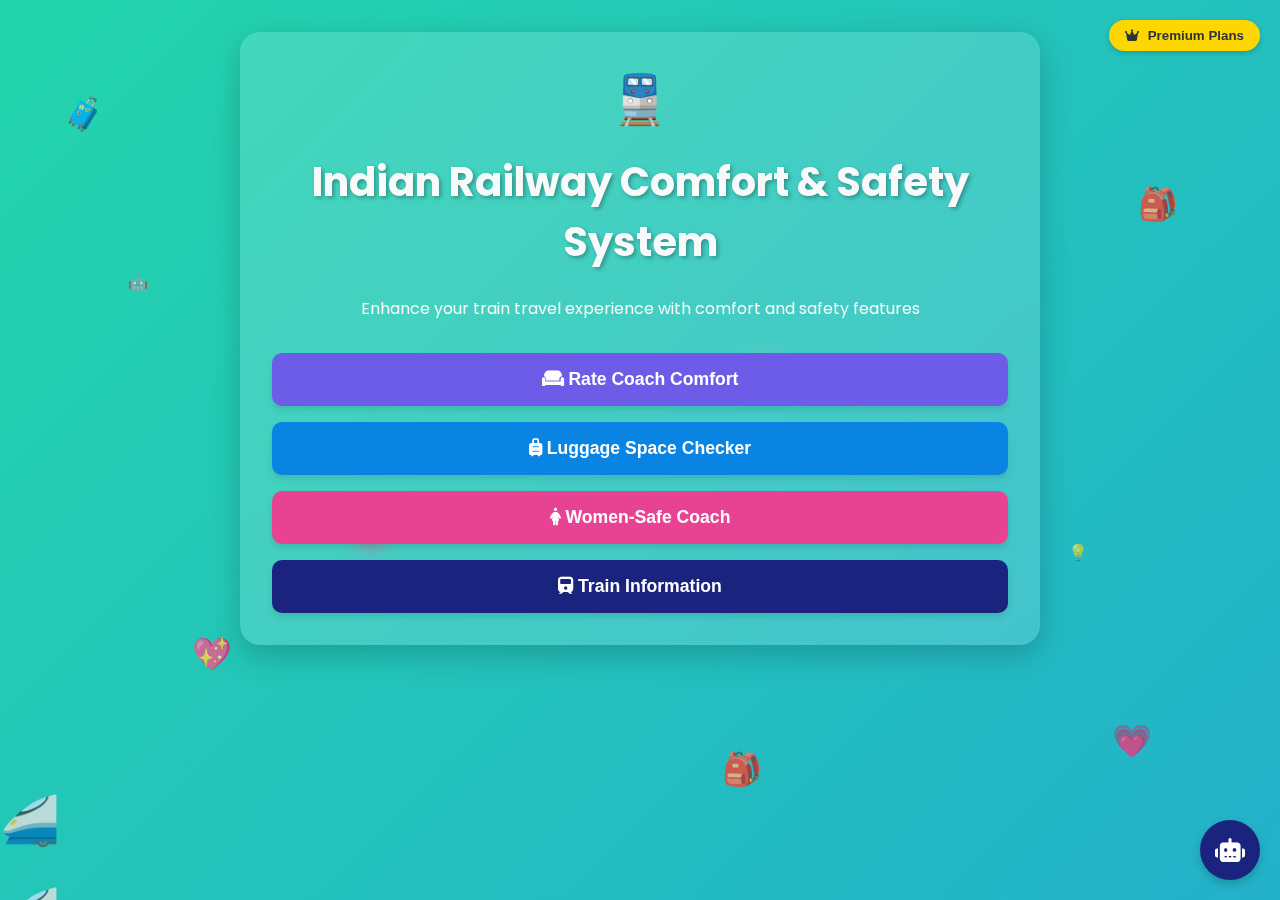
<file: chatBot3/index.html>
<!DOCTYPE html>
<html lang="en">
<head>
    <meta charset="UTF-8">
    <meta name="viewport" content="width=device-width, initial-scale=1.0">
    <title>Indian Railway Comfort & Safety System</title>
    <link rel="stylesheet" href="https://cdnjs.cloudflare.com/ajax/libs/font-awesome/6.4.0/css/all.min.css">
    <style>
        @import url('https://fonts.googleapis.com/css2?family=Poppins:wght@300;400;600;700&display=swap');
        
        :root {
            /* Color Scheme */
            --primary: #6c5ce7;
            --secondary: #a29bfe;
            --accent: #fd79a8;
            --light: #f8f9fa;
            --dark: #2d3436;
            --success: #00b894;
            --warning: #fdcb6e;
            --danger: #d63031;
            --luggage-primary: #0984e3;
            --luggage-accent: #fdcb6e;
            --women-safe: #e84393;
            --women-light: #ffcce0;
            --railway-blue: #1a237e;
            --railway-red: #c62828;
            --ai-assistant: #4a148c;
            --premium-gold: #ffd700;
        }
        
        * {
            margin: 0;
            padding: 0;
            box-sizing: border-box;
        }
        
        body {
            font-family: 'Poppins', sans-serif;
            background: linear-gradient(-45deg, #ee7752, #e73c7e, #23a6d5, #23d5ab);
            background-size: 400% 400%;
            animation: gradient 15s ease infinite;
            color: var(--light);
            min-height: 100vh;
            display: flex;
            flex-direction: column;
            align-items: center;
            padding: 2rem;
            position: relative;
            overflow-x: hidden;
        }
        
        @keyframes gradient {
            0% { background-position: 0% 50%; }
            50% { background-position: 100% 50%; }
            100% { background-position: 0% 50%; }
        }
        
        .container {
            background-color: rgba(255, 255, 255, 0.15);
            backdrop-filter: blur(10px);
            border-radius: 20px;
            padding: 2rem;
            width: 100%;
            max-width: 800px;
            box-shadow: 0 10px 30px rgba(0, 0, 0, 0.2);
            animation: fadeIn 1s ease;
            margin-bottom: 2rem;
            text-align: center;
            position: relative;
            z-index: 1;
        }
        
        @keyframes fadeIn {
            from { opacity: 0; transform: translateY(20px); }
            to { opacity: 1; transform: translateY(0); }
        }
        
        h1 {
            text-align: center;
            margin-bottom: 1.5rem;
            font-size: 2.5rem;
            text-shadow: 2px 2px 4px rgba(0, 0, 0, 0.3);
        }
        
        .icon {
            font-size: 3rem;
            text-align: center;
            margin-bottom: 1rem;
            animation: bounce 2s infinite;
        }
        
        @keyframes bounce {
            0%, 100% { transform: translateY(0); }
            50% { transform: translateY(-15px); }
        }
        
        .btn-container {
            display: flex;
            flex-direction: column;
            gap: 1rem;
            margin-top: 2rem;
        }
        
        .btn {
            background-color: var(--accent);
            color: var(--dark);
            border: none;
            padding: 1rem 1.5rem;
            border-radius: 10px;
            font-size: 1.1rem;
            font-weight: 600;
            cursor: pointer;
            transition: all 0.3s ease;
            text-decoration: none;
            text-align: center;
            box-shadow: 0 4px 6px rgba(0, 0, 0, 0.1);
            /* display: flex; */
            align-items: center;
            justify-content: center;
            gap: 0.5rem;
        }
        
        .btn:hover {
            transform: translateY(-3px);
            box-shadow: 0 7px 14px rgba(0, 0, 0, 0.2);
        }
        
        .btn:active {
            transform: translateY(0);
        }
        
        .btn-primary {
            background-color: var(--primary);
            color: white;
        }
        
        .btn-secondary {
            background-color: var(--secondary);
            color: var(--dark);
        }
        
        .btn-luggage {
            background-color: var(--luggage-primary);
            color: white;
        }
        
        .btn-women {
            background-color: var(--women-safe);
            color: white;
        }
        
        .btn-warning {
            background-color: var(--warning);
            color: var(--dark);
        }
        
        .btn-railway {
            background-color: var(--railway-blue);
            color: white;
        }
        
        .btn-ai {
            background-color: var(--ai-assistant);
            color: white;
        }
        
        .btn-premium {
            background-color: var(--premium-gold);
            color: var(--dark);
        }
        
        .form-group {
            margin-bottom: 1.5rem;
            text-align: left;
            position: relative;
        }
        
        label {
            display: block;
            margin-bottom: 0.5rem;
            font-weight: 600;
            font-size: 1.1rem;
        }
        
        .form-control {
            width: 100%;
            padding: 0.8rem;
            border-radius: 10px;
            border: none;
            background-color: rgba(255, 255, 255, 0.2);
            color: var(--light);
            font-size: 1rem;
            transition: all 0.3s ease;
        }
        
        .form-control:focus {
            outline: none;
            background-color: rgba(255, 255, 255, 0.3);
            box-shadow: 0 0 0 2px var(--accent);
        }
        
        .form-control::placeholder {
            color: rgba(255, 255, 255, 0.7);
        }
        
        textarea.form-control {
            min-height: 100px;
            resize: vertical;
        }
        
        select.form-control {
            appearance: none;
            background-image: url("data:image/svg+xml;charset=UTF-8,%3csvg xmlns='http://www.w3.org/2000/svg' viewBox='0 0 24 24' fill='none' stroke='currentColor' stroke-width='2' stroke-linecap='round' stroke-linejoin='round'%3e%3cpolyline points='6 9 12 15 18 9'%3e%3c/polyline%3e%3c/svg%3e");
            background-repeat: no-repeat;
            background-position: right 0.8rem center;
            background-size: 1rem;
        }
        
        .rating-container, .status-container {
            display: flex;
            justify-content: space-between;
            margin: 1.5rem 0;
            flex-wrap: wrap;
        }
        
        .rating-option, .status-option {
            display: flex;
            flex-direction: column;
            align-items: center;
            cursor: pointer;
            transition: all 0.3s ease;
            padding: 1rem;
            border-radius: 10px;
            background-color: rgba(255, 255, 255, 0.1);
            width: 48%;
            margin-bottom: 1rem;
        }
        
        .rating-option:hover, .status-option:hover {
            transform: scale(1.05);
            background-color: rgba(255, 255, 255, 0.2);
        }
        
        .rating-emoji, .status-emoji {
            font-size: 2rem;
            margin-bottom: 0.5rem;
            transition: all 0.3s ease;
        }
        
        .status-emoji {
            font-size: 2.5rem;
        }
        
        .rating-option input[type="radio"], .status-option input[type="radio"] {
            display: none;
        }
        
        .rating-option input[type="radio"]:checked + .rating-emoji,
        .status-option input[type="radio"]:checked + .status-emoji {
            transform: scale(1.3);
            text-shadow: 0 0 10px rgba(255, 255, 255, 0.8);
        }
        
        .rating-option input[type="radio"]:checked ~ span:last-child,
        .status-option input[type="radio"]:checked ~ .status-label {
            font-weight: 700;
        }
        
        .confirmation {
            text-align: center;
            padding: 2rem;
            display: none;
        }
        
        .confirmation h2 {
            margin-bottom: 1rem;
            color: var(--light);
        }
        
        .confirmation p {
            margin-bottom: 1.5rem;
        }
        
        .confirmation-icon {
            font-size: 4rem;
            color: var(--success);
            margin-bottom: 1rem;
            animation: pulse 1.5s infinite;
        }
        
        @keyframes pulse {
            0% { transform: scale(1); }
            50% { transform: scale(1.1); }
            100% { transform: scale(1); }
        }
        
        /* Women-Safe Coach Specific Styles */
        .train-map {
            width: 100%;
            height: 300px;
            background-color: rgba(255, 255, 255, 0.1);
            border-radius: 10px;
            margin: 1.5rem 0;
            position: relative;
            overflow: hidden;
        }
        
        .platform {
            position: absolute;
            bottom: 20px;
            left: 0;
            width: 100%;
            height: 10px;
            background-color: rgba(255, 255, 255, 0.5);
        }
        
        .train {
            position: absolute;
            bottom: 30px;
            left: 0;
            width: 90%;
            height: 60px;
            background: linear-gradient(90deg, #2d3436, #636e72);
            margin-left: 5%;
            border-radius: 5px;
            display: flex;
        }
        
        .coach {
            flex: 1;
            height: 100%;
            border-right: 1px solid rgba(255, 255, 255, 0.2);
            display: flex;
            align-items: center;
            justify-content: center;
            color: white;
            font-weight: bold;
            position: relative;
        }
        
        .coach.women-safe {
            background-color: rgba(232, 67, 147, 0.3);
            box-shadow: inset 0 0 0 3px var(--women-safe);
        }
        
        .coach.women-safe::after {
            content: '♀';
            position: absolute;
            top: 5px;
            right: 5px;
            font-size: 1.2rem;
            color: var(--women-safe);
        }
        
        .station-name {
            position: absolute;
            top: 20px;
            left: 0;
            width: 100%;
            text-align: center;
            font-weight: bold;
            font-size: 1.2rem;
        }
        
        .direction-indicator {
            position: absolute;
            top: 50px;
            left: 0;
            width: 100%;
            text-align: center;
            font-size: 0.9rem;
            opacity: 0.8;
        }
        
        .coach-info {
            margin-top: 1rem;
            background-color: rgba(255, 255, 255, 0.1);
            padding: 1rem;
            border-radius: 10px;
        }
        
        .info-item {
            display: flex;
            justify-content: space-between;
            margin-bottom: 0.5rem;
        }
        
        .info-label {
            font-weight: 600;
        }
        
        /* Background Elements */
        .train-moving, .luggage-icon, .heart-icon, .ai-particle {
            position: fixed;
            font-size: 2rem;
            z-index: -1;
            opacity: 0.8;
        }
        
        .train-moving {
            bottom: -50px;
            left: 0;
            font-size: 3rem;
            animation: moveTrain 20s linear infinite;
        }
        
        .luggage-icon {
            animation: float 5s ease-in-out infinite;
        }
        
        .heart-icon {
            animation: float 6s ease-in-out infinite;
            color: var(--women-safe);
        }
        
        .ai-particle {
            font-size: 1rem;
            opacity: 0.6;
            animation: float 8s ease-in-out infinite;
        }
        
        @keyframes moveTrain {
            0% { transform: translateX(-100%); }
            100% { transform: translateX(100vw); }
        }
        
        @keyframes float {
            0%, 100% { transform: translateY(0) rotate(0deg); }
            50% { transform: translateY(-20px) rotate(5deg); }
        }
        
        /* Container Visibility Control */
        .menu-container {
            display: block;
        }
        
        .comfort-container, .luggage-container, .women-container,
        .report-container, .check-container, .women-safe-container,
        .train-info-container {
            display: none;
        }
        
        .home-btn {
            position: absolute;
            top: 20px;
            left: 20px;
            background-color: rgba(255, 255, 255, 0.2);
            border: none;
            color: white;
            padding: 0.5rem 1rem;
            border-radius: 50px;
            cursor: pointer;
            transition: all 0.3s ease;
            display: flex;
            align-items: center;
            gap: 0.5rem;
            z-index: 10;
        }
        
        .home-btn:hover {
            background-color: rgba(255, 255, 255, 0.3);
            transform: translateX(-3px);
        }
        
        .results-container {
            margin-top: 2rem;
            display: none;
            text-align: left;
            background-color: rgba(255, 255, 255, 0.1);
            padding: 1rem;
            border-radius: 10px;
        }
        
        .report-item {
            margin-bottom: 1rem;
            padding-bottom: 1rem;
            border-bottom: 1px solid rgba(255,255,255,0.1);
        }
        
        /* Chatbot Styles */
        .chatbot-container {
            position: fixed;
            bottom: 20px;
            right: 20px;
            width: 350px;
            max-height: 500px;
            background-color: white;
            border-radius: 15px;
            box-shadow: 0 5px 15px rgba(0, 0, 0, 0.2);
            display: flex;
            flex-direction: column;
            overflow: hidden;
            transform: translateY(100%);
            opacity: 0;
            transition: all 0.3s ease;
            z-index: 1000;
        }
        
        .chatbot-container.open {
            transform: translateY(0);
            opacity: 1;
        }
        
        .chatbot-header {
            background-color: var(--railway-blue);
            color: white;
            padding: 15px;
            display: flex;
            justify-content: space-between;
            align-items: center;
            cursor: pointer;
        }
        
        .chatbot-title {
            font-weight: 600;
            font-size: 1.1rem;
        }
        
        .chatbot-close {
            background: none;
            border: none;
            color: white;
            font-size: 1.2rem;
            cursor: pointer;
        }
        
        .chatbot-messages {
            flex: 1;
            padding: 15px;
            overflow-y: auto;
            background-color: #f5f5f5;
        }
        
        .message {
            margin-bottom: 10px;
            display: flex;
            flex-direction: column;
        }
        
        .message-bot {
            align-items: flex-start;
        }
        
        .message-user {
            align-items: flex-end;
        }
        
        .message-content {
            max-width: 80%;
            padding: 10px 15px;
            border-radius: 18px;
            margin-top: 5px;
            line-height: 1.4;
        }
        
        .bot-message {
            background-color: white;
            color: #333;
            border: 1px solid #ddd;
        }
        
        .user-message {
            background-color: var(--railway-blue);
            color: white;
        }
        
        .chatbot-input {
            display: flex;
            padding: 10px;
            border-top: 1px solid #ddd;
            background-color: white;
        }
        
        .chatbot-input input {
            flex: 1;
            padding: 10px;
            border: 1px solid #ddd;
            border-radius: 20px;
            outline: none;
        }
        
        .chatbot-input button {
            background-color: var(--railway-blue);
            color: white;
            border: none;
            border-radius: 50%;
            width: 40px;
            height: 40px;
            margin-left: 10px;
            cursor: pointer;
        }
        
        .chatbot-toggle {
            position: fixed;
            bottom: 20px;
            right: 20px;
            width: 60px;
            height: 60px;
            background-color: var(--railway-blue);
            color: white;
            border-radius: 50%;
            display: flex;
            justify-content: center;
            align-items: center;
            cursor: pointer;
            box-shadow: 0 4px 10px rgba(0, 0, 0, 0.2);
            z-index: 999;
            transition: all 0.3s ease;
        }
        
        .chatbot-toggle:hover {
            transform: scale(1.1);
        }
        
        .chatbot-toggle i {
            font-size: 1.5rem;
        }
        
        /* Train Information Container */
        .train-info-card {
            background-color: rgba(255, 255, 255, 0.1);
            border-radius: 10px;
            padding: 1rem;
            margin-bottom: 1rem;
            text-align: left;
        }
        
        .train-info-header {
            display: flex;
            justify-content: space-between;
            align-items: center;
            margin-bottom: 0.5rem;
        }
        
        .train-number {
            font-size: 0.9rem;
            opacity: 0.8;
        }
        
        .train-status {
            display: inline-block;
            padding: 0.2rem 0.5rem;
            border-radius: 50px;
            font-size: 0.8rem;
            font-weight: 600;
        }
        
        .status-on-time {
            background-color: rgba(0, 184, 148, 0.3);
            color: var(--light);
        }
        
        .status-delayed {
            background-color: rgba(253, 203, 110, 0.3);
            color: var(--light);
        }
        
        .status-cancelled {
            background-color: rgba(214, 48, 49, 0.3);
            color: var(--light);
        }
        
        .train-route {
            display: flex;
            justify-content: space-between;
            align-items: center;
            margin: 1rem 0;
        }
        
        .route-arrow {
            font-size: 1.5rem;
            opacity: 0.7;
        }
        
        .route-station {
            flex: 1;
            text-align: center;
        }
        
        .station-time {
            font-size: 1.2rem;
            font-weight: 600;
        }
        
        .station-name {
            font-size: 0.9rem;
            opacity: 0.8;
        }
        
        .train-details {
            display: flex;
            justify-content: space-between;
            margin-top: 1rem;
            font-size: 0.9rem;
        }
        
        .detail-item {
            display: flex;
            align-items: center;
            gap: 0.5rem;
        }
        
        /* Autocomplete dropdown */
        .autocomplete {
            position: relative;
        }
        
        .autocomplete-items {
            position: absolute;
            border: 1px solid rgba(255, 255, 255, 0.2);
            border-bottom: none;
            border-top: none;
            z-index: 99;
            top: 100%;
            left: 0;
            right: 0;
            max-height: 200px;
            overflow-y: auto;
            background-color: rgba(45, 52, 54, 0.9);
            border-radius: 0 0 10px 10px;
        }
        
        .autocomplete-items div {
            padding: 10px;
            cursor: pointer;
            border-bottom: 1px solid rgba(255, 255, 255, 0.1);
        }
        
        .autocomplete-items div:hover {
            background-color: rgba(255, 255, 255, 0.1);
        }
        
        .autocomplete-active {
            background-color: var(--primary) !important;
            color: white;
        }
        
        /* Loading spinner */
        .spinner {
            width: 40px;
            height: 40px;
            margin: 1rem auto;
            border: 4px solid rgba(255, 255, 255, 0.3);
            border-radius: 50%;
            border-top: 4px solid var(--light);
            animation: spin 1s linear infinite;
        }
        
        @keyframes spin {
            0% { transform: rotate(0deg); }
            100% { transform: rotate(360deg); }
        }
        
        /* Subscription button */
        .subscription-btn {
            position: absolute;
            top: 20px;
            right: 20px;
            background-color: var(--premium-gold);
            color: var(--dark);
            border: none;
            padding: 0.5rem 1rem;
            border-radius: 50px;
            cursor: pointer;
            transition: all 0.3s ease;
            display: flex;
            align-items: center;
            gap: 0.5rem;
            z-index: 10;
            font-weight: 600;
            box-shadow: 0 2px 5px rgba(0, 0, 0, 0.2);
        }
        
        .subscription-btn:hover {
            background-color: #ffcc00;
            transform: translateY(-2px);
            box-shadow: 0 4px 8px rgba(0, 0, 0, 0.2);
        }
        
        /* Subscription modal */
        .subscription-modal {
            position: fixed;
            top: 0;
            left: 0;
            width: 100%;
            height: 100%;
            background-color: rgba(0, 0, 0, 0.7);
            display: flex;
            justify-content: center;
            align-items: center;
            z-index: 1001;
            opacity: 0;
            pointer-events: none;
            transition: opacity 0.3s ease;
        }
        
        .subscription-modal.active {
            opacity: 1;
            pointer-events: all;
        }
        
        .subscription-content {
            background-color: rgb(193,180,180);
            border-radius: 15px;
            width: 90%;
            max-width: 500px;
            padding: 2rem;
            position: relative;
            transform: translateY(20px);
            transition: transform 0.3s ease;
        }
        
        .subscription-modal.active .subscription-content {
            transform: translateY(0);
        }
        
        .subscription-close {
            position: absolute;
            top: 15px;
            right: 15px;
            background: none;
            border: none;
            font-size: 1.5rem;
            cursor: pointer;
            color: var(--dark);
        }
        
        .subscription-title {
            text-align: center;
            margin-bottom: 1.5rem;
            color: var(--dark);
        }
        
        .subscription-plans {
            display: flex;
            flex-direction: column;
            gap: 1rem;
        }
        
        .subscription-plan {
            background-color: #0f58a1;
            border-radius: 10px;
            padding: 1.5rem;
            transition: all 0.3s ease;
            border: 2px solid #ddd;
        }
        
        .subscription-plan:hover {
            transform: translateY(-5px);
            box-shadow: 0 5px 15px rgba(0, 0, 0, 0.1);
        }
        
        .subscription-plan.premium {
            border-color: var(--premium-gold);
            background: linear-gradient(135deg, #fff8e1, #ffecb3);
        }
        
        .plan-name {
            font-size: 1.3rem;
            font-weight: 700;
            margin-bottom: 0.5rem;
            color: var(--dark);
        }
        
        .plan-price {
            font-size: 1.8rem;
            font-weight: 700;
            margin-bottom: 1rem;
            color: var(--dark);
        }
        
        .plan-features {
            list-style: none;
            padding: 0;
            margin-bottom: 1.5rem;
        }
        
        .plan-features li {
            padding: 0.3rem 0;
            display: flex;
            color:rgb(20, 8, 79);
            align-items: center;
            gap: 0.5rem;
        }
        
        .plan-features li i {
            color: var(--success);
        }
        
        .plan-button {
            width: 100%;
            padding: 0.8rem;
            border: none;
            border-radius: 8px;
            font-weight: 600;
            cursor: pointer;
            transition: all 0.3s ease;
        }
        
        .plan-button.free {
            background-color: var(--secondary);
            color: var(--dark);
        }
        
        .plan-button.premium {
            background-color: var(--premium-gold);
            color: var(--dark);
        }
        
        .plan-button:hover {
            transform: translateY(-2px);
            box-shadow: 0 3px 6px rgba(0, 0, 0, 0.1);
        }
        
        /* AI typing indicator */
        .ai-typing {
            display: inline-block;
        }
        
        .ai-typing span {
            height: 8px;
            width: 8px;
            background-color: var(--railway-blue);
            border-radius: 50%;
            display: inline-block;
            margin: 0 2px;
            animation: bounce 1.5s infinite ease-in-out;
        }
        
        .ai-typing span:nth-child(2) {
            animation-delay: 0.2s;
        }
        
        .ai-typing span:nth-child(3) {
            animation-delay: 0.4s;
        }
        
        /* Voice command button */
        .voice-btn {
            background-color: var(--railway-red);
            color: white;
            border: none;
            border-radius: 50%;
            width: 40px;
            height: 40px;
            display: flex;
            align-items: center;
            justify-content: center;
            cursor: pointer;
            transition: all 0.3s ease;
            margin-left: 10px;
        }
        
        .voice-btn:hover {
            transform: scale(1.1);
        }
        
        .voice-btn.listening {
            animation: pulse 1.5s infinite;
            background-color: var(--success);
        }
        
        /* Responsive styles */
        @media (max-width: 768px) {
            .container {
                padding: 1.5rem;
            }
            
            h1 {
                font-size: 2rem;
            }
            
            .rating-option, .status-option {
                width: 100%;
            }
            
            .coach {
                width: 25%;
                font-size: 0.8rem;
            }
            
            .chatbot-container {
                width: 90%;
                right: 5%;
                bottom: 80px;
            }
            
            .train-route {
                flex-direction: column;
                gap: 0.5rem;
            }
            
            .route-arrow {
                transform: rotate(90deg);
            }
            
            .subscription-content {
                padding: 1.5rem;
            }
            
            .subscription-plans {
                flex-direction: column;
            }
        }
    </style>
</head>
<body>
    <!-- Animated background elements -->
    <div class="train-moving">🚄</div>
    <div class="luggage-icon" style="top: 10%; left: 5%;">🧳</div>
    <div class="luggage-icon" style="top: 20%; right: 8%; animation-delay: 0.5s;">🎒</div>
    <div class="heart-icon" style="top: 70%; left: 15%; animation-delay: 1s;">💖</div>
    <div class="heart-icon" style="bottom: 15%; right: 10%; animation-delay: 1.5s;">💗</div>
    <div class="ai-particle" style="top: 30%; left: 10%; animation-delay: 0.3s;">🤖</div>
    <div class="ai-particle" style="top: 60%; right: 15%; animation-delay: 0.7s;">💡</div>
    
    <!-- Subscription Button -->
    <button class="subscription-btn" id="subscriptionBtn">
        <i class="fas fa-crown"></i> Premium Plans
    </button>
    
    <!-- Subscription Modal -->
    <div class="subscription-modal" id="subscriptionModal">
        <div class="subscription-content">
            <button class="subscription-close" id="subscriptionClose">&times;</button>
            <h2 class="subscription-title">Choose Your Plan</h2>
            
            <div class="subscription-plans">
                <div class="subscription-plan">
                    <h3 class="plan-name">Free Plan</h3>
                    <div class="plan-price">₹0/month</div>
                    <ul class="plan-features">
                        <li><i class="fas fa-check"></i> Basic coach comfort ratings</li>
                        <li><i class="fas fa-check"></i> Luggage space reports</li>
                        <li><i class="fas fa-check"></i> Women-safe coach locator</li>
                        <li><i class="fas fa-check"></i> Basic train information</li>
                        <li><i class="fas fa-check"></i> Limited AI assistance</li>
                    </ul>
                    <button class="plan-button free" disabled>Current Plan</button>
                </div>
                
                <div class="subscription-plan premium">
                    <h3 class="plan-name">Premium Plan</h3>
                    <div class="plan-price">₹199/month</div>
                    <ul class="plan-features">
                        <li><i class="fas fa-check"></i> All free features</li>
                        <li><i class="fas fa-check"></i> Real-time train tracking</li>
                        <li><i class="fas fa-check"></i> Advanced AI travel assistant</li>
                        <li><i class="fas fa-check"></i> Priority customer support</li>
                        <li><i class="fas fa-check"></i> Personalized travel alerts</li>
                        <li><i class="fas fa-check"></i> Ad-free experience</li>
                    </ul>
                    <button class="plan-button premium">Upgrade Now</button>
                </div>
                
                <div class="subscription-plan">
                    <h3 class="plan-name">Family Plan</h3>
                    <div class="plan-price">₹499/month</div>
                    <ul class="plan-features">
                        <li><i class="fas fa-check"></i> All premium features</li>
                        <li><i class="fas fa-check"></i> Up to 5 family members</li>
                        <li><i class="fas fa-check"></i> Shared luggage tracking</li>
                        <li><i class="fas fa-check"></i> Group travel planning</li>
                        <li><i class="fas fa-check"></i> 24/7 VIP support</li>
                    </ul>
                    <button class="plan-button premium">Choose Family Plan</button>
                </div>
            </div>
        </div>
    </div>
    
    <!-- Home button (visible on subpages) -->
    <button class="home-btn" id="homeBtn" style="display: none;">
        <span>←</span> Home
    </button>
    
    <!-- Main Menu Container -->
    <div class="container menu-container" id="mainMenu">
        <div class="icon">🚆</div>
        <h1>Indian Railway Comfort & Safety System</h1>
        <p>Enhance your train travel experience with comfort and safety features</p>
        
        <div class="btn-container">
            <button class="btn btn-primary" id="comfortBtn">
                <i class="fas fa-couch"></i> Rate Coach Comfort
            </button>
            <button class="btn btn-luggage" id="luggageBtn">
                <i class="fas fa-suitcase-rolling"></i> Luggage Space Checker
            </button>
            <button class="btn btn-women" id="womenSafeBtn">
                <i class="fas fa-female"></i> Women-Safe Coach
            </button>
            <button class="btn btn-railway" id="trainInfoBtn">
                <i class="fas fa-train"></i> Train Information
            </button>
        </div>
    </div>
    
    <!-- Comfort Rating Container -->
    <div class="container comfort-container" id="comfortContainer">
        <div class="icon">💺</div>
        <h1>Coach Comfort Meter</h1>
        <p>Rate your experience in this train coach</p>
        
        <form id="comfortForm">
            <div class="form-group autocomplete">
                <label for="comfortTrainNumber">Train Number/Name</label>
                <input type="text" id="comfortTrainNumber" class="form-control" placeholder="Enter train number or name" required>
            </div>
            
            <div class="form-group">
                <label for="comfortCoachNumber">Coach Number</label>
                <input type="text" id="comfortCoachNumber" class="form-control" placeholder="Enter coach number (e.g., B3)" required>
            </div>
            
            <div class="form-group">
                <label>Cleanliness</label>
                <div class="rating-container">
                    <label class="rating-option">
                        <input type="radio" name="cleanliness" value="1" required>
                        <span class="rating-emoji">😠</span>
                        <span>Poor</span>
                    </label>
                    <label class="rating-option">
                        <input type="radio" name="cleanliness" value="2">
                        <span class="rating-emoji">😕</span>
                        <span>Fair</span>
                    </label>
                    <label class="rating-option">
                        <input type="radio" name="cleanliness" value="3">
                        <span class="rating-emoji">😐</span>
                        <span>Average</span>
                    </label>
                    <label class="rating-option">
                        <input type="radio" name="cleanliness" value="4">
                        <span class="rating-emoji">🙂</span>
                        <span>Good</span>
                    </label>
                    <label class="rating-option">
                        <input type="radio" name="cleanliness" value="5">
                        <span class="rating-emoji">😊</span>
                        <span>Excellent</span>
                    </label>
                </div>
            </div>
            
            <div class="form-group">
                <label>Seat Comfort</label>
                <div class="rating-container">
                    <label class="rating-option">
                        <input type="radio" name="seatComfort" value="1" required>
                        <span class="rating-emoji">😠</span>
                        <span>Poor</span>
                    </label>
                    <label class="rating-option">
                        <input type="radio" name="seatComfort" value="2">
                        <span class="rating-emoji">😕</span>
                        <span>Fair</span>
                    </label>
                    <label class="rating-option">
                        <input type="radio" name="seatComfort" value="3">
                        <span class="rating-emoji">😐</span>
                        <span>Average</span>
                    </label>
                    <label class="rating-option">
                        <input type="radio" name="seatComfort" value="4">
                        <span class="rating-emoji">🙂</span>
                        <span>Good</span>
                    </label>
                    <label class="rating-option">
                        <input type="radio" name="seatComfort" value="5">
                        <span class="rating-emoji">😊</span>
                        <span>Excellent</span>
                    </label>
                </div>
            </div>
            
            <div class="form-group">
                <label>Noise Level</label>
                <div class="rating-container">
                    <label class="rating-option">
                        <input type="radio" name="noiseLevel" value="1" required>
                        <span class="rating-emoji">😠</span>
                        <span>Very Loud</span>
                    </label>
                    <label class="rating-option">
                        <input type="radio" name="noiseLevel" value="2">
                        <span class="rating-emoji">😕</span>
                        <span>Loud</span>
                    </label>
                    <label class="rating-option">
                        <input type="radio" name="noiseLevel" value="3">
                        <span class="rating-emoji">😐</span>
                        <span>Moderate</span>
                    </label>
                    <label class="rating-option">
                        <input type="radio" name="noiseLevel" value="4">
                        <span class="rating-emoji">🙂</span>
                        <span>Quiet</span>
                    </label>
                    <label class="rating-option">
                        <input type="radio" name="noiseLevel" value="5">
                        <span class="rating-emoji">😊</span>
                        <span>Very Quiet</span>
                    </label>
                </div>
            </div>
            
            <div class="form-group">
                <label for="comfortComments">Additional Comments</label>
                <textarea id="comfortComments" class="form-control" placeholder="Any other feedback about your coach experience..."></textarea>
            </div>
            
            <button type="submit" class="btn btn-primary">
                <i class="fas fa-paper-plane"></i> Submit Rating
            </button>
        </form>
    </div>
    
    <!-- Luggage Main Menu Container -->
    <div class="container luggage-container" id="luggageContainer">
        <div class="icon">🧳</div>
        <h1>Luggage Space Checker</h1>
        <p>Report or check luggage space availability in train coaches</p>
        
        <div class="btn-container">
            <button class="btn btn-luggage" id="reportBtn">
                <i class="fas fa-edit"></i> Report Luggage Space
            </button>
            <button class="btn btn-secondary" id="checkBtn">
                <i class="fas fa-search"></i> Check Luggage Space
            </button>
        </div>
    </div>
    
    <!-- Report Luggage Space Container -->
    <div class="container report-container" id="reportContainer">
        <div class="icon">📝</div>
        <h1>Report Luggage Space</h1>
        <p>Help others by reporting current luggage space status in your coach</p>
        
        <form id="reportForm">
            <div class="form-group autocomplete">
                <label for="reportTrainNumber">Train Number/Name</label>
                <input type="text" id="reportTrainNumber" class="form-control" placeholder="Enter train number or name" required>
            </div>
            
            <div class="form-group">
                <label for="reportCoachNumber">Coach Number</label>
                <input type="text" id="reportCoachNumber" class="form-control" placeholder="Enter coach number (e.g., B3)" required>
            </div>
            
            <div class="form-group">
                <label>Current Luggage Space Status</label>
                <div class="status-container">
                    <label class="status-option">
                        <input type="radio" name="spaceStatus" value="free" required>
                        <span class="status-emoji">✅</span>
                        <span class="status-label">Plenty of Space</span>
                    </label>
                    <label class="status-option">
                        <input type="radio" name="spaceStatus" value="limited">
                        <span class="status-emoji">⚠️</span>
                        <span class="status-label">Limited Space</span>
                    </label>
                    <label class="status-option">
                        <input type="radio" name="spaceStatus" value="full">
                        <span class="status-emoji">❌</span>
                        <span class="status-label">Full</span>
                    </label>
                    <label class="status-option">
                        <input type="radio" name="spaceStatus" value="overflow">
                        <span class="status-emoji">🚨</span>
                        <span class="status-label">Overflowing</span>
                    </label>
                </div>
            </div>
            
            <div class="form-group">
                <label for="reportComments">Additional Details</label>
                <textarea id="reportComments" class="form-control" placeholder="Any details about luggage racks, floor space, etc..."></textarea>
            </div>
            
            <button type="submit" class="btn btn-luggage">
                <i class="fas fa-paper-plane"></i> Submit Report
            </button>
        </form>
    </div>
    
    <!-- Check Luggage Space Container -->
    <div class="container check-container" id="checkContainer">
        <div class="icon">🔍</div>
        <h1>Check Luggage Space</h1>
        <p>See recent reports about luggage space availability</p>
        
        <form id="checkForm">
            <div class="form-group autocomplete">
                <label for="checkTrainNumber">Train Number/Name</label>
                <input type="text" id="checkTrainNumber" class="form-control" placeholder="Enter train number or name" required>
            </div>
            
            <div class="form-group">
                <label for="checkCoachNumber">Coach Number (optional)</label>
                <input type="text" id="checkCoachNumber" class="form-control" placeholder="Enter specific coach number if known">
            </div>
            
            <button type="submit" class="btn btn-secondary">
                <i class="fas fa-search"></i> Check Reports
            </button>
        </form>
        
        <div id="luggageResults" class="results-container">
            <h3>Recent Reports</h3>
            <div id="reportResults">
                <!-- Reports will be displayed here -->
            </div>
        </div>
    </div>
    
    <!-- Women-Safe Coach Container -->
    <div class="container women-safe-container" id="womenSafeContainer">
        <div class="icon">🚺</div>
        <h1>Women-Safe Coach Indicator</h1>
        <p>Find women-only coaches and their current location on platforms</p>
        
        <div class="form-group autocomplete">
            <label for="stationSelect">Select Station</label>
            <select id="stationSelect" class="form-control" required>
                <option value="">-- Select a station --</option>
                <option value="delhi">Delhi (NDLS)</option>
                <option value="mumbai">Mumbai Central (BCT)</option>
                <option value="chennai">Chennai Central (MAS)</option>
                <option value="kolkata">Howrah (HWH)</option>
                <option value="bangalore">Bengaluru (SBC)</option>
                <option value="hyderabad">Hyderabad (HYB)</option>
            </select>
        </div>
        
        <div class="form-group autocomplete">
            <label for="trainSelect">Select Train</label>
            <select id="trainSelect" class="form-control" required>
                <option value="">-- Select a train --</option>
                <option value="rajdhani">Rajdhani Express (12951)</option>
                <option value="shatabdi">Shatabdi Express (12002)</option>
                <option value="duronto">Duronto Express (12267)</option>
                <option value="garib">Garib Rath (12201)</option>
                <option value="vande">Vande Bharat (22201)</option>
                <option value="sampark">Sampark Kranti (12449)</option>
            </select>
        </div>
        
        <button class="btn btn-women" id="findCoachBtn">
            <i class="fas fa-search"></i> Find Women-Safe Coach
        </button>
        
        <div id="womenResults" class="results-container">
            <div class="train-map">
                <div class="station-name" id="stationDisplay">Delhi (NDLS)</div>
                <div class="direction-indicator" id="directionDisplay">Platform 3 (Towards Mumbai)</div>
                <div class="platform"></div>
                <div class="train" id="trainDisplay">
                    <!-- Coaches will be added dynamically -->
                </div>
            </div>
            
            <div class="coach-info">
                <div class="info-item">
                    <span class="info-label">Women-Safe Coach:</span>
                    <span class="info-value" id="womenCoachNumber">B2</span>
                </div>
                <div class="info-item">
                    <span class="info-label">Location on Platform:</span>
                    <span class="info-value" id="coachLocation">Near staircase 3</span>
                </div>
                <div class="info-item">
                    <span class="info-label">Next Arrival:</span>
                    <span class="info-value" id="nextArrival">12:45 PM (5 mins)</span>
                </div>
                <div class="info-item">
                    <span class="info-label">Train Direction:</span>
                    <span class="info-value" id="trainDirection">Southbound</span>
                </div>
            </div>
        </div>
    </div>
    
    <!-- Train Information Container -->
    <div class="container train-info-container" id="trainInfoContainer">
        <div class="icon">ℹ️</div>
        <h1>Train Information</h1>
        <p>Get real-time information about your train</p>
        
        <div class="form-group autocomplete">
            <label for="trainSearch">Search Train by Number or Name</label>
            <input type="text" id="trainSearch" class="form-control" placeholder="Enter train number or name" required>
        </div>
        
        <button class="btn btn-railway" id="searchTrainBtn">
            <i class="fas fa-search"></i> Search Train
        </button>
        
        <div id="trainInfoResults" class="results-container">
            <div id="trainInfoContent">
                <!-- Train information will be displayed here -->
            </div>
        </div>
    </div>
    
    <!-- Confirmation Container -->
    <div class="container confirmation" id="confirmation">
        <div class="confirmation-icon">✓</div>
        <h2>Thank You!</h2>
        <p id="confirmationMessage">Your submission has been received.</p>
        <p>Your contribution helps improve travel for everyone.</p>
        <button class="btn btn-primary" id="newSubmission">
            <i class="fas fa-plus"></i> Make Another Submission
        </button>
    </div>
    
    <!-- Chatbot Toggle Button -->
    <div class="chatbot-toggle" id="chatbotToggle">
        <i class="fas fa-robot"></i>
    </div>
    
    <!-- Chatbot Container -->
    <div class="chatbot-container" id="chatbotContainer">
        <div class="chatbot-header">
            <div class="chatbot-title">Railway AI Assistant</div>
            <button class="chatbot-close" id="chatbotClose">&times;</button>
        </div>
        <div class="chatbot-messages" id="chatbotMessages">
            <!-- Messages will be added here -->
        </div>
        <div class="chatbot-input">
            <input type="text" id="chatbotInput" placeholder="Ask about trains, stations, etc...">
            <button id="chatbotSend"><i class="fas fa-paper-plane"></i></button>
            <button class="voice-btn" id="voiceBtn">
                <i class="fas fa-microphone"></i>
            </button>
        </div>
    </div>
    
    <script>
        document.addEventListener('DOMContentLoaded', function() {
            // DOM Elements
            const mainMenu = document.getElementById('mainMenu');
            const comfortContainer = document.getElementById('comfortContainer');
            const luggageContainer = document.getElementById('luggageContainer');
            const reportContainer = document.getElementById('reportContainer');
            const checkContainer = document.getElementById('checkContainer');
            const womenSafeContainer = document.getElementById('womenSafeContainer');
            const trainInfoContainer = document.getElementById('trainInfoContainer');
            const confirmation = document.getElementById('confirmation');
            const homeBtn = document.getElementById('homeBtn');
            const confirmationMessage = document.getElementById('confirmationMessage');
            
            // Buttons
            const comfortBtn = document.getElementById('comfortBtn');
            const luggageBtn = document.getElementById('luggageBtn');
            const womenSafeBtn = document.getElementById('womenSafeBtn');
            const trainInfoBtn = document.getElementById('trainInfoBtn');
            const reportBtn = document.getElementById('reportBtn');
            const checkBtn = document.getElementById('checkBtn');
            const findCoachBtn = document.getElementById('findCoachBtn');
            const searchTrainBtn = document.getElementById('searchTrainBtn');
            const newSubmissionBtn = document.getElementById('newSubmission');
            
            // Subscription elements
            const subscriptionBtn = document.getElementById('subscriptionBtn');
            const subscriptionModal = document.getElementById('subscriptionModal');
            const subscriptionClose = document.getElementById('subscriptionClose');
            
            // Forms
            const comfortForm = document.getElementById('comfortForm');
            const reportForm = document.getElementById('reportForm');
            const checkForm = document.getElementById('checkForm');
            
            // Results containers
            const luggageResults = document.getElementById('luggageResults');
            const reportResults = document.getElementById('reportResults');
            const womenResults = document.getElementById('womenResults');
            const trainInfoResults = document.getElementById('trainInfoResults');
            const trainInfoContent = document.getElementById('trainInfoContent');
            const trainDisplay = document.getElementById('trainDisplay');
            const stationDisplay = document.getElementById('stationDisplay');
            const directionDisplay = document.getElementById('directionDisplay');
            const womenCoachNumber = document.getElementById('womenCoachNumber');
            const coachLocation = document.getElementById('coachLocation');
            const nextArrival = document.getElementById('nextArrival');
            const stationSelect = document.getElementById('stationSelect');
            const trainSelect = document.getElementById('trainSelect');
            const trainSearch = document.getElementById('trainSearch');
            
            // Chatbot elements
            const chatbotToggle = document.getElementById('chatbotToggle');
            const chatbotContainer = document.getElementById('chatbotContainer');
            const chatbotClose = document.getElementById('chatbotClose');
            const chatbotMessages = document.getElementById('chatbotMessages');
            const chatbotInput = document.getElementById('chatbotInput');
            const chatbotSend = document.getElementById('chatbotSend');
            const voiceBtn = document.getElementById('voiceBtn');
            
            // Sample data with real Indian railway information
            const womenSafeCoachData = {
                "rajdhani": {
                    coach: "B2",
                    location: "Middle of the train",
                    platformLocation: "Near staircase 3",
                    direction: "Southbound",
                    platform: 3,
                    coaches: ["A1", "A2", "B1", "B2", "B3", "C1", "C2"]
                },
                "shatabdi": {
                    coach: "C1",
                    location: "Front of the train",
                    platformLocation: "Near ticket counter",
                    direction: "Northbound",
                    platform: 1,
                    coaches: ["A1", "A2", "B1", "B2", "C1", "C2"]
                },
                "duronto": {
                    coach: "A3",
                    location: "Rear of the train",
                    platformLocation: "Near escalator",
                    direction: "Eastbound",
                    platform: 2,
                    coaches: ["A1", "A2", "A3", "B1", "B2", "B3", "C1", "C2", "C3"]
                },
                "garib": {
                    coach: "D1",
                    location: "Middle-front of the train",
                    platformLocation: "Near information desk",
                    direction: "Westbound",
                    platform: 4,
                    coaches: ["A1", "A2", "B1", "B2", "C1", "C2", "D1", "D2"]
                },
                "vande": {
                    coach: "A2",
                    location: "Front section",
                    platformLocation: "Near platform entrance",
                    direction: "Southbound",
                    platform: 2,
                    coaches: ["A1", "A2", "A3", "B1", "B2", "B3"]
                },
                "sampark": {
                    coach: "B3",
                    location: "Middle-rear of the train",
                    platformLocation: "Near waiting hall",
                    direction: "Northbound",
                    platform: 5,
                    coaches: ["A1", "A2", "A3", "B1", "B2", "B3", "C1", "C2", "C3"]
                }
            };
            
            const stationData = {
                "delhi": {
                    name: "New Delhi (NDLS)",
                    platforms: 16,
                    info: "New Delhi Railway Station is the main railway station in Delhi and one of the busiest in India."
                },
                "mumbai": {
                    name: "Mumbai Central (BCT)",
                    platforms: 7,
                    info: "Mumbai Central is a major railway terminus in Mumbai, serving long-distance trains."
                },
                "chennai": {
                    name: "Chennai Central (MAS)",
                    platforms: 12,
                    info: "Chennai Central is the main railway terminus in Chennai, serving trains to all parts of India."
                },
                "kolkata": {
                    name: "Howrah (HWH)",
                    platforms: 23,
                    info: "Howrah Station is the largest and oldest railway station in Kolkata with 23 platforms."
                },
                "bangalore": {
                    name: "Bengaluru (SBC)",
                    platforms: 10,
                    info: "Krantivira Sangolli Rayanna (Bengaluru Station) is the main railway station in Bengaluru."
                },
                "hyderabad": {
                    name: "Hyderabad (HYB)",
                    platforms: 10,
                    info: "Hyderabad Deccan Station is the main railway station serving Hyderabad city."
                }
            };
            
            const trainInfoData = {
                "12951": {
                    name: "Rajdhani Express (12951)",
                    route: "Mumbai Central (BCT) to New Delhi (NDLS)",
                    duration: "15h 35m",
                    classes: "1A, 2A, 3A, SL",
                    departure: "17:00",
                    arrival: "08:35 (+1 day)",
                    womenCoach: "B2",
                    status: "on-time",
                    delay: "0",
                    lastUpdated: "5 minutes ago"
                },
                "12002": {
                    name: "Shatabdi Express (12002)",
                    route: "New Delhi (NDLS) to Bhopal (BPL)",
                    duration: "8h 15m",
                    classes: "CC, EC",
                    departure: "06:00",
                    arrival: "14:15",
                    womenCoach: "C1",
                    status: "delayed",
                    delay: "45 minutes",
                    lastUpdated: "15 minutes ago"
                },
                "12267": {
                    name: "Duronto Express (12267)",
                    route: "Howrah (HWH) to Bengaluru (SBC)",
                    duration: "33h 30m",
                    classes: "1A, 2A, 3A, SL",
                    departure: "20:50",
                    arrival: "06:20 (+2 days)",
                    womenCoach: "A3",
                    status: "on-time",
                    delay: "0",
                    lastUpdated: "10 minutes ago"
                },
                "12201": {
                    name: "Garib Rath (12201)",
                    route: "Mumbai (LTT) to Kochuveli (KCVL)",
                    duration: "24h 45m",
                    classes: "3A",
                    departure: "12:30",
                    arrival: "13:15 (+1 day)",
                    womenCoach: "D1",
                    status: "cancelled",
                    delay: "N/A",
                    lastUpdated: "2 hours ago"
                },
                "22201": {
                    name: "Vande Bharat (22201)",
                    route: "New Delhi (NDLS) to Varanasi (BSB)",
                    duration: "8h 0m",
                    classes: "CC",
                    departure: "06:00",
                    arrival: "14:00",
                    womenCoach: "A2",
                    status: "on-time",
                    delay: "0",
                    lastUpdated: "30 minutes ago"
                },
                "12449": {
                    name: "Sampark Kranti (12449)",
                    route: "Hazrat Nizamuddin (NZM) to Thiruvananthapuram (TVC)",
                    duration: "47h 30m",
                    classes: "2A, 3A, SL",
                    departure: "11:20",
                    arrival: "10:50 (+2 days)",
                    womenCoach: "B3",
                    status: "delayed",
                    delay: "1 hour 15 minutes",
                    lastUpdated: "45 minutes ago"
                }
            };
            
            const directions = {
                "Southbound": "Towards Mumbai/Chennai/Bengaluru",
                "Northbound": "Towards Delhi/Amritsar/Chandigarh",
                "Eastbound": "Towards Kolkata/Guwahati",
                "Westbound": "Towards Mumbai/Ahmedabad"
            };
            
            // Train autocomplete data
            const trainAutocompleteData = [
                "Rajdhani Express (12951)",
                "Shatabdi Express (12002)",
                "Duronto Express (12267)",
                "Garib Rath (12201)",
                "Vande Bharat (22201)",
                "Sampark Kranti (12449)",
                "Shatabdi Express (12001)",
                "Rajdhani Express (12952)",
                "Duronto Express (12268)",
                "Garib Rath (12202)",
                "Vande Bharat (22202)",
                "Sampark Kranti (12450)"
            ];
            
            // Station autocomplete data
            const stationAutocompleteData = [
                "New Delhi (NDLS)",
                "Mumbai Central (BCT)",
                "Chennai Central (MAS)",
                "Howrah (HWH)",
                "Bengaluru (SBC)",
                "Hyderabad (HYB)",
                "Secunderabad (SC)",
                "Ahmedabad (ADI)",
                "Pune (PUNE)",
                "Jaipur (JP)",
                "Lucknow (LKO)",
                "Patna (PNBE)"
            ];
            
            // Navigation functions
            function showMainMenu() {
                mainMenu.style.display = 'block';
                comfortContainer.style.display = 'none';
                luggageContainer.style.display = 'none';
                reportContainer.style.display = 'none';
                checkContainer.style.display = 'none';
                womenSafeContainer.style.display = 'none';
                trainInfoContainer.style.display = 'none';
                confirmation.style.display = 'none';
                homeBtn.style.display = 'none';
                luggageResults.style.display = 'none';
                womenResults.style.display = 'none';
                trainInfoResults.style.display = 'none';
            }
            
            function showComfortForm() {
                mainMenu.style.display = 'none';
                comfortContainer.style.display = 'block';
                luggageContainer.style.display = 'none';
                reportContainer.style.display = 'none';
                checkContainer.style.display = 'none';
                womenSafeContainer.style.display = 'none';
                trainInfoContainer.style.display = 'none';
                confirmation.style.display = 'none';
                homeBtn.style.display = 'flex';
            }
            
            function showLuggageMenu() {
                mainMenu.style.display = 'none';
                comfortContainer.style.display = 'none';
                luggageContainer.style.display = 'block';
                reportContainer.style.display = 'none';
                checkContainer.style.display = 'none';
                womenSafeContainer.style.display = 'none';
                trainInfoContainer.style.display = 'none';
                confirmation.style.display = 'none';
                homeBtn.style.display = 'flex';
            }
            
            function showReportForm() {
                mainMenu.style.display = 'none';
                comfortContainer.style.display = 'none';
                luggageContainer.style.display = 'none';
                reportContainer.style.display = 'block';
                checkContainer.style.display = 'none';
                womenSafeContainer.style.display = 'none';
                trainInfoContainer.style.display = 'none';
                confirmation.style.display = 'none';
                homeBtn.style.display = 'flex';
            }
            
            function showCheckForm() {
                mainMenu.style.display = 'none';
                comfortContainer.style.display = 'none';
                luggageContainer.style.display = 'none';
                reportContainer.style.display = 'none';
                checkContainer.style.display = 'block';
                womenSafeContainer.style.display = 'none';
                trainInfoContainer.style.display = 'none';
                confirmation.style.display = 'none';
                homeBtn.style.display = 'flex';
                luggageResults.style.display = 'none';
            }
            
            function showWomenSafe() {
                mainMenu.style.display = 'none';
                comfortContainer.style.display = 'none';
                luggageContainer.style.display = 'none';
                reportContainer.style.display = 'none';
                checkContainer.style.display = 'none';
                womenSafeContainer.style.display = 'block';
                trainInfoContainer.style.display = 'none';
                confirmation.style.display = 'none';
                homeBtn.style.display = 'flex';
                womenResults.style.display = 'none';
            }
            
            function showTrainInfo() {
                mainMenu.style.display = 'none';
                comfortContainer.style.display = 'none';
                luggageContainer.style.display = 'none';
                reportContainer.style.display = 'none';
                checkContainer.style.display = 'none';
                womenSafeContainer.style.display = 'none';
                trainInfoContainer.style.display = 'block';
                confirmation.style.display = 'none';
                homeBtn.style.display = 'flex';
                trainInfoResults.style.display = 'none';
            }
            
            function showConfirmation(message) {
                mainMenu.style.display = 'none';
                comfortContainer.style.display = 'none';
                luggageContainer.style.display = 'none';
                reportContainer.style.display = 'none';
                checkContainer.style.display = 'none';
                womenSafeContainer.style.display = 'none';
                trainInfoContainer.style.display = 'none';
                confirmation.style.display = 'block';
                homeBtn.style.display = 'flex';
                confirmationMessage.textContent = message;
                
                // Confetti effect
                for (let i = 0; i < 50; i++) {
                    createConfetti();
                }
            }
            
            // Event listeners
            comfortBtn.addEventListener('click', showComfortForm);
            luggageBtn.addEventListener('click', showLuggageMenu);
            womenSafeBtn.addEventListener('click', showWomenSafe);
            trainInfoBtn.addEventListener('click', showTrainInfo);
            reportBtn.addEventListener('click', showReportForm);
            checkBtn.addEventListener('click', showCheckForm);
            homeBtn.addEventListener('click', showMainMenu);
            
            // Subscription modal
            subscriptionBtn.addEventListener('click', function() {
                subscriptionModal.classList.add('active');
            });
            
            subscriptionClose.addEventListener('click', function() {
                subscriptionModal.classList.remove('active');
            });
            
            subscriptionModal.addEventListener('click', function(e) {
                if (e.target === subscriptionModal) {
                    subscriptionModal.classList.remove('active');
                }
            });
            
            newSubmissionBtn.addEventListener('click', function() {
                if (comfortContainer.style.display === 'block') {
                    comfortForm.reset();
                    showComfortForm();
                } else if (reportContainer.style.display === 'block') {
                    reportForm.reset();
                    showReportForm();
                } else if (womenSafeContainer.style.display === 'block') {
                    stationSelect.value = '';
                    trainSelect.value = '';
                    womenResults.style.display = 'none';
                    showWomenSafe();
                } else if (trainInfoContainer.style.display === 'block') {
                    trainSearch.value = '';
                    trainInfoResults.style.display = 'none';
                    showTrainInfo();
                } else {
                    showMainMenu();
                }
            });
            
            // Form submissions
            comfortForm.addEventListener('submit', function(e) {
                e.preventDefault();
                
                // Get form values
                const trainNumber = document.getElementById('comfortTrainNumber').value;
                const coachNumber = document.getElementById('comfortCoachNumber').value;
                const cleanliness = document.querySelector('input[name="cleanliness"]:checked').value;
                const seatComfort = document.querySelector('input[name="seatComfort"]:checked').value;
                const noiseLevel = document.querySelector('input[name="noiseLevel"]:checked').value;
                const comments = document.getElementById('comfortComments').value;
                
                // In a real app, send to server
                console.log({
                    type: "comfort_rating",
                    trainNumber,
                    coachNumber,
                    cleanliness,
                    seatComfort,
                    noiseLevel,
                    comments,
                    timestamp: new Date().toISOString()
                });
                
                showConfirmation("Your comfort rating has been submitted successfully!");
            });
            
            reportForm.addEventListener('submit', function(e) {
                e.preventDefault();
                
                // Get form values
                const trainNumber = document.getElementById('reportTrainNumber').value;
                const coachNumber = document.getElementById('reportCoachNumber').value;
                const spaceStatus = document.querySelector('input[name="spaceStatus"]:checked').value;
                const comments = document.getElementById('reportComments').value;
                
                // In a real app, send to server
                console.log({
                    type: "luggage_report",
                    trainNumber,
                    coachNumber,
                    spaceStatus,
                    comments,
                    timestamp: new Date().toISOString()
                });
                
                showConfirmation("Your luggage report has been submitted successfully!");
            });
            
            checkForm.addEventListener('submit', function(e) {
                e.preventDefault();
                
                const trainNumber = document.getElementById('checkTrainNumber').value;
                const coachNumber = document.getElementById('checkCoachNumber').value;
                
                // Filter sample reports
                const filteredReports = [
                    {
                        train: "Rajdhani Express (12951)",
                        coach: "B2",
                        status: "free",
                        statusText: "Plenty of Space",
                        comment: "Upper racks almost empty, space near doors available",
                        timestamp: "10 minutes ago"
                    },
                    {
                        train: "Rajdhani Express (12951)",
                        coach: "A1",
                        status: "limited",
                        statusText: "Limited Space",
                        comment: "Only small bags can fit now",
                        timestamp: "25 minutes ago"
                    }
                ].filter(report => {
                    return report.train.toLowerCase().includes(trainNumber.toLowerCase()) && 
                          (coachNumber === '' || report.coach.toLowerCase() === coachNumber.toLowerCase());
                });
                
                // Display results
                if (filteredReports.length > 0) {
                    reportResults.innerHTML = filteredReports.map(report => `
                        <div class="report-item">
                            <div style="display: flex; justify-content: space-between; margin-bottom: 0.5rem;">
                                <strong>Coach ${report.coach}</strong>
                                <span style="background-color: ${getStatusColor(report.status)}; 
                                      padding: 0.2rem 0.5rem; border-radius: 50px; font-size: 0.8rem;">
                                    ${report.statusText}
                                </span>
                            </div>
                            <div style="margin-bottom: 0.5rem;">${report.comment}</div>
                            <div style="font-size: 0.8rem; color: rgba(255,255,255,0.7);">${report.timestamp}</div>
                        </div>
                    `).join('');
                } else {
                    reportResults.innerHTML = `<div style="text-align: center; padding: 1rem;">No recent reports found for this search.</div>`;
                }
                
                luggageResults.style.display = 'block';
                luggageResults.scrollIntoView({ behavior: 'smooth' });
            });
            
            findCoachBtn.addEventListener('click', function() {
                const station = stationSelect.value;
                const train = trainSelect.value;
                
                if (!station || !train) {
                    alert("Please select both station and train");
                    return;
                }
                
                // Get data for selected train
                const trainData = womenSafeCoachData[train];
                const stationInfo = stationData[station];
                
                // Update display
                stationDisplay.textContent = stationInfo.name;
                directionDisplay.textContent = `Platform ${trainData.platform} (${directions[trainData.direction]})`;
                womenCoachNumber.textContent = trainData.coach;
                coachLocation.textContent = trainData.platformLocation;
                
                // Generate random arrival time (2-10 mins)
                const mins = Math.floor(Math.random() * 9) + 2;
                const now = new Date();
                now.setMinutes(now.getMinutes() + mins);
                const timeStr = now.toLocaleTimeString([], {hour: '2-digit', minute:'2-digit'});
                nextArrival.textContent = `${timeStr} (${mins} min${mins !== 1 ? 's' : ''})`;
                
                // Generate train coaches
                trainDisplay.innerHTML = '';
                trainData.coaches.forEach(coach => {
                    const coachElement = document.createElement('div');
                    coachElement.className = 'coach';
                    coachElement.textContent = coach;
                    
                    if (coach === trainData.coach) {
                        coachElement.classList.add('women-safe');
                        coachElement.title = `Women-only coach (${trainData.location})`;
                    }
                    
                    trainDisplay.appendChild(coachElement);
                });
                
                womenResults.style.display = 'block';
                womenResults.scrollIntoView({ behavior: 'smooth' });
            });
            
            searchTrainBtn.addEventListener('click', function() {
                const searchTerm = trainSearch.value.trim();
                
                if (!searchTerm) {
                    alert("Please enter a train number or name");
                    return;
                }
                
                // Find matching train
                const trainKey = Object.keys(trainInfoData).find(key => 
                    trainInfoData[key].name.toLowerCase().includes(searchTerm.toLowerCase()) || 
                    key.includes(searchTerm)
                );
                
                if (trainKey) {
                    const train = trainInfoData[trainKey];
                    
                    // Display train information
                    trainInfoContent.innerHTML = `
                        <div class="train-info-card">
                            <div class="train-info-header">
                                <h3>${train.name}</h3>
                                <span class="train-number">${trainKey}</span>
                            </div>
                            <div class="train-status ${train.status === 'on-time' ? 'status-on-time' : 
                                train.status === 'delayed' ? 'status-delayed' : 'status-cancelled'}">
                                ${train.status === 'on-time' ? 'On Time' : 
                                 train.status === 'delayed' ? `Delayed by ${train.delay}` : 'Cancelled'}
                            </div>
                            <p style="margin: 0.5rem 0; font-size: 0.9rem; opacity: 0.8;">
                                Last updated: ${train.lastUpdated}
                            </p>
                            
                            <div class="train-route">
                                <div class="route-station">
                                    <div class="station-time">${train.departure}</div>
                                    <div class="station-name">${train.route.split(' to ')[0]}</div>
                                </div>
                                <div class="route-arrow">→</div>
                                <div class="route-station">
                                    <div class="station-time">${train.arrival}</div>
                                    <div class="station-name">${train.route.split(' to ')[1]}</div>
                                </div>
                            </div>
                            
                            <div class="train-details">
                                <div class="detail-item">
                                    <i class="fas fa-clock"></i>
                                    <span>Duration: ${train.duration}</span>
                                </div>
                                <div class="detail-item">
                                    <i class="fas fa-chair"></i>
                                    <span>Classes: ${train.classes}</span>
                                </div>
                            </div>
                            
                            <div class="train-details" style="margin-top: 0.5rem;">
                                <div class="detail-item">
                                    <i class="fas fa-female"></i>
                                    <span>Women's Coach: ${train.womenCoach}</span>
                                </div>
                            </div>
                        </div>
                        
                        <div style="text-align: center; margin-top: 1rem;">
                            <a href="https://enquiry.indianrail.gov.in/mntes/" target="_blank" 
                               style="color: var(--light); text-decoration: underline;">
                                Check real-time status on IRCTC
                            </a>
                        </div>
                    `;
                } else {
                    trainInfoContent.innerHTML = `
                        <div style="text-align: center; padding: 2rem;">
                            <p>No train found matching "${searchTerm}"</p>
                            <p>Try searching for:</p>
                            <ul style="list-style: none; padding: 0;">
                                <li>Rajdhani Express</li>
                                <li>Shatabdi Express</li>
                                <li>12951 (Rajdhani Express number)</li>
                            </ul>
                        </div>
                    `;
                }
                
                trainInfoResults.style.display = 'block';
                trainInfoResults.scrollIntoView({ behavior: 'smooth' });
            });
            
            function getStatusColor(status) {
                switch(status) {
                    case 'free': return 'rgba(0, 184, 148, 0.7)';
                    case 'limited': return 'rgba(253, 203, 110, 0.7)';
                    case 'full': return 'rgba(225, 112, 85, 0.7)';
                    case 'overflow': return 'rgba(214, 48, 49, 0.7)';
                    default: return 'rgba(255,255,255,0.2)';
                }
            }
            
            function createConfetti() {
                const confetti = document.createElement('div');
                confetti.innerHTML = ['🧳', '🎒', '🚆', '💺', '💖', '✅'][Math.floor(Math.random() * 6)];
                confetti.style.position = 'fixed';
                confetti.style.fontSize = (Math.random() * 20 + 10) + 'px';
                confetti.style.left = Math.random() * window.innerWidth + 'px';
                confetti.style.top = '-50px';
                confetti.style.opacity = Math.random() * 0.5 + 0.5;
                confetti.style.animation = `fall ${Math.random() * 3 + 2}s linear forwards`;
                
                document.body.appendChild(confetti);
                
                setTimeout(() => {
                    confetti.remove();
                }, 5000);
            }
            
            // Autocomplete functionality
            function autocomplete(inp, arr) {
                let currentFocus;
                
                inp.addEventListener("input", function(e) {
                    let a, b, i, val = this.value;
                    
                    closeAllLists();
                    if (!val) { return false; }
                    currentFocus = -1;
                    
                    a = document.createElement("div");
                    a.setAttribute("id", this.id + "autocomplete-list");
                    a.setAttribute("class", "autocomplete-items");
                    this.parentNode.appendChild(a);
                    
                    for (i = 0; i < arr.length; i++) {
                        if (arr[i].substr(0, val.length).toUpperCase() == val.toUpperCase()) {
                            b = document.createElement("div");
                            b.innerHTML = "<strong>" + arr[i].substr(0, val.length) + "</strong>";
                            b.innerHTML += arr[i].substr(val.length);
                            b.innerHTML += "<input type='hidden' value='" + arr[i] + "'>";
                            b.addEventListener("click", function(e) {
                                inp.value = this.getElementsByTagName("input")[0].value;
                                closeAllLists();
                            });
                            a.appendChild(b);
                        }
                    }
                });
                
                inp.addEventListener("keydown", function(e) {
                    let x = document.getElementById(this.id + "autocomplete-list");
                    if (x) x = x.getElementsByTagName("div");
                    if (e.keyCode == 40) { // Down arrow
                        currentFocus++;
                        addActive(x);
                    } else if (e.keyCode == 38) { // Up arrow
                        currentFocus--;
                        addActive(x);
                    } else if (e.keyCode == 13) { // Enter
                        e.preventDefault();
                        if (currentFocus > -1) {
                            if (x) x[currentFocus].click();
                        }
                    }
                });
                
                function addActive(x) {
                    if (!x) return false;
                    removeActive(x);
                    if (currentFocus >= x.length) currentFocus = 0;
                    if (currentFocus < 0) currentFocus = (x.length - 1);
                    x[currentFocus].classList.add("autocomplete-active");
                }
                
                function removeActive(x) {
                    for (let i = 0; i < x.length; i++) {
                        x[i].classList.remove("autocomplete-active");
                    }
                }
                
                function closeAllLists(elmnt) {
                    let x = document.getElementsByClassName("autocomplete-items");
                    for (let i = 0; i < x.length; i++) {
                        if (elmnt != x[i] && elmnt != inp) {
                            x[i].parentNode.removeChild(x[i]);
                        }
                    }
                }
                
                document.addEventListener("click", function(e) {
                    closeAllLists(e.target);
                });
            }
            
            // Initialize autocomplete
            autocomplete(document.getElementById("comfortTrainNumber"), trainAutocompleteData);
            autocomplete(document.getElementById("reportTrainNumber"), trainAutocompleteData);
            autocomplete(document.getElementById("checkTrainNumber"), trainAutocompleteData);
            autocomplete(document.getElementById("trainSearch"), trainAutocompleteData);
            
            // Chatbot functionality
            let chatbotOpen = false;
            
            chatbotToggle.addEventListener('click', function() {
                chatbotOpen = !chatbotOpen;
                if (chatbotOpen) {
                    chatbotContainer.classList.add('open');
                    chatbotInput.focus();
                    // Send welcome message if first time opening
                    if (chatbotMessages.children.length === 0) {
                        addBotMessage("Hello! I'm your Indian Railway AI Assistant. I can help with train schedules, station information, women's safety, luggage policies, and more. How can I assist you today?");
                    }
                } else {
                    chatbotContainer.classList.remove('open');
                }
            });
            
            chatbotClose.addEventListener('click', function() {
                chatbotOpen = false;
                chatbotContainer.classList.remove('open');
            });
            
            function addBotMessage(text) {
                const messageDiv = document.createElement('div');
                messageDiv.className = 'message message-bot';
                messageDiv.innerHTML = `
                    <div class="message-content bot-message">${text}</div>
                `;
                chatbotMessages.appendChild(messageDiv);
                chatbotMessages.scrollTop = chatbotMessages.scrollHeight;
            }
            
            function addUserMessage(text) {
                const messageDiv = document.createElement('div');
                messageDiv.className = 'message message-user';
                messageDiv.innerHTML = `
                    <div class="message-content user-message">${text}</div>
                `;
                chatbotMessages.appendChild(messageDiv);
                chatbotMessages.scrollTop = chatbotMessages.scrollHeight;
            }
            
            function addTypingIndicator() {
                const typingDiv = document.createElement('div');
                typingDiv.className = 'message message-bot';
                typingDiv.innerHTML = `
                    <div class="message-content bot-message">
                        <div class="ai-typing">
                            <span></span>
                            <span></span>
                            <span></span>
                        </div>
                    </div>
                `;
                chatbotMessages.appendChild(typingDiv);
                chatbotMessages.scrollTop = chatbotMessages.scrollHeight;
                return typingDiv;
            }
            
            function removeTypingIndicator(typingDiv) {
                typingDiv.remove();
            }
            
            function getAIResponse(question) {
                const lowerQuestion = question.toLowerCase();
                
                if (lowerQuestion.includes('status') || lowerQuestion.includes('running')) {
                    if (lowerQuestion.includes('rajdhani')) {
                        return "Rajdhani Express (12951) is currently running on time. The next departure is at 17:00 from Mumbai Central (BCT) to New Delhi (NDLS). You can check real-time status at <a href='https://enquiry.indianrail.gov.in/mntes/' target='_blank'>IRCTC Enquiry</a>.";
                    } else if (lowerQuestion.includes('shatabdi')) {
                        return "Shatabdi Express (12002) is currently delayed by approximately 45 minutes due to fog. The next departure is at 06:00 from New Delhi (NDLS) to Bhopal (BPL).";
                    } else {
                        return "For train running status, please provide the train number or name. You can also check real-time status at <a href='https://enquiry.indianrail.gov.in/mntes/' target='_blank'>IRCTC Enquiry</a>.";
                    }
                } else if (lowerQuestion.includes('women') || lowerQuestion.includes('ladies') || lowerQuestion.includes('female')) {
                    return "Women-only coaches are usually located in the middle of the train. In most long-distance trains, it's marked as 'B2' or 'C1'. You can use the Women-Safe Coach feature in this app to find the exact location at your station.";
                } else if (lowerQuestion.includes('luggage') || lowerQuestion.includes('baggage')) {
                    return "You can check luggage space availability using our Luggage Space Checker feature. Passengers report space availability in real-time. The standard luggage allowance is 70kg for 1AC, 50kg for 2AC/3AC, and 40kg for Sleeper class.";
                } else if (lowerQuestion.includes('pnr') || lowerQuestion.includes('ticket')) {
                    return "You can check your PNR status at: <a href='https://www.indianrail.gov.in/enquiry/PNR/PnrEnquiry.html?locale=en' target='_blank'>PNR Status Check</a>. Please have your 10-digit PNR number ready.";
                } else if (lowerQuestion.includes('station') || lowerQuestion.includes('platform')) {
                    return "Station information is available in our Women-Safe Coach feature. Select your station to see platform details. Most major stations have facilities like waiting rooms, food stalls, and porter services.";
                } else if (lowerQuestion.includes('food') || lowerQuestion.includes('meal')) {
                    return "Most Rajdhani, Shatabdi and Duronto trains provide complimentary meals. For other trains, you can order food through IRCTC's e-catering service at <a href='https://www.ecatering.irctc.co.in/' target='_blank'>IRCTC eCatering</a> or buy from station vendors.";
                } else if (lowerQuestion.includes('hello') || lowerQuestion.includes('hi')) {
                    return "Hello! How can I assist you with your Indian Railways journey today?";
                } else if (lowerQuestion.includes('thank')) {
                    return "You're welcome! Is there anything else I can help you with?";
                } else if (lowerQuestion.includes('delay') || lowerQuestion.includes('late')) {
                    return "Train delays can occur due to various reasons like fog, maintenance work, or operational issues. You can check real-time status of any train at <a href='https://enquiry.indianrail.gov.in/mntes/' target='_blank'>IRCTC Enquiry</a>.";
                } else if (lowerQuestion.includes('book') || lowerQuestion.includes('ticket')) {
                    return "You can book train tickets through the official IRCTC website: <a href='https://www.irctc.co.in/' target='_blank'>IRCTC</a>. For Tatkal tickets, booking opens at 10 AM for AC classes and 11 AM for non-AC classes one day before journey.";
                } else if (lowerQuestion.includes('premium') || lowerQuestion.includes('subscription')) {
                    return "Our premium subscription offers real-time train tracking, advanced AI assistance, priority support, and ad-free experience. Click the 'Premium Plans' button at the top right to see all features and pricing options.";
                } else {
                    return "I'm sorry, I didn't understand that. I can help with train schedules, station information, ticket booking, women's safety, luggage policies, and general railway information. Please try asking about one of these topics.";
                }
            }
            
            function handleUserInput() {
                const userInput = chatbotInput.value.trim();
                if (userInput === '') return;
                
                addUserMessage(userInput);
                chatbotInput.value = '';
                
                // Show typing indicator
                const typingIndicator = addTypingIndicator();
                
                // Simulate AI processing
                setTimeout(() => {
                    removeTypingIndicator(typingIndicator);
                    
                    // Get AI response
                    const response = getAIResponse(userInput);
                    addBotMessage(response);
                }, 1500);
            }
            
            // Voice command functionality
            let recognition;
            try {
                const SpeechRecognition = window.SpeechRecognition || window.webkitSpeechRecognition;
                recognition = new SpeechRecognition();
                recognition.continuous = false;
                recognition.lang = 'en-IN';
                
                recognition.onresult = function(event) {
                    const transcript = event.results[0][0].transcript;
                    chatbotInput.value = transcript;
                    
                    // Auto-submit if question is detected
                    if (transcript.trim().length > 5) {
                        handleUserInput();
                    }
                };
                
                recognition.onerror = function(event) {
                    console.error('Speech recognition error', event.error);
                    voiceBtn.classList.remove('listening');
                    
                    // Show error in chatbot
                    const typingIndicator = addTypingIndicator();
                    
                    setTimeout(() => {
                        removeTypingIndicator(typingIndicator);
                        addBotMessage("Sorry, I couldn't understand your voice command. Please try typing your question.");
                    }, 500);
                };
                
                recognition.onend = function() {
                    voiceBtn.classList.remove('listening');
                };
                
                voiceBtn.addEventListener('click', function() {
                    if (voiceBtn.classList.contains('listening')) {
                        recognition.stop();
                        voiceBtn.classList.remove('listening');
                    } else {
                        recognition.start();
                        voiceBtn.classList.add('listening');
                    }
                });
            } catch(e) {
                console.error("Speech recognition not supported", e);
                voiceBtn.style.display = 'none';
            }
            
            chatbotSend.addEventListener('click', handleUserInput);
            
            chatbotInput.addEventListener('keypress', function(e) {
                if (e.key === 'Enter') {
                    handleUserInput();
                }
            });
            
            // Add animation for confetti
            const style = document.createElement('style');
            style.innerHTML = `
                @keyframes fall {
                    to {
                        transform: translateY(${window.innerHeight + 100}px) rotate(${Math.random() * 360}deg);
                    }
                }
            `;
            document.head.appendChild(style);
            
            // Create moving background elements
            function createMovingTrain() {
                const train = document.createElement('div');
                train.className = 'train-moving';
                train.textContent = Math.random() > 0.5 ? '🚄' : '🚂';
                train.style.animationDuration = (15 + Math.random() * 15) + 's';
                train.style.bottom = (Math.random() * 50) + 'px';
                document.body.appendChild(train);
                
                setTimeout(() => {
                    train.remove();
                }, parseFloat(train.style.animationDuration) * 1000);
            }
            
            function createLuggageIcon() {
                const luggage = document.createElement('div');
                luggage.className = 'luggage-icon';
                luggage.textContent = ['🧳', '🎒', '👜', '💼'][Math.floor(Math.random() * 4)];
                luggage.style.top = (Math.random() * 80 + 5) + '%';
                luggage.style.left = (Math.random() * 90 + 5) + '%';
                luggage.style.animationDelay = (Math.random() * 2) + 's';
                document.body.appendChild(luggage);
                
                setTimeout(() => {
                    luggage.remove();
                }, 10000);
            }
            
            function createHeartIcon() {
                const heart = document.createElement('div');
                heart.className = 'heart-icon';
                heart.innerHTML = ['💖', '💗', '💓', '💕'][Math.floor(Math.random() * 4)];
                heart.style.top = (Math.random() * 80 + 5) + '%';
                heart.style.left = (Math.random() * 90 + 5) + '%';
                heart.style.animationDelay = (Math.random() * 2) + 's';
                heart.style.fontSize = (Math.random() * 1 + 1) + 'rem';
                document.body.appendChild(heart);
                
                setTimeout(() => {
                    heart.remove();
                }, 10000);
            }
            
            function createAIParticle() {
                const particle = document.createElement('div');
                particle.className = 'ai-particle';
                particle.innerHTML = ['🤖', '💡', '🧠', '⚡'][Math.floor(Math.random() * 4)];
                particle.style.top = (Math.random() * 80 + 5) + '%';
                particle.style.left = (Math.random() * 90 + 5) + '%';
                particle.style.animationDelay = (Math.random() * 2) + 's';
                particle.style.fontSize = (Math.random() * 1 + 0.5) + 'rem';
                document.body.appendChild(particle);
                
                setTimeout(() => {
                    particle.remove();
                }, 10000);
            }
            
            // Create initial background elements
            for (let i = 0; i < 3; i++) {
                setTimeout(createMovingTrain, i * 5000);
                setTimeout(createLuggageIcon, i * 3000);
                setTimeout(createHeartIcon, i * 4000);
                setTimeout(createAIParticle, i * 3500);
            }
            
            // Continue creating them periodically
            setInterval(createMovingTrain, 15000);
            setInterval(createLuggageIcon, 8000);
            setInterval(createHeartIcon, 10000);
            setInterval(createAIParticle, 9000);
        });
    </script>
</body>
</html>
</file>
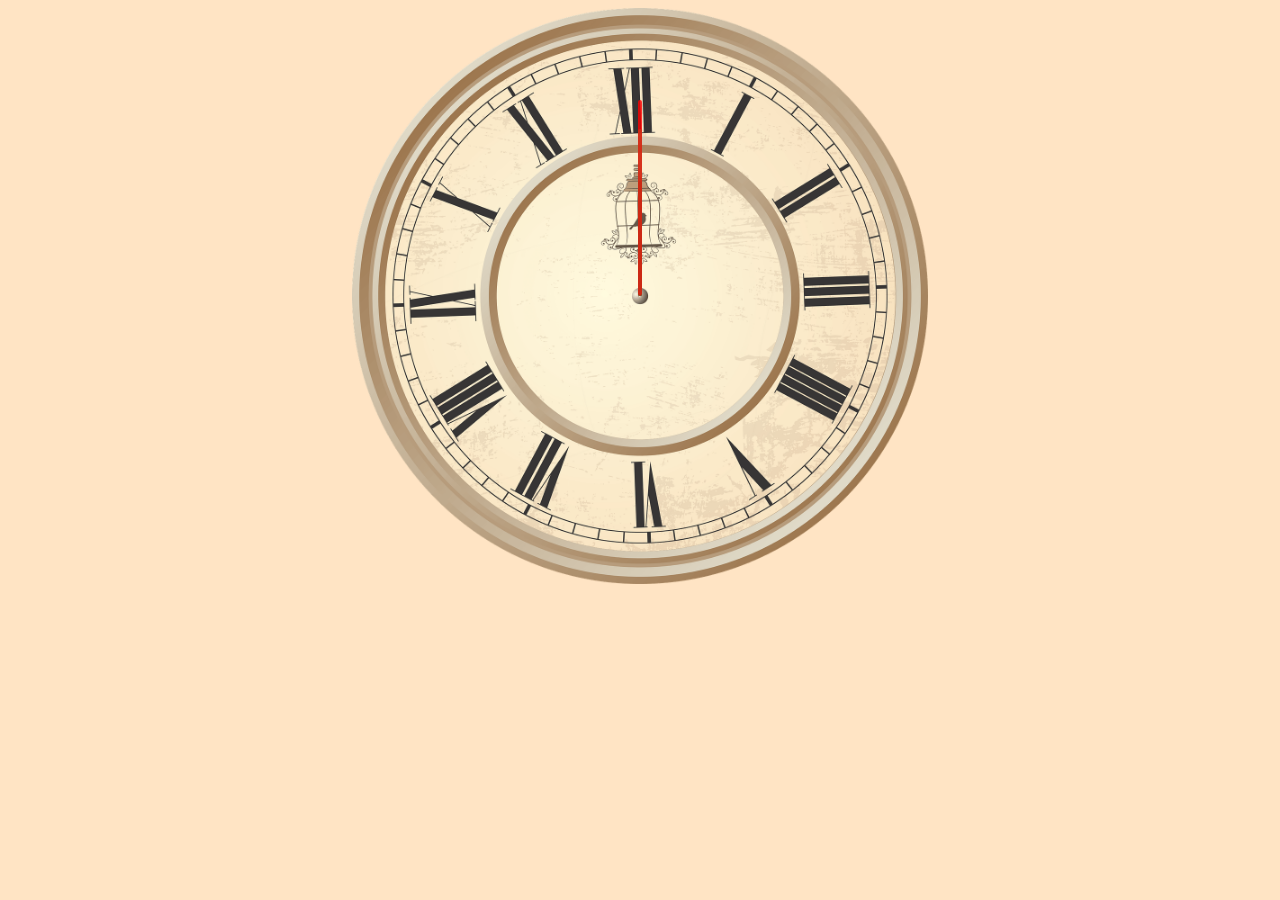
<file: Clock/index.html>
<!DOCTYPE html>
<html lang="en">
<head>
    <meta charset="UTF-8">
    <meta name="viewport" content="width=device-width, initial-scale=1.0">
    <title>Project-03</title>
    <link rel="stylesheet" href="style.css" >
</head>
<body>
     <div id="clock-container">
           <div id="hours"></div>
           <div id="minutes"></div>
           <div id="seconds"></div>
  </div>
   <script src="script.js"></script>
</body>
</html>
</file>
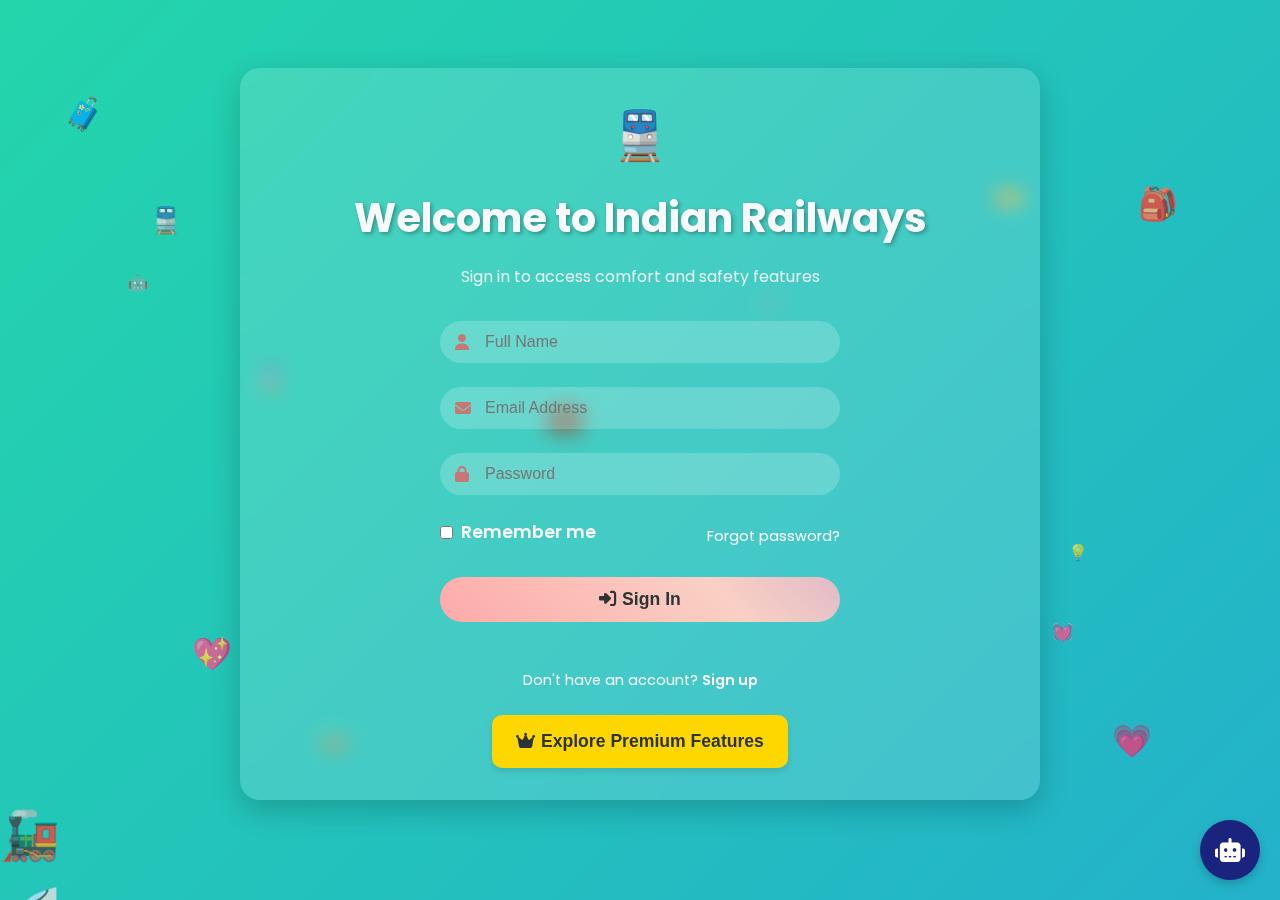
<file: Final__Project/index.html>
<!DOCTYPE html>
<html lang="en">
<head>
    <meta charset="UTF-8">
    <meta name="viewport" content="width=device-width, initial-scale=1.0">
    <title>Indian Railway Comfort & Safety System</title>
    <link rel="stylesheet" href="https://cdnjs.cloudflare.com/ajax/libs/font-awesome/6.4.0/css/all.min.css">
    <link rel="stylesheet" href="style.css">
</head>
<body>
    <!-- Header with profile and premium buttons -->
    <div class="header" id="header" style="display: none;">
        <button class="home-btn" id="homeBtn">
            <span>←</span> Home
        </button>
        
        <div class="header-buttons">
            <button class="profile-btn" id="profileBtn">
                <i class="fas fa-user"></i> Profile
            </button>
            <button class="subscription-btn" id="subscriptionBtn">
                <i class="fas fa-crown"></i> Premium
            </button>
            
            <div class="profile-dropdown" id="profileDropdown">
                <a href="#" class="dropdown-item">
                    <i class="fas fa-user-circle"></i> My Profile
                </a>
                <a href="#" class="dropdown-item">
                    <i class="fas fa-ticket-alt"></i> My Bookings
                </a>
                <a href="#" class="dropdown-item">
                    <i class="fas fa-bell"></i> Notifications
                </a>
                <a href="#" class="dropdown-item">
                    <i class="fas fa-cog"></i> Settings
                </a>
                <div class="dropdown-divider"></div>
                <a href="#" class="dropdown-item" id="logoutBtn">
                    <i class="fas fa-sign-out-alt"></i> Logout
                </a>
            </div>
        </div>
    </div>
    
    <!-- Animated background elements -->
    <div class="train-moving">🚄</div>
    <div class="luggage-icon" style="top: 10%; left: 5%;">🧳</div>
    <div class="luggage-icon" style="top: 20%; right: 8%; animation-delay: 0.5s;">🎒</div>
    <div class="heart-icon" style="top: 70%; left: 15%; animation-delay: 1s;">💖</div>
    <div class="heart-icon" style="bottom: 15%; right: 10%; animation-delay: 1.5s;">💗</div>
    <div class="ai-particle" style="top: 30%; left: 10%; animation-delay: 0.3s;">🤖</div>
    <div class="ai-particle" style="top: 60%; right: 15%; animation-delay: 0.7s;">💡</div>
    <div class="login-particle" style="top: 40%; left: 20%; animation-delay: 0.2s;">🚆</div>
    <div class="login-particle" style="top: 20%; right: 20%; animation-delay: 0.4s;">🎫</div>
    <div class="login-particle" style="top: 80%; left: 25%; animation-delay: 0.6s;">🛤️</div>
    
    <!-- Login Container -->
    <div class="container login-container" id="loginContainer">
        <div class="icon">🚆</div>
        <h1 class="login-title">Welcome to Indian Railways</h1>
        <p class="login-subtitle">Sign in to access comfort and safety features</p>
        
        <form class="login-form" id="loginForm">
            <div class="login-input">
                <i class="fas fa-user"></i>
                <input type="text" id="username" placeholder="Full Name" required>
            </div>
            
            <div class="login-input">
                <i class="fas fa-envelope"></i>
                <input type="email" id="email" placeholder="Email Address" required>
            </div>
            
            <div class="login-input">
                <i class="fas fa-lock"></i>
                <input type="password" id="password" placeholder="Password" required>
            </div>
            
            <div class="login-options">
                <label class="remember-me">
                    <input type="checkbox" id="rememberMe">
                    <span>Remember me</span>
                </label>
                <a href="#" class="forgot-password">Forgot password?</a>
            </div>
            
            <button type="submit" class="login-btn">
                <i class="fas fa-sign-in-alt"></i> Sign In
            </button>
            
            <div class="login-footer">
                Don't have an account? <a href="#" id="signUpLink">Sign up</a>
            </div>
            
            <button type="button" class="btn btn-premium" id="premiumBtnLogin" style="margin-top: 1.5rem;">
                <i class="fas fa-crown"></i> Explore Premium Features
            </button>
        </form>
    </div>
    
    <!-- Subscription Modal -->
    <div class="subscription-modal" id="subscriptionModal">
        <div class="subscription-content">
            <button class="subscription-close" id="subscriptionClose">&times;</button>
            <h2 class="subscription-title">Choose Your Plan</h2>
            
            <div class="subscription-plans">
                <div class="subscription-plan">
                    <h3 class="plan-name">Free Plan</h3>
                    <div class="plan-price">₹0/month</div>
                    <ul class="plan-features">
                        <li><i class="fas fa-check"></i> Basic coach comfort ratings</li>
                        <li><i class="fas fa-check"></i> Luggage space reports</li>
                        <li><i class="fas fa-check"></i> Women-safe coach locator</li>
                        <li><i class="fas fa-check"></i> Basic train information</li>
                        <li><i class="fas fa-check"></i> Limited AI assistance</li>
                    </ul>
                    <button class="plan-button free" disabled>Current Plan</button>
                </div>
                
                <div class="subscription-plan premium">
                    <h3 class="plan-name">Premium Plan</h3>
                    <div class="plan-price">₹199/month</div>
                    <ul class="plan-features">
                        <li><i class="fas fa-check"></i> All free features</li>
                        <li><i class="fas fa-check"></i> Real-time train tracking</li>
                        <li><i class="fas fa-check"></i> Advanced AI travel assistant</li>
                        <li><i class="fas fa-check"></i> Priority customer support</li>
                        <li><i class="fas fa-check"></i> Personalized travel alerts</li>
                        <li><i class="fas fa-check"></i> Ad-free experience</li>
                    </ul>
                    <button class="plan-button premium">Upgrade Now</button>
                </div>
                
                <div class="subscription-plan family">
                    <h3 class="plan-name">Family Plan</h3>
                    <div class="plan-price">₹499/month</div>
                    <ul class="plan-features">
                        <li><i class="fas fa-check"></i> All premium features</li>
                        <li><i class="fas fa-check"></i> Up to 5 family members</li>
                        <li><i class="fas fa-check"></i> Shared luggage tracking</li>
                        <li><i class="fas fa-check"></i> Group travel planning</li>
                        <li><i class="fas fa-check"></i> 24/7 VIP support</li>
                    </ul>
                    <button class="plan-button family">Choose Family Plan</button>
                </div>
            </div>
            
            <div class="premium-features">
                <h3 style="text-align: center; margin-bottom: 1.5rem; color: var(--dark);">Premium Features -->></h3>
                
                <div class="feature-item">
                    <div class="feature-icon">
                        <i class="fas fa-train"></i>
                    </div>
                    <div class="feature-content">
                        <h3>Real-time Tracking</h3>
                        <p>Get live updates on train location, speed, and estimated arrival times</p>
                    </div>
                </div>
                
                <div class="feature-item">
                    <div class="feature-icon">
                        <i class="fas fa-robot"></i>
                    </div>
                    <div class="feature-content">
                        <h3>AI Travel Assistant</h3>
                        <p>24/7 personalized assistance for all your railway queries</p>
                    </div>
                </div>
                
                <div class="feature-item">
                    <div class="feature-icon">
                        <i class="fas fa-bell"></i>
                    </div>
                    <div class="feature-content">
                        <h3>Smart Alerts</h3>
                        <p>Custom notifications for delays, platform changes, and more</p>
                    </div>
                </div>
                
                <div class="feature-item">
                    <div class="feature-icon">
                        <i class="fas fa-headset"></i>
                    </div>
                    <div class="feature-content">
                        <h3>Priority Support</h3>
                        <p>Dedicated customer service for premium members</p>
                    </div>
                </div>
            </div>
        </div>
    </div>
    
    <!-- Main Menu Container -->
    <div class="container menu-container" id="mainMenu">
        <div class="icon">🚆</div>
        <h1>Indian Railway Comfort & Safety System</h1>
        <p>Enhance your train travel experience with comfort and safety features</p>
        
        <div class="btn-container">
            <button class="btn btn-primary" id="comfortBtn">
                <i class="fas fa-couch"></i> Rate Coach Comfort
            </button>
            <button class="btn btn-luggage" id="luggageBtn">
                <i class="fas fa-suitcase-rolling"></i> Luggage Space Checker
            </button>
            <button class="btn btn-women" id="womenSafeBtn">
                <i class="fas fa-female"></i> Women-Safe Coach
            </button>
            <button class="btn btn-railway" id="trainInfoBtn">
                <i class="fas fa-train"></i> Train Information
            </button>
        </div>
    </div>
    
    <!-- Comfort Rating Container -->
    <div class="container comfort-container" id="comfortContainer">
        <div class="icon">💺</div>
        <h1>Coach Comfort Meter</h1>
        <p>Rate your experience in this train coach</p>
        
        <form id="comfortForm">
            <div class="form-group autocomplete">
                <label for="comfortTrainNumber">Train Number/Name</label>
                <input type="text" id="comfortTrainNumber" class="form-control" placeholder="Enter train number or name" required>
            </div>
            
            <div class="form-group">
                <label for="comfortCoachNumber">Coach Number</label>
                <input type="text" id="comfortCoachNumber" class="form-control" placeholder="Enter coach number (e.g., B3)" required>
            </div>
            
            <div class="form-group">
                <label>Cleanliness</label>
                <div class="rating-container">
                    <label class="rating-option">
                        <input type="radio" name="cleanliness" value="1" required>
                        <span class="rating-emoji">😠</span>
                        <span>Poor</span>
                    </label>
                    <label class="rating-option">
                        <input type="radio" name="cleanliness" value="2">
                        <span class="rating-emoji">😕</span>
                        <span>Fair</span>
                    </label>
                    <label class="rating-option">
                        <input type="radio" name="cleanliness" value="3">
                        <span class="rating-emoji">😐</span>
                        <span>Average</span>
                    </label>
                    <label class="rating-option">
                        <input type="radio" name="cleanliness" value="4">
                        <span class="rating-emoji">🙂</span>
                        <span>Good</span>
                    </label>
                    <label class="rating-option">
                        <input type="radio" name="cleanliness" value="5">
                        <span class="rating-emoji">😊</span>
                        <span>Excellent</span>
                    </label>
                </div>
            </div>
            
            <div class="form-group">
                <label>Seat Comfort</label>
                <div class="rating-container">
                    <label class="rating-option">
                        <input type="radio" name="seatComfort" value="1" required>
                        <span class="rating-emoji">😠</span>
                        <span>Poor</span>
                    </label>
                    <label class="rating-option">
                        <input type="radio" name="seatComfort" value="2">
                        <span class="rating-emoji">😕</span>
                        <span>Fair</span>
                    </label>
                    <label class="rating-option">
                        <input type="radio" name="seatComfort" value="3">
                        <span class="rating-emoji">😐</span>
                        <span>Average</span>
                    </label>
                    <label class="rating-option">
                        <input type="radio" name="seatComfort" value="4">
                        <span class="rating-emoji">🙂</span>
                        <span>Good</span>
                    </label>
                    <label class="rating-option">
                        <input type="radio" name="seatComfort" value="5">
                        <span class="rating-emoji">😊</span>
                        <span>Excellent</span>
                    </label>
                </div>
            </div>
            
            <div class="form-group">
                <label>Noise Level</label>
                <div class="rating-container">
                    <label class="rating-option">
                        <input type="radio" name="noiseLevel" value="1" required>
                        <span class="rating-emoji">😠</span>
                        <span>Very Loud</span>
                    </label>
                    <label class="rating-option">
                        <input type="radio" name="noiseLevel" value="2">
                        <span class="rating-emoji">😕</span>
                        <span>Loud</span>
                    </label>
                    <label class="rating-option">
                        <input type="radio" name="noiseLevel" value="3">
                        <span class="rating-emoji">😐</span>
                        <span>Moderate</span>
                    </label>
                    <label class="rating-option">
                        <input type="radio" name="noiseLevel" value="4">
                        <span class="rating-emoji">🙂</span>
                        <span>Quiet</span>
                    </label>
                    <label class="rating-option">
                        <input type="radio" name="noiseLevel" value="5">
                        <span class="rating-emoji">😊</span>
                        <span>Very Quiet</span>
                    </label>
                </div>
            </div>
            
            <div class="form-group">
                <label for="comfortComments">Additional Comments</label>
                <textarea id="comfortComments" class="form-control" placeholder="Any other feedback about your coach experience..."></textarea>
            </div>
            
            <button type="submit" class="btn btn-primary">
                <i class="fas fa-paper-plane"></i> Submit Rating
            </button>
        </form>
    </div>
    
    <!-- Luggage Main Menu Container -->
    <div class="container luggage-container" id="luggageContainer">
        <div class="icon">🧳</div>
        <h1>Luggage Space Checker</h1>
        <p>Report or check luggage space availability in train coaches</p>
        
        <div class="btn-container">
            <button class="btn btn-luggage" id="reportBtn">
                <i class="fas fa-edit"></i> Report Luggage Space
            </button>
            <button class="btn btn-secondary" id="checkBtn">
                <i class="fas fa-search"></i> Check Luggage Space
            </button>
        </div>
    </div>
    
    <!-- Report Luggage Space Container -->
    <div class="container report-container" id="reportContainer">
        <div class="icon">📝</div>
        <h1>Report Luggage Space</h1>
        <p>Help others by reporting current luggage space status in your coach</p>
        
        <form id="reportForm">
            <div class="form-group autocomplete">
                <label for="reportTrainNumber">Train Number/Name</label>
                <input type="text" id="reportTrainNumber" class="form-control" placeholder="Enter train number or name" required>
            </div>
            
            <div class="form-group">
                <label for="reportCoachNumber">Coach Number</label>
                <input type="text" id="reportCoachNumber" class="form-control" placeholder="Enter coach number (e.g., B3)" required>
            </div>
            
            <div class="form-group">
                <label>Current Luggage Space Status</label>
                <div class="status-container">
                    <label class="status-option">
                        <input type="radio" name="spaceStatus" value="free" required>
                        <span class="status-emoji">✅</span>
                        <span class="status-label">Plenty of Space</span>
                    </label>
                    <label class="status-option">
                        <input type="radio" name="spaceStatus" value="limited">
                        <span class="status-emoji">⚠️</span>
                        <span class="status-label">Limited Space</span>
                    </label>
                    <label class="status-option">
                        <input type="radio" name="spaceStatus" value="full">
                        <span class="status-emoji">❌</span>
                        <span class="status-label">Full</span>
                    </label>
                    <label class="status-option">
                        <input type="radio" name="spaceStatus" value="overflow">
                        <span class="status-emoji">🚨</span>
                        <span class="status-label">Overflowing</span>
                    </label>
                </div>
            </div>
            
            <div class="form-group">
                <label for="reportComments">Additional Details</label>
                <textarea id="reportComments" class="form-control" placeholder="Any details about luggage racks, floor space, etc..."></textarea>
            </div>
            
            <button type="submit" class="btn btn-luggage">
                <i class="fas fa-paper-plane"></i> Submit Report
            </button>
        </form>
    </div>
    
    <!-- Check Luggage Space Container -->
    <div class="container check-container" id="checkContainer">
        <div class="icon">🔍</div>
        <h1>Check Luggage Space</h1>
        <p>See recent reports about luggage space availability</p>
        
        <form id="checkForm">
            <div class="form-group autocomplete">
                <label for="checkTrainNumber">Train Number/Name</label>
                <input type="text" id="checkTrainNumber" class="form-control" placeholder="Enter train number or name" required>
            </div>
            
            <div class="form-group">
                <label for="checkCoachNumber">Coach Number (optional)</label>
                <input type="text" id="checkCoachNumber" class="form-control" placeholder="Enter specific coach number if known">
            </div>
            
            <button type="submit" class="btn btn-secondary">
                <i class="fas fa-search"></i> Check Reports
            </button>
        </form>
        
        <div id="luggageResults" class="results-container">
            <h3>Recent Reports</h3>
            <div id="reportResults">
                <!-- Reports will be displayed here -->
            </div>
        </div>
    </div>
    
    <!-- Women-Safe Coach Container -->
    <div class="container women-safe-container" id="womenSafeContainer">
        <div class="icon">🚺</div>
        <h1>Women-Safe Coach Indicator</h1>
        <p>Find women-only coaches and their current location on platforms</p>
        
        <div class="form-group autocomplete">
            <label for="stationSelect">Select Station</label>
            <select id="stationSelect" class="form-control" required>
                <option value="">-- Select a station --</option>
                <option value="delhi">Delhi (NDLS)</option>
                <option value="mumbai">Mumbai Central (BCT)</option>
                <option value="chennai">Chennai Central (MAS)</option>
                <option value="kolkata">Howrah (HWH)</option>
                <option value="bangalore">Bengaluru (SBC)</option>
                <option value="hyderabad">Hyderabad (HYB)</option>
            </select>
        </div>
        
        <div class="form-group autocomplete">
            <label for="trainSelect">Select Train</label>
            <select id="trainSelect" class="form-control" required>
                <option value="">-- Select a train --</option>
                <option value="rajdhani">Rajdhani Express (12951)</option>
                <option value="shatabdi">Shatabdi Express (12002)</option>
                <option value="duronto">Duronto Express (12267)</option>
                <option value="garib">Garib Rath (12201)</option>
                <option value="vande">Vande Bharat (22201)</option>
                <option value="sampark">Sampark Kranti (12449)</option>
            </select>
        </div>
        
        <button class="btn btn-women" id="findCoachBtn">
            <i class="fas fa-search"></i> Find Women-Safe Coach
        </button>
        
        <div id="womenResults" class="results-container">
            <div class="train-map">
                <div class="station-name" id="stationDisplay">Delhi (NDLS)</div>
                <div class="direction-indicator" id="directionDisplay">Platform 3 (Towards Mumbai)</div>
                <div class="platform"></div>
                <div class="train" id="trainDisplay">
                    <!-- Coaches will be added dynamically -->
                </div>
            </div>
            
            <div class="coach-info">
                <div class="info-item">
                    <span class="info-label">Women-Safe Coach:</span>
                    <span class="info-value" id="womenCoachNumber">B2</span>
                </div>
                <div class="info-item">
                    <span class="info-label">Location on Platform:</span>
                    <span class="info-value" id="coachLocation">Near staircase 3</span>
                </div>
                <div class="info-item">
                    <span class="info-label">Next Arrival:</span>
                    <span class="info-value" id="nextArrival">12:45 PM (5 mins)</span>
                </div>
                <div class="info-item">
                    <span class="info-label">Train Direction:</span>
                    <span class="info-value" id="trainDirection">Southbound</span>
                </div>
            </div>
        </div>
    </div>
    
    <!-- Train Information Container -->
    <div class="container train-info-container" id="trainInfoContainer">
        <div class="icon">ℹ️</div>
        <h1>Train Information</h1>
        <p>Get real-time information about your train</p>
        
        <div class="form-group autocomplete">
            <label for="trainSearch">Search Train by Number or Name</label>
            <input type="text" id="trainSearch" class="form-control" placeholder="Enter train number or name" required>
        </div>
        
        <button class="btn btn-railway" id="searchTrainBtn">
            <i class="fas fa-search"></i> Search Train
        </button>
        
        <div id="trainInfoResults" class="results-container">
            <div id="trainInfoContent">
                <!-- Train information will be displayed here -->
            </div>
        </div>
    </div>
    
    <!-- Confirmation Container -->
    <div class="container confirmation" id="confirmation">
        <div class="confirmation-icon">✓</div>
        <h2>Thank You!</h2>
        <p id="confirmationMessage">Your submission has been received.</p>
        <p>Your contribution helps improve travel for everyone.</p>
        <button class="btn btn-primary" id="newSubmission">
            <i class="fas fa-plus"></i> Make Another Submission
        </button>
    </div>
    
    <!-- Chatbot Toggle Button -->
    <div class="chatbot-toggle" id="chatbotToggle">
        <i class="fas fa-robot"></i>
    </div>
    
    <!-- Chatbot Container -->
    <div class="chatbot-container" id="chatbotContainer">
        <div class="chatbot-header">
            <div class="chatbot-title">Railway AI Assistant</div>
            <button class="chatbot-close" id="chatbotClose">&times;</button>
        </div>
        <div class="chatbot-messages" id="chatbotMessages">
            <!-- Messages will be added here -->
        </div>
        <div class="chatbot-input">
            <input type="text" id="chatbotInput" placeholder="Ask about trains, stations, etc...">
            <button id="chatbotSend"><i class="fas fa-paper-plane"></i></button>
            <button class="voice-btn" id="voiceBtn">
                <i class="fas fa-microphone"></i>
            </button>
        </div>
    </div>
    <script src="script.js">  </script>
</body>
</html>
</file>
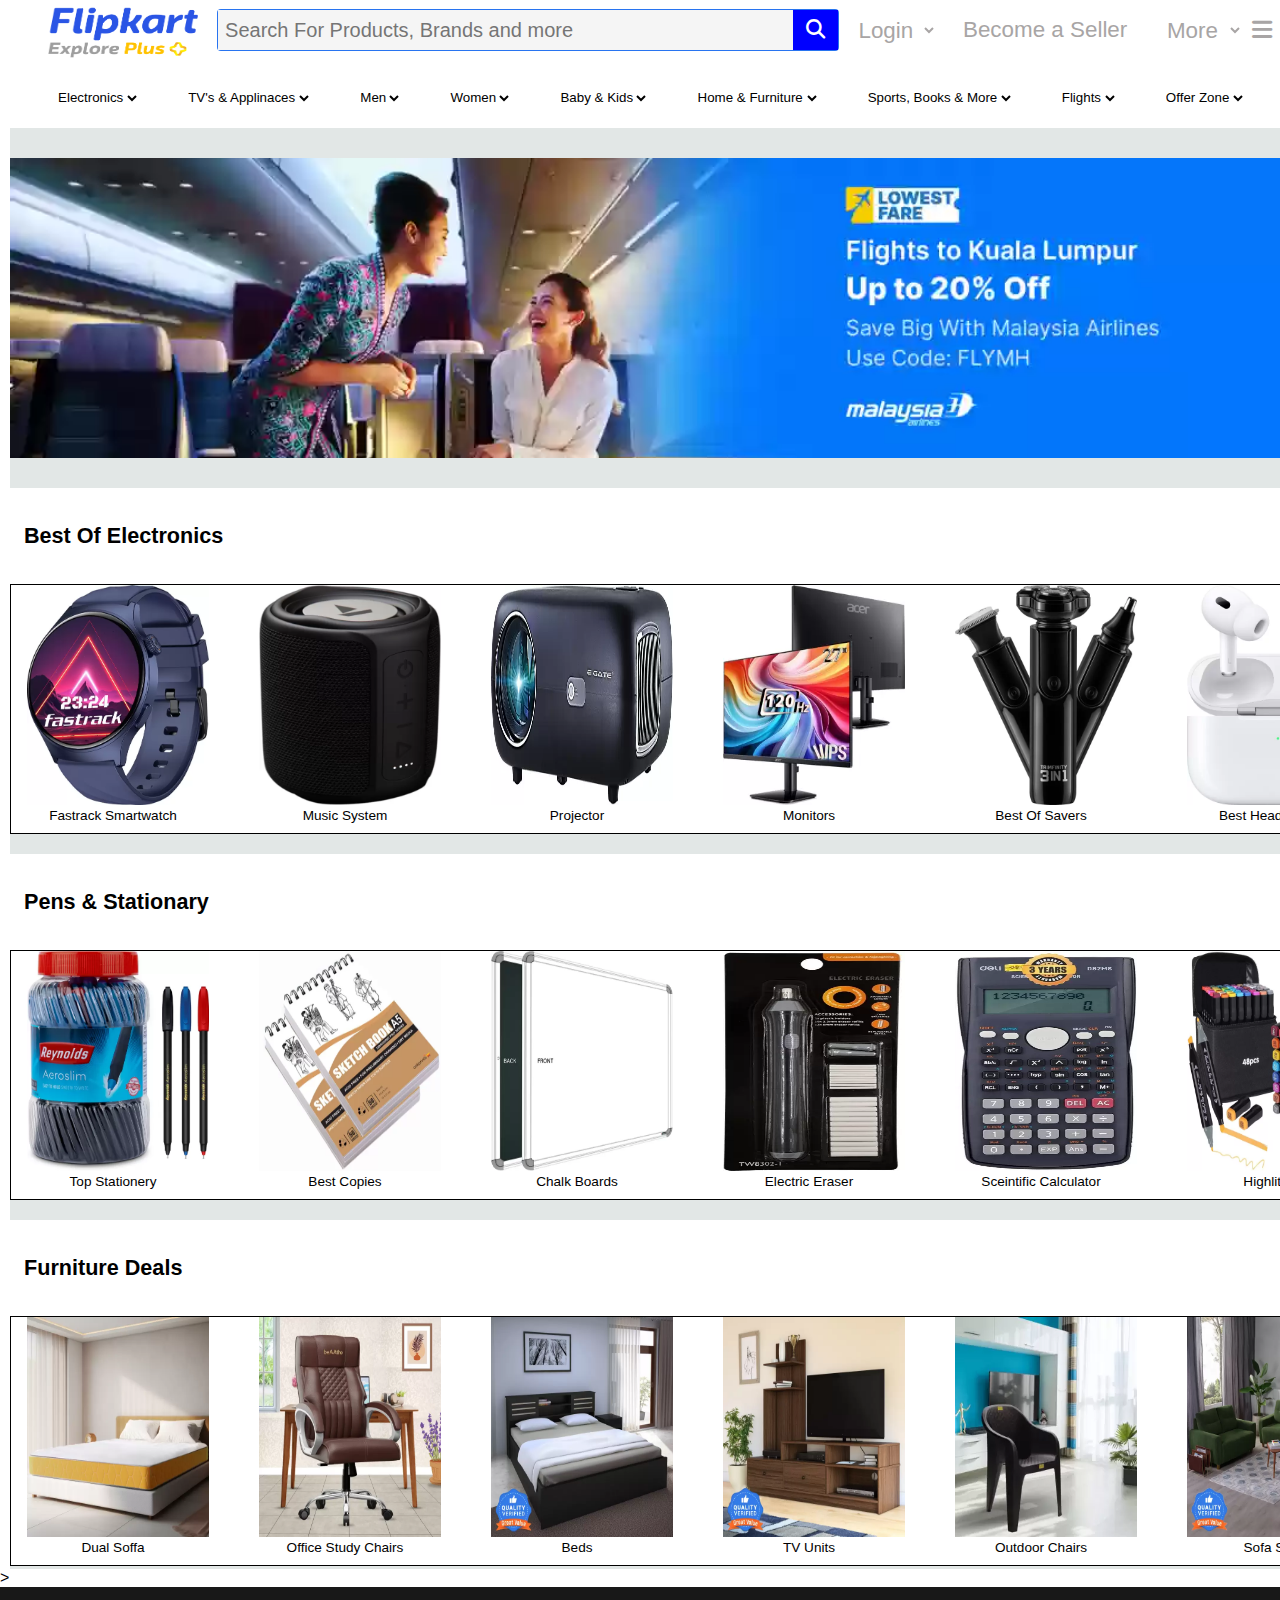
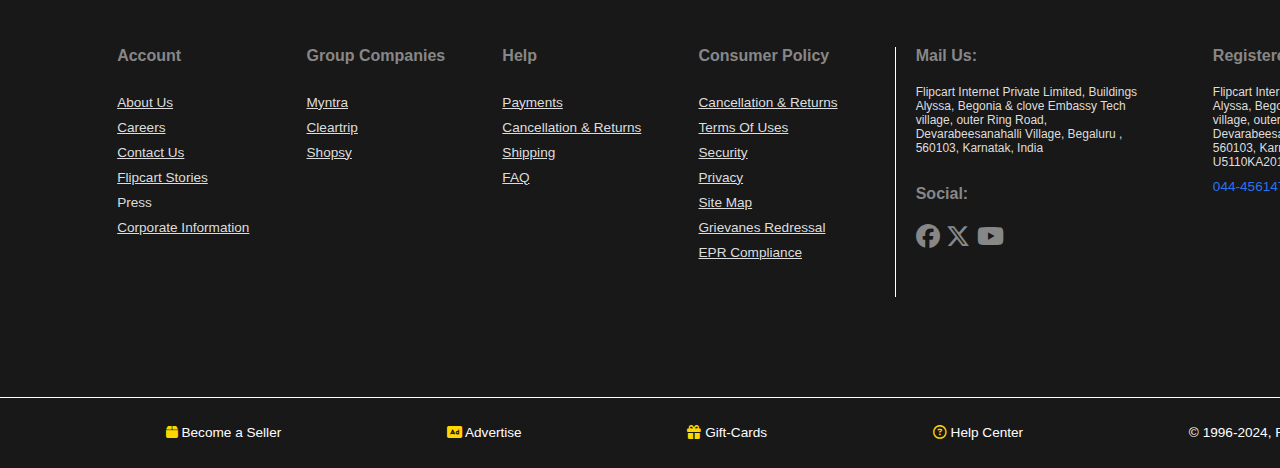
<file: Flipcart_Web/index.html>
<!DOCTYPE html>
<html lang="en">
<head>
    <meta charset="UTF-8">
    <meta name="viewport" content="width=device-width, initial-scale=1.0">
    <title>Project2</title>
    <link rel="stylesheet" href="https://cdnjs.cloudflare.com/ajax/libs/font-awesome/6.7.2/css/all.min.css" integrity="sha512-Evv84Mr4kqVGRNSgIGL/F/aIDqQb7xQ2vcrdIwxfjThSH8CSR7PBEakCr51Ck+w+/U6swU2Im1vVX0SVk9ABhg==" crossorigin="anonymous" referrerpolicy="no-referrer" />
    <link rel="stylesheet" href="style1.css" >
</head>
<body>
    <header> 
     <div class="navbar">
        <div class="nav-logo border">
            <div class="logo"></div>
        </div> 
        <div class="nav-search">
            <input placeholder=" Search For Products, Brands and more ">
        <div class="Search-icon">
            <i class="fa-solid fa-magnifying-glass"></i>
        </div>
        </div>
        <select class="search-select">
           <option> Login </option>
        </select>
        <a class="he">
            Become a Seller
        </a>
        <div>
            <select class="search-select">
                <option> More </option>
            </select>
        </div>
        <div class="cart">
            <i class="fa-solid fa-bars"></i>
        </div>
    </div>
    <div class="background">
    <div class="head-panel1">
        <select class="panel1-select">
            <option type="Elcectronics "><span class="border">Electronics</span></option>
        </select>
        <select class="panel1-select">
            <option type="Elcectronics"><span>TV's & Applinaces</span></option>
            <option> </option>
        </select>
        <select class="panel1-select">
            <option type="Elcectronics"><span>Men </span></option>
        </select>
        <select class="panel1-select">
            <option type="Elcectronics"><span> Women</span></option>
        </select>
        <select class="panel1-select">
            <option type="Elcectronics"><span> Baby & Kids</span></option>
        </select>
        <select class="panel1-select">
            <option type="Elcectronics"><span>Home & Furniture</span></option>
        </select>
        <select class="panel1-select">
            <option type="Elcectronics"><span>Sports, Books & More</span></option>
        </select>
        <select class="panel1-select">
            <option type="Elcectronics"><span> Flights</span></option>
        </select>
        <select class="panel1-select">
            <option type="Elcectronics"><span> Offer Zone</span></option>
        </select>
    </div>
    <div class="head-panel2"></div>
    
    <div class="shop-section">
        <div class="shop-title">
            Best Of Electronics
        </div>
        <div class="panel1">
      <div class="box1">
<div class="iteam1" style="background-image: url('box1.webp');"></div>
<div class="l1"> Fastrack Smartwatch </div>
      </div>
      <div class="box1">
        <div class="iteam1" style="background-image: url('box2.webp');"> </div>
        <div class="l1"> Music System </div>
              </div>
              <div class="box1">
                <div class="iteam1" style="background-image: url('box3.webp');"></div>
                <div class="l1">Projector </div>
                      </div>
                      <div class="box1">
                        <div class="iteam1" style="background-image: url('box4.webp');"> </div>
                            <div class="l1">Monitors </div>
                              </div>
                              <div class="box1">
                                <div class="iteam1" style="background-image: url('box5.webp');">
                                </div> <div class="l1">Best Of Savers </div>
                                      </div>
                                      <div class="box1">
                                        <div class="iteam1" style="background-image: url('box6.webp');">
                                        </div> <div class="l1">Best Headphones </div>
                                    </div>
        </div>
    </div>
    <div class="shop-section">
        <div class="shop-title">
            Pens & Stationary
        </div>
        <div class="panel1">
      <div class="box1">
<div class="iteam1" style="background-image: url('bo8.webp');"></div>
<div class="l1">Top Stationery </div>
      </div>
      <div class="box1">
        <div class="iteam1" style="background-image: url('box9.webp');"> </div>
        <div class="l1">Best Copies </div>
              </div>
              <div class="box1">
                <div class="iteam1" style="background-image: url('box10.webp');"></div>
                    <div class="l1">Chalk Boards </div>
         </div>
                      <div class="box1">
                        <div class="iteam1" style="background-image: url('box11.webp');">
                        </div><div class="l1">Electric Eraser </div>
                              </div>
                              <div class="box1">
                                <div class="iteam1" style="background-image: url('box12.webp');">
                                </div><div class="l1">Sceintific Calculator </div>
                                      </div>
                                      <div class="box1">
                                        <div class="iteam1" style="background-image: url('box13.webp');">
                                        </div><div class="l1">Highliter's </div>
                                              </div>
        </div>
    </div>
    <div class="shop-section">
        <div class="shop-title">
            Furniture Deals
        </div>
        <div class="panel1">
      <div class="box1">
<div class="iteam1" style="background-image: url('box15.webp');"></div>
<div class="l1"> Dual Soffa</div>
      </div>
      <div class="box1">
        <div class="iteam1" style="background-image: url('box16.webp');"> </div>
        <div class="l1"> Office Study Chairs</div>
              </div>
              <div class="box1">
                <div class="iteam1" style="background-image: url('box17.webp');"> </div>
                <div class="l1"> Beds</div>
                      </div>
                      <div class="box1">
                        <div class="iteam1" style="background-image: url('box18.webp');">
                        </div>
                        <div class="l1">TV Units</div>
                              </div>
                              <div class="box1">
                                <div class="iteam1" style="background-image: url('box19.webp');">
                                </div>
                                <div class="l1"> Outdoor Chairs</div>
                                      </div>
                                      <div class="box1">
                                        <div class="iteam1" style="background-image: url('box20.webp');">
                                        </div>
                                        <div class="l1"> Sofa Sets</div>
                                              </div>
        </div>
    </div>
 </div>
 </header>
 <footer>
> <div class="foot-panel2">
    <ul>
        <div class="exp">Account </div>
        <a href="#"> About Us</a>
        <a href="#"> Careers </a>
        <a href="#">Contact Us </a>
        <a href="#"> Flipcart Stories</a>
         <a> Press </a>
        <a href="#"> Corporate Information</a>
    </ul>
    <ul>
        <div class="exp"> Group Companies </div>
        <a href="#" target="_blank">Myntra </a>
        <a href="#" target="_blank"> Cleartrip </a>
        <a href="#" target="_blank">Shopsy </a>
    </ul>
        <ul>
        <div class="exp"> Help</div>
        <a href="#"> Payments </a>
        <a href="#"> Cancellation & Returns</a>
        <a href="#">Shipping </a>
        <a href="#"> FAQ</a>
    </ul>
    <ul>
        <div class="exp"> Consumer Policy </div>
        <a href="#"> Cancellation & Returns </a>
        <a href="#"> Terms Of Uses </a>
        <a href="#">Security </a>
        <a href="#">Privacy</a>
        <a href="#"> Site Map </a>
        <a href="#"> Grievanes Redressal </a>
        <a href="#"> EPR Compliance </a>
    </ul>
    <ul>
        <div class="king">
        <div class="exp">Mail Us: </div>
       <p class="details">  
        Flipcart Internet Private Limited,
        Buildings Alyssa, Begonia & 
        clove Embassy Tech village,
        outer Ring Road, Devarabeesanahalli Village,
        Begaluru , 560103,
        Karnatak, India  
       </p>
       <div class="exp dark"> Social: </div>
       <div class = "Abhi">  
        <i class="fa-brands fa-facebook"></i>
        <i class="fa-brands fa-x-twitter"></i>
        <i class="fa-brands fa-youtube"></i>
       </div>
    </div>
    </ul>
    <ul>
        <div class="Mohit">
        <div class="exp"> Registered Office Address :</div>
       <p class="details">
        Flipcart Internet Private Limited,
        Buildings Alyssa, Begonia & 
        clove Embassy Tech village,
        outer Ring Road, Devarabeesanahalli Village,
        Begaluru , 560103,
        Karnatak, India  
        CIN : U5110KA2012PTC066107
        Telephone : <a id="anc">044-45614700 / 044-67415800</a>
       </p>
    </div>
    </ul>
</div>
<div class="footpanel3">
<span id="last">
    <i class="fa-solid fa-box main"></i>
    Become a Seller</span>
<span id="last">
    <i class="fa-solid fa-rectangle-ad main"></i>
    Advertise </span>
<span id="last">
    <i class="fa-solid fa-gift main"></i>
    Gift-Cards </span>
<span id="last">
    <i class="fa-regular fa-circle-question main"></i>
    Help Center </span>
<span id="last">© 1996-2024, Flipkart.com </span>
</div>
 </footer>
</body>
</html>
</file>
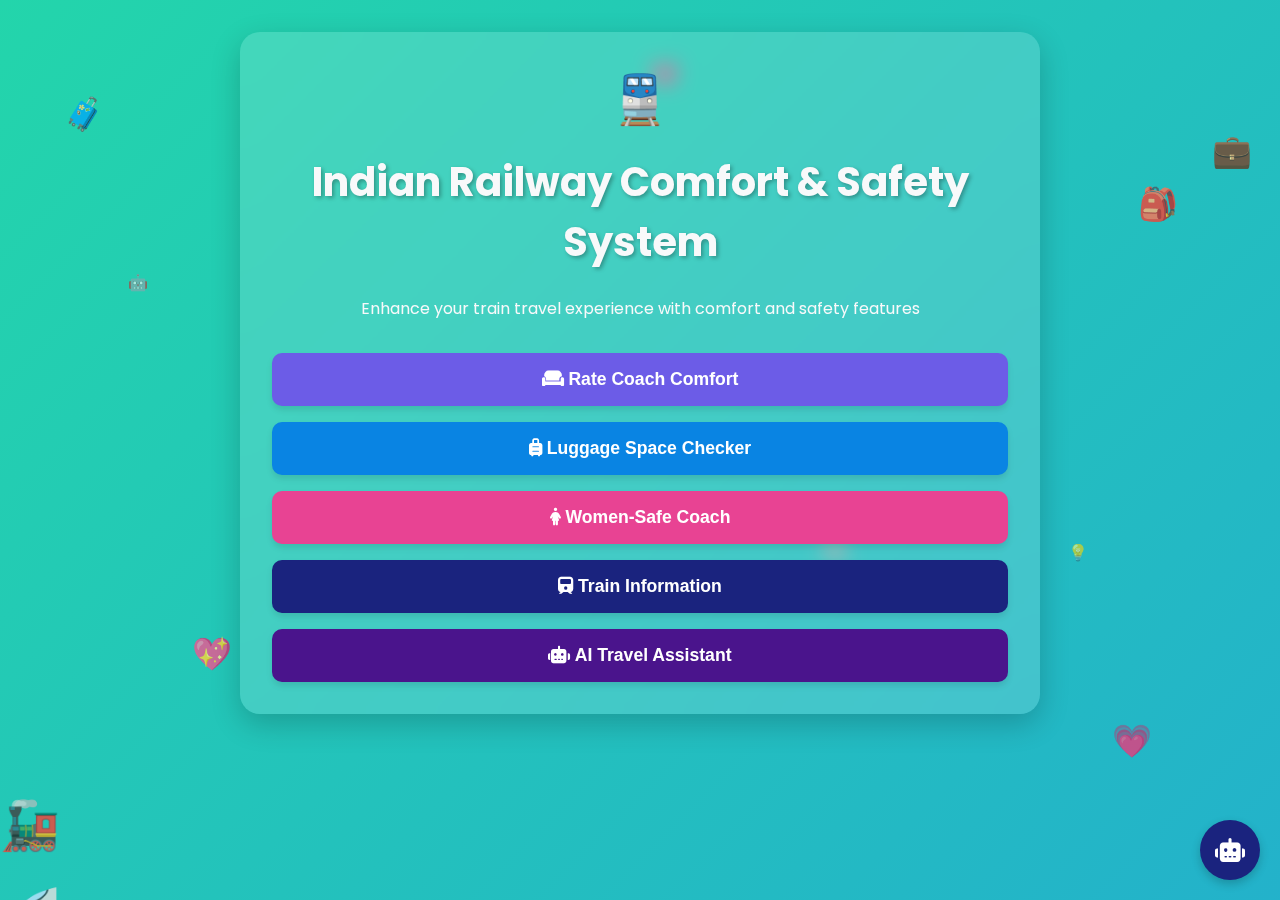
<file: NewChatbot/index.html>
<!DOCTYPE html>
<html lang="en">
<head>
    <meta charset="UTF-8">
    <meta name="viewport" content="width=device-width, initial-scale=1.0">
    <title>Indian Railway Comfort & Safety System</title>
    <link rel="stylesheet" href="https://cdnjs.cloudflare.com/ajax/libs/font-awesome/6.4.0/css/all.min.css">
    <style>
        @import url('https://fonts.googleapis.com/css2?family=Poppins:wght@300;400;600;700&display=swap');
        
        :root {
            /* Color Scheme */
            --primary: #6c5ce7;
            --secondary: #a29bfe;
            --accent: #fd79a8;
            --light: #f8f9fa;
            --dark: #2d3436;
            --success: #00b894;
            --warning: #fdcb6e;
            --danger: #d63031;
            --luggage-primary: #0984e3;
            --luggage-accent: #fdcb6e;
            --women-safe: #e84393;
            --women-light: #ffcce0;
            --railway-blue: #1a237e;
            --railway-red: #c62828;
            --ai-assistant: #4a148c;
        }
        
        * {
            margin: 0;
            padding: 0;
            box-sizing: border-box;
        }
        
        body {
            font-family: 'Poppins', sans-serif;
            background: linear-gradient(-45deg, #ee7752, #e73c7e, #23a6d5, #23d5ab);
            background-size: 400% 400%;
            animation: gradient 15s ease infinite;
            color: var(--light);
            min-height: 100vh;
            display: flex;
            flex-direction: column;
            align-items: center;
            padding: 2rem;
            position: relative;
            overflow-x: hidden;
        }
        
        @keyframes gradient {
            0% { background-position: 0% 50%; }
            50% { background-position: 100% 50%; }
            100% { background-position: 0% 50%; }
        }
        
        .container {
            background-color: rgba(255, 255, 255, 0.15);
            backdrop-filter: blur(10px);
            border-radius: 20px;
            padding: 2rem;
            width: 100%;
            max-width: 800px;
            box-shadow: 0 10px 30px rgba(0, 0, 0, 0.2);
            animation: fadeIn 1s ease;
            margin-bottom: 2rem;
            text-align: center;
            position: relative;
            z-index: 1;
        }
        
        @keyframes fadeIn {
            from { opacity: 0; transform: translateY(20px); }
            to { opacity: 1; transform: translateY(0); }
        }
        
        h1 {
            text-align: center;
            margin-bottom: 1.5rem;
            font-size: 2.5rem;
            text-shadow: 2px 2px 4px rgba(0, 0, 0, 0.3);
        }
        
        .icon {
            font-size: 3rem;
            text-align: center;
            margin-bottom: 1rem;
            animation: bounce 2s infinite;
        }
        
        @keyframes bounce {
            0%, 100% { transform: translateY(0); }
            50% { transform: translateY(-15px); }
        }
        
        .btn-container {
            display: flex;
            flex-direction: column;
            gap: 1rem;
            margin-top: 2rem;
        }
        
        .btn {
            background-color: var(--accent);
            color: var(--dark);
            border: none;
            padding: 1rem 1.5rem;
            border-radius: 10px;
            font-size: 1.1rem;
            font-weight: 600;
            cursor: pointer;
            transition: all 0.3s ease;
            text-decoration: none;
            text-align: center;
            box-shadow: 0 4px 6px rgba(0, 0, 0, 0.1);
            /* display: flex; */
            align-items: center;
            justify-content: center;
            gap: 0.5rem;
        }
        
        .btn:hover {
            transform: translateY(-3px);
            box-shadow: 0 7px 14px rgba(0, 0, 0, 0.2);
        }
        
        .btn:active {
            transform: translateY(0);
        }
        
        .btn-primary {
            background-color: var(--primary);
            color: white;
        }
        
        .btn-secondary {
            background-color: var(--secondary);
            color: var(--dark);
        }
        
        .btn-luggage {
            background-color: var(--luggage-primary);
            color: white;
        }
        
        .btn-women {
            background-color: var(--women-safe);
            color: white;
        }
        
        .btn-warning {
            background-color: var(--warning);
            color: var(--dark);
        }
        
        .btn-railway {
            background-color: var(--railway-blue);
            color: white;
        }
        
        .btn-ai {
            background-color: var(--ai-assistant);
            color: white;
        }
        
        .form-group {
            margin-bottom: 1.5rem;
            text-align: left;
            position: relative;
        }
        
        label {
            display: block;
            margin-bottom: 0.5rem;
            font-weight: 600;
            font-size: 1.1rem;
        }
        
        .form-control {
            width: 100%;
            padding: 0.8rem;
            border-radius: 10px;
            border: none;
            background-color: rgba(255, 255, 255, 0.2);
            color: var(--light);
            font-size: 1rem;
            transition: all 0.3s ease;
        }
        
        .form-control:focus {
            outline: none;
            background-color: rgba(255, 255, 255, 0.3);
            box-shadow: 0 0 0 2px var(--accent);
        }
        
        .form-control::placeholder {
            color: rgba(255, 255, 255, 0.7);
        }
        
        textarea.form-control {
            min-height: 100px;
            resize: vertical;
        }
        
        select.form-control {
            appearance: none;
            background-image: url("data:image/svg+xml;charset=UTF-8,%3csvg xmlns='http://www.w3.org/2000/svg' viewBox='0 0 24 24' fill='none' stroke='currentColor' stroke-width='2' stroke-linecap='round' stroke-linejoin='round'%3e%3cpolyline points='6 9 12 15 18 9'%3e%3c/polyline%3e%3c/svg%3e");
            background-repeat: no-repeat;
            background-position: right 0.8rem center;
            background-size: 1rem;
        }
        
        .rating-container, .status-container {
            display: flex;
            justify-content: space-between;
            margin: 1.5rem 0;
            flex-wrap: wrap;
        }
        
        .rating-option, .status-option {
            display: flex;
            flex-direction: column;
            align-items: center;
            cursor: pointer;
            transition: all 0.3s ease;
            padding: 1rem;
            border-radius: 10px;
            background-color: rgba(255, 255, 255, 0.1);
            width: 48%;
            margin-bottom: 1rem;
        }
        
        .rating-option:hover, .status-option:hover {
            transform: scale(1.05);
            background-color: rgba(255, 255, 255, 0.2);
        }
        
        .rating-emoji, .status-emoji {
            font-size: 2rem;
            margin-bottom: 0.5rem;
            transition: all 0.3s ease;
        }
        
        .status-emoji {
            font-size: 2.5rem;
        }
        
        .rating-option input[type="radio"], .status-option input[type="radio"] {
            display: none;
        }
        
        .rating-option input[type="radio"]:checked + .rating-emoji,
        .status-option input[type="radio"]:checked + .status-emoji {
            transform: scale(1.3);
            text-shadow: 0 0 10px rgba(255, 255, 255, 0.8);
        }
        
        .rating-option input[type="radio"]:checked ~ span:last-child,
        .status-option input[type="radio"]:checked ~ .status-label {
            font-weight: 700;
        }
        
        .confirmation {
            text-align: center;
            padding: 2rem;
            display: none;
        }
        
        .confirmation h2 {
            margin-bottom: 1rem;
            color: var(--light);
        }
        
        .confirmation p {
            margin-bottom: 1.5rem;
        }
        
        .confirmation-icon {
            font-size: 4rem;
            color: var(--success);
            margin-bottom: 1rem;
            animation: pulse 1.5s infinite;
        }
        
        @keyframes pulse {
            0% { transform: scale(1); }
            50% { transform: scale(1.1); }
            100% { transform: scale(1); }
        }
        
        /* Women-Safe Coach Specific Styles */
        .train-map {
            width: 100%;
            height: 300px;
            background-color: rgba(255, 255, 255, 0.1);
            border-radius: 10px;
            margin: 1.5rem 0;
            position: relative;
            overflow: hidden;
        }
        
        .platform {
            position: absolute;
            bottom: 20px;
            left: 0;
            width: 100%;
            height: 10px;
            background-color: rgba(255, 255, 255, 0.5);
        }
        
        .train {
            position: absolute;
            bottom: 30px;
            left: 0;
            width: 90%;
            height: 60px;
            background: linear-gradient(90deg, #2d3436, #636e72);
            margin-left: 5%;
            border-radius: 5px;
            display: flex;
        }
        
        .coach {
            flex: 1;
            height: 100%;
            border-right: 1px solid rgba(255, 255, 255, 0.2);
            display: flex;
            align-items: center;
            justify-content: center;
            color: white;
            font-weight: bold;
            position: relative;
        }
        
        .coach.women-safe {
            background-color: rgba(232, 67, 147, 0.3);
            box-shadow: inset 0 0 0 3px var(--women-safe);
        }
        
        .coach.women-safe::after {
            content: '♀';
            position: absolute;
            top: 5px;
            right: 5px;
            font-size: 1.2rem;
            color: var(--women-safe);
        }
        
        .station-name {
            position: absolute;
            top: 20px;
            left: 0;
            width: 100%;
            text-align: center;
            font-weight: bold;
            font-size: 1.2rem;
        }
        
        .direction-indicator {
            position: absolute;
            top: 50px;
            left: 0;
            width: 100%;
            text-align: center;
            font-size: 0.9rem;
            opacity: 0.8;
        }
        
        .coach-info {
            margin-top: 1rem;
            background-color: rgba(255, 255, 255, 0.1);
            padding: 1rem;
            border-radius: 10px;
        }
        
        .info-item {
            display: flex;
            justify-content: space-between;
            margin-bottom: 0.5rem;
        }
        
        .info-label {
            font-weight: 600;
        }
        
        /* Background Elements */
        .train-moving, .luggage-icon, .heart-icon, .ai-particle {
            position: fixed;
            font-size: 2rem;
            z-index: -1;
            opacity: 0.8;
        }
        
        .train-moving {
            bottom: -50px;
            left: 0;
            font-size: 3rem;
            animation: moveTrain 20s linear infinite;
        }
        
        .luggage-icon {
            animation: float 5s ease-in-out infinite;
        }
        
        .heart-icon {
            animation: float 6s ease-in-out infinite;
            color: var(--women-safe);
        }
        
        .ai-particle {
            font-size: 1rem;
            opacity: 0.6;
            animation: float 8s ease-in-out infinite;
        }
        
        @keyframes moveTrain {
            0% { transform: translateX(-100%); }
            100% { transform: translateX(100vw); }
        }
        
        @keyframes float {
            0%, 100% { transform: translateY(0) rotate(0deg); }
            50% { transform: translateY(-20px) rotate(5deg); }
        }
        
        /* Container Visibility Control */
        .menu-container {
            display: block;
        }
        
        .comfort-container, .luggage-container, .women-container,
        .report-container, .check-container, .women-safe-container,
        .train-info-container, .ai-assistant-container {
            display: none;
        }
        
        .home-btn {
            position: absolute;
            top: 20px;
            left: 20px;
            background-color: rgba(255, 255, 255, 0.2);
            border: none;
            color: white;
            padding: 0.5rem 1rem;
            border-radius: 50px;
            cursor: pointer;
            transition: all 0.3s ease;
            display: flex;
            align-items: center;
            gap: 0.5rem;
            z-index: 10;
        }
        
        .home-btn:hover {
            background-color: rgba(255, 255, 255, 0.3);
            transform: translateX(-3px);
        }
        
        .results-container {
            margin-top: 2rem;
            display: none;
            text-align: left;
            background-color: rgba(255, 255, 255, 0.1);
            padding: 1rem;
            border-radius: 10px;
        }
        
        .report-item {
            margin-bottom: 1rem;
            padding-bottom: 1rem;
            border-bottom: 1px solid rgba(255,255,255,0.1);
        }
        
        /* Chatbot Styles */
        .chatbot-container {
            position: fixed;
            bottom: 20px;
            right: 20px;
            width: 350px;
            max-height: 500px;
            background-color: white;
            border-radius: 15px;
            box-shadow: 0 5px 15px rgba(0, 0, 0, 0.2);
            display: flex;
            flex-direction: column;
            overflow: hidden;
            transform: translateY(100%);
            opacity: 0;
            transition: all 0.3s ease;
            z-index: 1000;
        }
        
        .chatbot-container.open {
            transform: translateY(0);
            opacity: 1;
        }
        
        .chatbot-header {
            background-color: var(--railway-blue);
            color: white;
            padding: 15px;
            display: flex;
            justify-content: space-between;
            align-items: center;
            cursor: pointer;
        }
        
        .chatbot-title {
            font-weight: 600;
            font-size: 1.1rem;
        }
        
        .chatbot-close {
            background: none;
            border: none;
            color: white;
            font-size: 1.2rem;
            cursor: pointer;
        }
        
        .chatbot-messages {
            flex: 1;
            padding: 15px;
            overflow-y: auto;
            background-color: #f5f5f5;
        }
        
        .message {
            margin-bottom: 10px;
            display: flex;
            flex-direction: column;
        }
        
        .message-bot {
            align-items: flex-start;
        }
        
        .message-user {
            align-items: flex-end;
        }
        
        .message-content {
            max-width: 80%;
            padding: 10px 15px;
            border-radius: 18px;
            margin-top: 5px;
            line-height: 1.4;
        }
        
        .bot-message {
            background-color: white;
            color: #333;
            border: 1px solid #ddd;
        }
        
        .user-message {
            background-color: var(--railway-blue);
            color: white;
        }
        
        .chatbot-input {
            display: flex;
            padding: 10px;
            border-top: 1px solid #ddd;
            background-color: white;
        }
        
        .chatbot-input input {
            flex: 1;
            padding: 10px;
            border: 1px solid #ddd;
            border-radius: 20px;
            outline: none;
        }
        
        .chatbot-input button {
            background-color: var(--railway-blue);
            color: white;
            border: none;
            border-radius: 50%;
            width: 40px;
            height: 40px;
            margin-left: 10px;
            cursor: pointer;
        }
        
        .chatbot-toggle {
            position: fixed;
            bottom: 20px;
            right: 20px;
            width: 60px;
            height: 60px;
            background-color: var(--railway-blue);
            color: white;
            border-radius: 50%;
            display: flex;
            justify-content: center;
            align-items: center;
            cursor: pointer;
            box-shadow: 0 4px 10px rgba(0, 0, 0, 0.2);
            z-index: 999;
            transition: all 0.3s ease;
        }
        
        .chatbot-toggle:hover {
            transform: scale(1.1);
        }
        
        .chatbot-toggle i {
            font-size: 1.5rem;
        }
        
        /* AI Assistant Container */
        .ai-assistant-container {
            position: relative;
        }
        
        .ai-wave {
            position: absolute;
            bottom: -20px;
            left: 0;
            width: 100%;
            height: 100px;
            background: url('data:image/svg+xml;utf8,<svg viewBox="0 0 1200 120" xmlns="http://www.w3.org/2000/svg" preserveAspectRatio="none"><path d="M0,0V46.29c47.79,22.2,103.59,32.17,158,28,70.36-5.37,136.33-33.31,206.8-37.5C438.64,32.43,512.34,53.67,583,72.05c69.27,18,138.3,24.88,209.4,13.08,36.15-6,69.85-17.84,104.45-29.34C989.49,25,1113-14.29,1200,52.47V0Z" opacity=".25" fill="%234a148c"/><path d="M0,0V15.81C13,36.92,27.64,56.86,47.69,72.05,99.41,111.27,165,111,224.58,91.58c31.15-10.15,60.09-26.07,89.67-39.8,40.92-19,84.73-46,130.83-49.67,36.26-2.85,70.9,9.42,98.6,31.56,31.77,25.39,62.32,62,103.63,73,40.44,10.79,81.35-6.69,119.13-24.28s75.16-39,116.92-43.05c59.73-5.85,113.28,22.88,168.9,38.84,30.2,8.66,59,6.17,87.09-7.5,22.43-10.89,48-26.93,60.65-49.24V0Z" opacity=".5" fill="%234a148c"/><path d="M0,0V5.63C149.93,59,314.09,71.32,475.83,42.57c43-7.64,84.23-20.12,127.61-26.46,59-8.63,112.48,12.24,165.56,35.4C827.93,77.22,886,95.24,951.2,90c86.53-7,172.46-45.71,248.8-84.81V0Z" fill="%234a148c"/></svg>');
            background-size: cover;
            background-repeat: no-repeat;
            z-index: -1;
            animation: wave 10s linear infinite;
        }
        
        @keyframes wave {
            0% { background-position-x: 0; }
            100% { background-position-x: 1200px; }
        }
        
        .ai-response {
            background-color: rgba(74, 20, 140, 0.2);
            padding: 1rem;
            border-radius: 10px;
            margin: 1rem 0;
            animation: fadeIn 0.5s ease;
        }
        
        .ai-typing {
            display: inline-block;
        }
        
        .ai-typing span {
            height: 10px;
            width: 10px;
            background-color: var(--light);
            border-radius: 50%;
            display: inline-block;
            margin: 0 2px;
            animation: bounce 1.5s infinite ease-in-out;
        }
        
        .ai-typing span:nth-child(2) {
            animation-delay: 0.2s;
        }
        
        .ai-typing span:nth-child(3) {
            animation-delay: 0.4s;
        }
        
        /* Voice Command Button */
        .voice-btn {
            background-color: var(--railway-red);
            color: white;
            border: none;
            border-radius: 50%;
            width: 40px;
            height: 40px;
            display: flex;
            align-items: center;
            justify-content: center;
            cursor: pointer;
            transition: all 0.3s ease;
            margin-left: 10px;
        }
        
        .voice-btn:hover {
            transform: scale(1.1);
        }
        
        .voice-btn.listening {
            animation: pulse 1.5s infinite;
            background-color: var(--success);
        }
        
        /* Train Information Container */
        .train-info-card {
            background-color: rgba(255, 255, 255, 0.1);
            border-radius: 10px;
            padding: 1rem;
            margin-bottom: 1rem;
            text-align: left;
        }
        
        .train-info-header {
            display: flex;
            justify-content: space-between;
            align-items: center;
            margin-bottom: 0.5rem;
        }
        
        .train-number {
            font-size: 0.9rem;
            opacity: 0.8;
        }
        
        .train-status {
            display: inline-block;
            padding: 0.2rem 0.5rem;
            border-radius: 50px;
            font-size: 0.8rem;
            font-weight: 600;
        }
        
        .status-on-time {
            background-color: rgba(0, 184, 148, 0.3);
            color: var(--light);
        }
        
        .status-delayed {
            background-color: rgba(253, 203, 110, 0.3);
            color: var(--light);
        }
        
        .status-cancelled {
            background-color: rgba(214, 48, 49, 0.3);
            color: var(--light);
        }
        
        .train-route {
            display: flex;
            justify-content: space-between;
            align-items: center;
            margin: 1rem 0;
        }
        
        .route-arrow {
            font-size: 1.5rem;
            opacity: 0.7;
        }
        
        .route-station {
            flex: 1;
            text-align: center;
        }
        
        .station-time {
            font-size: 1.2rem;
            font-weight: 600;
        }
        
        .station-name {
            font-size: 0.9rem;
            opacity: 0.8;
        }
        
        .train-details {
            display: flex;
            justify-content: space-between;
            margin-top: 1rem;
            font-size: 0.9rem;
        }
        
        .detail-item {
            display: flex;
            align-items: center;
            gap: 0.5rem;
        }
        
        /* Autocomplete dropdown */
        .autocomplete {
            position: relative;
        }
        
        .autocomplete-items {
            position: absolute;
            border: 1px solid rgba(255, 255, 255, 0.2);
            border-bottom: none;
            border-top: none;
            z-index: 99;
            top: 100%;
            left: 0;
            right: 0;
            max-height: 200px;
            overflow-y: auto;
            background-color: rgba(45, 52, 54, 0.9);
            border-radius: 0 0 10px 10px;
        }
        
        .autocomplete-items div {
            padding: 10px;
            cursor: pointer;
            border-bottom: 1px solid rgba(255, 255, 255, 0.1);
        }
        
        .autocomplete-items div:hover {
            background-color: rgba(255, 255, 255, 0.1);
        }
        
        .autocomplete-active {
            background-color: var(--primary) !important;
            color: white;
        }
        
        /* Loading spinner */
        .spinner {
            width: 40px;
            height: 40px;
            margin: 1rem auto;
            border: 4px solid rgba(255, 255, 255, 0.3);
            border-radius: 50%;
            border-top: 4px solid var(--light);
            animation: spin 1s linear infinite;
        }
        
        @keyframes spin {
            0% { transform: rotate(0deg); }
            100% { transform: rotate(360deg); }
        }
        
        /* Responsive styles */
        @media (max-width: 768px) {
            .container {
                padding: 1.5rem;
            }
            
            h1 {
                font-size: 2rem;
            }
            
            .rating-option, .status-option {
                width: 100%;
            }
            
            .coach {
                width: 25%;
                font-size: 0.8rem;
            }
            
            .chatbot-container {
                width: 90%;
                right: 5%;
                bottom: 80px;
            }
            
            .train-route {
                flex-direction: column;
                gap: 0.5rem;
            }
            
            .route-arrow {
                transform: rotate(90deg);
            }
        }
    </style>
</head>
<body>
    <!-- Animated background elements -->
    <div class="train-moving">🚄</div>
    <div class="luggage-icon" style="top: 10%; left: 5%;">🧳</div>
    <div class="luggage-icon" style="top: 20%; right: 8%; animation-delay: 0.5s;">🎒</div>
    <div class="heart-icon" style="top: 70%; left: 15%; animation-delay: 1s;">💖</div>
    <div class="heart-icon" style="bottom: 15%; right: 10%; animation-delay: 1.5s;">💗</div>
    <div class="ai-particle" style="top: 30%; left: 10%; animation-delay: 0.3s;">🤖</div>
    <div class="ai-particle" style="top: 60%; right: 15%; animation-delay: 0.7s;">💡</div>
    
    <!-- Home button (visible on subpages) -->
    <button class="home-btn" id="homeBtn" style="display: none;">
        <span>←</span> Home
    </button>
    
    <!-- Main Menu Container -->
    <div class="container menu-container" id="mainMenu">
        <div class="icon">🚆</div>
        <h1>Indian Railway Comfort & Safety System</h1>
        <p>Enhance your train travel experience with comfort and safety features</p>
        
        <div class="btn-container">
            <button class="btn btn-primary" id="comfortBtn">
                <i class="fas fa-couch"></i> Rate Coach Comfort
            </button>
            <button class="btn btn-luggage" id="luggageBtn">
                <i class="fas fa-suitcase-rolling"></i> Luggage Space Checker
            </button>
            <button class="btn btn-women" id="womenSafeBtn">
                <i class="fas fa-female"></i> Women-Safe Coach
            </button>
            <button class="btn btn-railway" id="trainInfoBtn">
                <i class="fas fa-train"></i> Train Information
            </button>
            <button class="btn btn-ai" id="aiAssistantBtn">
                <i class="fas fa-robot"></i> AI Travel Assistant
            </button>
        </div>
    </div>
    
    <!-- Comfort Rating Container -->
    <div class="container comfort-container" id="comfortContainer">
        <div class="icon">💺</div>
        <h1>Coach Comfort Meter</h1>
        <p>Rate your experience in this train coach</p>
        
        <form id="comfortForm">
            <div class="form-group autocomplete">
                <label for="comfortTrainNumber">Train Number/Name</label>
                <input type="text" id="comfortTrainNumber" class="form-control" placeholder="Enter train number or name" required>
            </div>
            
            <div class="form-group">
                <label for="comfortCoachNumber">Coach Number</label>
                <input type="text" id="comfortCoachNumber" class="form-control" placeholder="Enter coach number (e.g., B3)" required>
            </div>
            
            <div class="form-group">
                <label>Cleanliness</label>
                <div class="rating-container">
                    <label class="rating-option">
                        <input type="radio" name="cleanliness" value="1" required>
                        <span class="rating-emoji">😠</span>
                        <span>Poor</span>
                    </label>
                    <label class="rating-option">
                        <input type="radio" name="cleanliness" value="2">
                        <span class="rating-emoji">😕</span>
                        <span>Fair</span>
                    </label>
                    <label class="rating-option">
                        <input type="radio" name="cleanliness" value="3">
                        <span class="rating-emoji">😐</span>
                        <span>Average</span>
                    </label>
                    <label class="rating-option">
                        <input type="radio" name="cleanliness" value="4">
                        <span class="rating-emoji">🙂</span>
                        <span>Good</span>
                    </label>
                    <label class="rating-option">
                        <input type="radio" name="cleanliness" value="5">
                        <span class="rating-emoji">😊</span>
                        <span>Excellent</span>
                    </label>
                </div>
            </div>
            
            <div class="form-group">
                <label>Seat Comfort</label>
                <div class="rating-container">
                    <label class="rating-option">
                        <input type="radio" name="seatComfort" value="1" required>
                        <span class="rating-emoji">😠</span>
                        <span>Poor</span>
                    </label>
                    <label class="rating-option">
                        <input type="radio" name="seatComfort" value="2">
                        <span class="rating-emoji">😕</span>
                        <span>Fair</span>
                    </label>
                    <label class="rating-option">
                        <input type="radio" name="seatComfort" value="3">
                        <span class="rating-emoji">😐</span>
                        <span>Average</span>
                    </label>
                    <label class="rating-option">
                        <input type="radio" name="seatComfort" value="4">
                        <span class="rating-emoji">🙂</span>
                        <span>Good</span>
                    </label>
                    <label class="rating-option">
                        <input type="radio" name="seatComfort" value="5">
                        <span class="rating-emoji">😊</span>
                        <span>Excellent</span>
                    </label>
                </div>
            </div>
            
            <div class="form-group">
                <label>Noise Level</label>
                <div class="rating-container">
                    <label class="rating-option">
                        <input type="radio" name="noiseLevel" value="1" required>
                        <span class="rating-emoji">😠</span>
                        <span>Very Loud</span>
                    </label>
                    <label class="rating-option">
                        <input type="radio" name="noiseLevel" value="2">
                        <span class="rating-emoji">😕</span>
                        <span>Loud</span>
                    </label>
                    <label class="rating-option">
                        <input type="radio" name="noiseLevel" value="3">
                        <span class="rating-emoji">😐</span>
                        <span>Moderate</span>
                    </label>
                    <label class="rating-option">
                        <input type="radio" name="noiseLevel" value="4">
                        <span class="rating-emoji">🙂</span>
                        <span>Quiet</span>
                    </label>
                    <label class="rating-option">
                        <input type="radio" name="noiseLevel" value="5">
                        <span class="rating-emoji">😊</span>
                        <span>Very Quiet</span>
                    </label>
                </div>
            </div>
            
            <div class="form-group">
                <label for="comfortComments">Additional Comments</label>
                <textarea id="comfortComments" class="form-control" placeholder="Any other feedback about your coach experience..."></textarea>
            </div>
            
            <button type="submit" class="btn btn-primary">
                <i class="fas fa-paper-plane"></i> Submit Rating
            </button>
        </form>
    </div>
    
    <!-- Luggage Main Menu Container -->
    <div class="container luggage-container" id="luggageContainer">
        <div class="icon">🧳</div>
        <h1>Luggage Space Checker</h1>
        <p>Report or check luggage space availability in train coaches</p>
        
        <div class="btn-container">
            <button class="btn btn-luggage" id="reportBtn">
                <i class="fas fa-edit"></i> Report Luggage Space
            </button>
            <button class="btn btn-secondary" id="checkBtn">
                <i class="fas fa-search"></i> Check Luggage Space
            </button>
        </div>
    </div>
    
    <!-- Report Luggage Space Container -->
    <div class="container report-container" id="reportContainer">
        <div class="icon">📝</div>
        <h1>Report Luggage Space</h1>
        <p>Help others by reporting current luggage space status in your coach</p>
        
        <form id="reportForm">
            <div class="form-group autocomplete">
                <label for="reportTrainNumber">Train Number/Name</label>
                <input type="text" id="reportTrainNumber" class="form-control" placeholder="Enter train number or name" required>
            </div>
            
            <div class="form-group">
                <label for="reportCoachNumber">Coach Number</label>
                <input type="text" id="reportCoachNumber" class="form-control" placeholder="Enter coach number (e.g., B3)" required>
            </div>
            
            <div class="form-group">
                <label>Current Luggage Space Status</label>
                <div class="status-container">
                    <label class="status-option">
                        <input type="radio" name="spaceStatus" value="free" required>
                        <span class="status-emoji">✅</span>
                        <span class="status-label">Plenty of Space</span>
                    </label>
                    <label class="status-option">
                        <input type="radio" name="spaceStatus" value="limited">
                        <span class="status-emoji">⚠️</span>
                        <span class="status-label">Limited Space</span>
                    </label>
                    <label class="status-option">
                        <input type="radio" name="spaceStatus" value="full">
                        <span class="status-emoji">❌</span>
                        <span class="status-label">Full</span>
                    </label>
                    <label class="status-option">
                        <input type="radio" name="spaceStatus" value="overflow">
                        <span class="status-emoji">🚨</span>
                        <span class="status-label">Overflowing</span>
                    </label>
                </div>
            </div>
            
            <div class="form-group">
                <label for="reportComments">Additional Details</label>
                <textarea id="reportComments" class="form-control" placeholder="Any details about luggage racks, floor space, etc..."></textarea>
            </div>
            
            <button type="submit" class="btn btn-luggage">
                <i class="fas fa-paper-plane"></i> Submit Report
            </button>
        </form>
    </div>
    
    <!-- Check Luggage Space Container -->
    <div class="container check-container" id="checkContainer">
        <div class="icon">🔍</div>
        <h1>Check Luggage Space</h1>
        <p>See recent reports about luggage space availability</p>
        
        <form id="checkForm">
            <div class="form-group autocomplete">
                <label for="checkTrainNumber">Train Number/Name</label>
                <input type="text" id="checkTrainNumber" class="form-control" placeholder="Enter train number or name" required>
            </div>
            
            <div class="form-group">
                <label for="checkCoachNumber">Coach Number (optional)</label>
                <input type="text" id="checkCoachNumber" class="form-control" placeholder="Enter specific coach number if known">
            </div>
            
            <button type="submit" class="btn btn-secondary">
                <i class="fas fa-search"></i> Check Reports
            </button>
        </form>
        
        <div id="luggageResults" class="results-container">
            <h3>Recent Reports</h3>
            <div id="reportResults">
                <!-- Reports will be displayed here -->
            </div>
        </div>
    </div>
    
    <!-- Women-Safe Coach Container -->
    <div class="container women-safe-container" id="womenSafeContainer">
        <div class="icon">🚺</div>
        <h1>Women-Safe Coach Indicator</h1>
        <p>Find women-only coaches and their current location on platforms</p>
        
        <div class="form-group autocomplete">
            <label for="stationSelect">Select Station</label>
            <select id="stationSelect" class="form-control" required>
                <option value="">-- Select a station --</option>
                <option value="delhi">Delhi (NDLS)</option>
                <option value="mumbai">Mumbai Central (BCT)</option>
                <option value="chennai">Chennai Central (MAS)</option>
                <option value="kolkata">Howrah (HWH)</option>
                <option value="bangalore">Bengaluru (SBC)</option>
                <option value="hyderabad">Hyderabad (HYB)</option>
            </select>
        </div>
        
        <div class="form-group autocomplete">
            <label for="trainSelect">Select Train</label>
            <select id="trainSelect" class="form-control" required>
                <option value="">-- Select a train --</option>
                <option value="rajdhani">Rajdhani Express (12951)</option>
                <option value="shatabdi">Shatabdi Express (12002)</option>
                <option value="duronto">Duronto Express (12267)</option>
                <option value="garib">Garib Rath (12201)</option>
                <option value="vande">Vande Bharat (22201)</option>
                <option value="sampark">Sampark Kranti (12449)</option>
            </select>
        </div>
        
        <button class="btn btn-women" id="findCoachBtn">
            <i class="fas fa-search"></i> Find Women-Safe Coach
        </button>
        
        <div id="womenResults" class="results-container">
            <div class="train-map">
                <div class="station-name" id="stationDisplay">Delhi (NDLS)</div>
                <div class="direction-indicator" id="directionDisplay">Platform 3 (Towards Mumbai)</div>
                <div class="platform"></div>
                <div class="train" id="trainDisplay">
                    <!-- Coaches will be added dynamically -->
                </div>
            </div>
            
            <div class="coach-info">
                <div class="info-item">
                    <span class="info-label">Women-Safe Coach:</span>
                    <span class="info-value" id="womenCoachNumber">B2</span>
                </div>
                <div class="info-item">
                    <span class="info-label">Location on Platform:</span>
                    <span class="info-value" id="coachLocation">Near staircase 3</span>
                </div>
                <div class="info-item">
                    <span class="info-label">Next Arrival:</span>
                    <span class="info-value" id="nextArrival">12:45 PM (5 mins)</span>
                </div>
                <div class="info-item">
                    <span class="info-label">Train Direction:</span>
                    <span class="info-value" id="trainDirection">Southbound</span>
                </div>
            </div>
        </div>
    </div>
    
    <!-- Train Information Container -->
    <div class="container train-info-container" id="trainInfoContainer">
        <div class="icon">ℹ️</div>
        <h1>Train Information</h1>
        <p>Get real-time information about your train</p>
        
        <div class="form-group autocomplete">
            <label for="trainSearch">Search Train by Number or Name</label>
            <input type="text" id="trainSearch" class="form-control" placeholder="Enter train number or name" required>
        </div>
        
        <button class="btn btn-railway" id="searchTrainBtn">
            <i class="fas fa-search"></i> Search Train
        </button>
        
        <div id="trainInfoResults" class="results-container">
            <div id="trainInfoContent">
                <!-- Train information will be displayed here -->
            </div>
        </div>
    </div>
    
    <!-- AI Assistant Container -->
    <div class="container ai-assistant-container" id="aiAssistantContainer">
        <div class="icon">🤖</div>
        <h1>AI Travel Assistant</h1>
        <p>Your personal assistant for railway travel information</p>
        
        <div class="form-group">
            <label for="aiQuestion">Ask me anything about Indian Railways</label>
            <div style="display: flex;">
                <input type="text" id="aiQuestion" class="form-control" placeholder="e.g., 'What's the status of Rajdhani Express?'">
                <button class="voice-btn" id="voiceBtn">
                    <i class="fas fa-microphone"></i>
                </button>
            </div>
        </div>
        
        <button class="btn btn-ai" id="askAiBtn">
            <i class="fas fa-paper-plane"></i> Ask Question
        </button>
        
        <div id="aiResponseContainer" class="results-container">
            <div id="aiResponse">
                <!-- AI responses will be displayed here -->
                <div class="ai-response">
                    <p>Hello! I'm your AI Railway Assistant. You can ask me about:</p>
                    <ul>
                        <li>Train schedules and status</li>
                        <li>Station facilities</li>
                        <li>Ticket booking information</li>
                        <li>Travel tips and guidelines</li>
                        <li>Safety measures</li>
                    </ul>
                    <p>Try asking: "What's the status of Rajdhani Express?" or "Where is the women's coach located?"</p>
                </div>
            </div>
        </div>
        
        <div class="ai-wave"></div>
    </div>
    
    <!-- Confirmation Container -->
    <div class="container confirmation" id="confirmation">
        <div class="confirmation-icon">✓</div>
        <h2>Thank You!</h2>
        <p id="confirmationMessage">Your submission has been received.</p>
        <p>Your contribution helps improve travel for everyone.</p>
        <button class="btn btn-primary" id="newSubmission">
            <i class="fas fa-plus"></i> Make Another Submission
        </button>
    </div>
    
    <!-- Chatbot Toggle Button -->
    <div class="chatbot-toggle" id="chatbotToggle">
        <i class="fas fa-robot"></i>
    </div>
    
    <!-- Chatbot Container -->
    <div class="chatbot-container" id="chatbotContainer">
        <div class="chatbot-header">
            <div class="chatbot-title">Railway Assistant</div>
            <button class="chatbot-close" id="chatbotClose">&times;</button>
        </div>
        <div class="chatbot-messages" id="chatbotMessages">
            <!-- Messages will be added here -->
        </div>
        <div class="chatbot-input">
            <input type="text" id="chatbotInput" placeholder="Type your message...">
            <button id="chatbotSend"><i class="fas fa-paper-plane"></i></button>
        </div>
    </div>
    
    <script>
        document.addEventListener('DOMContentLoaded', function() {
            // DOM Elements
            const mainMenu = document.getElementById('mainMenu');
            const comfortContainer = document.getElementById('comfortContainer');
            const luggageContainer = document.getElementById('luggageContainer');
            const reportContainer = document.getElementById('reportContainer');
            const checkContainer = document.getElementById('checkContainer');
            const womenSafeContainer = document.getElementById('womenSafeContainer');
            const trainInfoContainer = document.getElementById('trainInfoContainer');
            const aiAssistantContainer = document.getElementById('aiAssistantContainer');
            const confirmation = document.getElementById('confirmation');
            const homeBtn = document.getElementById('homeBtn');
            const confirmationMessage = document.getElementById('confirmationMessage');
            
            // Buttons
            const comfortBtn = document.getElementById('comfortBtn');
            const luggageBtn = document.getElementById('luggageBtn');
            const womenSafeBtn = document.getElementById('womenSafeBtn');
            const trainInfoBtn = document.getElementById('trainInfoBtn');
            const aiAssistantBtn = document.getElementById('aiAssistantBtn');
            const reportBtn = document.getElementById('reportBtn');
            const checkBtn = document.getElementById('checkBtn');
            const findCoachBtn = document.getElementById('findCoachBtn');
            const searchTrainBtn = document.getElementById('searchTrainBtn');
            const askAiBtn = document.getElementById('askAiBtn');
            const voiceBtn = document.getElementById('voiceBtn');
            const newSubmissionBtn = document.getElementById('newSubmission');
            
            // Forms
            const comfortForm = document.getElementById('comfortForm');
            const reportForm = document.getElementById('reportForm');
            const checkForm = document.getElementById('checkForm');
            
            // Results containers
            const luggageResults = document.getElementById('luggageResults');
            const reportResults = document.getElementById('reportResults');
            const womenResults = document.getElementById('womenResults');
            const trainInfoResults = document.getElementById('trainInfoResults');
            const trainInfoContent = document.getElementById('trainInfoContent');
            const aiResponseContainer = document.getElementById('aiResponseContainer');
            const aiResponse = document.getElementById('aiResponse');
            const trainDisplay = document.getElementById('trainDisplay');
            const stationDisplay = document.getElementById('stationDisplay');
            const directionDisplay = document.getElementById('directionDisplay');
            const womenCoachNumber = document.getElementById('womenCoachNumber');
            const coachLocation = document.getElementById('coachLocation');
            const nextArrival = document.getElementById('nextArrival');
            const stationSelect = document.getElementById('stationSelect');
            const trainSelect = document.getElementById('trainSelect');
            const trainSearch = document.getElementById('trainSearch');
            const aiQuestion = document.getElementById('aiQuestion');
            
            // Chatbot elements
            const chatbotToggle = document.getElementById('chatbotToggle');
            const chatbotContainer = document.getElementById('chatbotContainer');
            const chatbotClose = document.getElementById('chatbotClose');
            const chatbotMessages = document.getElementById('chatbotMessages');
            const chatbotInput = document.getElementById('chatbotInput');
            const chatbotSend = document.getElementById('chatbotSend');
            
            // Sample data with real Indian railway information
            const womenSafeCoachData = {
                "rajdhani": {
                    coach: "B2",
                    location: "Middle of the train",
                    platformLocation: "Near staircase 3",
                    direction: "Southbound",
                    platform: 3,
                    coaches: ["A1", "A2", "B1", "B2", "B3", "C1", "C2"]
                },
                "shatabdi": {
                    coach: "C1",
                    location: "Front of the train",
                    platformLocation: "Near ticket counter",
                    direction: "Northbound",
                    platform: 1,
                    coaches: ["A1", "A2", "B1", "B2", "C1", "C2"]
                },
                "duronto": {
                    coach: "A3",
                    location: "Rear of the train",
                    platformLocation: "Near escalator",
                    direction: "Eastbound",
                    platform: 2,
                    coaches: ["A1", "A2", "A3", "B1", "B2", "B3", "C1", "C2", "C3"]
                },
                "garib": {
                    coach: "D1",
                    location: "Middle-front of the train",
                    platformLocation: "Near information desk",
                    direction: "Westbound",
                    platform: 4,
                    coaches: ["A1", "A2", "B1", "B2", "C1", "C2", "D1", "D2"]
                },
                "vande": {
                    coach: "A2",
                    location: "Front section",
                    platformLocation: "Near platform entrance",
                    direction: "Southbound",
                    platform: 2,
                    coaches: ["A1", "A2", "A3", "B1", "B2", "B3"]
                },
                "sampark": {
                    coach: "B3",
                    location: "Middle-rear of the train",
                    platformLocation: "Near waiting hall",
                    direction: "Northbound",
                    platform: 5,
                    coaches: ["A1", "A2", "A3", "B1", "B2", "B3", "C1", "C2", "C3"]
                }
            };
            
            const stationData = {
                "delhi": {
                    name: "New Delhi (NDLS)",
                    platforms: 16,
                    info: "New Delhi Railway Station is the main railway station in Delhi and one of the busiest in India."
                },
                "mumbai": {
                    name: "Mumbai Central (BCT)",
                    platforms: 7,
                    info: "Mumbai Central is a major railway terminus in Mumbai, serving long-distance trains."
                },
                "chennai": {
                    name: "Chennai Central (MAS)",
                    platforms: 12,
                    info: "Chennai Central is the main railway terminus in Chennai, serving trains to all parts of India."
                },
                "kolkata": {
                    name: "Howrah (HWH)",
                    platforms: 23,
                    info: "Howrah Station is the largest and oldest railway station in Kolkata with 23 platforms."
                },
                "bangalore": {
                    name: "Bengaluru (SBC)",
                    platforms: 10,
                    info: "Krantivira Sangolli Rayanna (Bengaluru Station) is the main railway station in Bengaluru."
                },
                "hyderabad": {
                    name: "Hyderabad (HYB)",
                    platforms: 10,
                    info: "Hyderabad Deccan Station is the main railway station serving Hyderabad city."
                }
            };
            
            const trainInfoData = {
                "12951": {
                    name: "Rajdhani Express (12951)",
                    route: "Mumbai Central (BCT) to New Delhi (NDLS)",
                    duration: "15h 35m",
                    classes: "1A, 2A, 3A, SL",
                    departure: "17:00",
                    arrival: "08:35 (+1 day)",
                    womenCoach: "B2",
                    status: "on-time",
                    delay: "0",
                    lastUpdated: "5 minutes ago"
                },
                "12002": {
                    name: "Shatabdi Express (12002)",
                    route: "New Delhi (NDLS) to Bhopal (BPL)",
                    duration: "8h 15m",
                    classes: "CC, EC",
                    departure: "06:00",
                    arrival: "14:15",
                    womenCoach: "C1",
                    status: "delayed",
                    delay: "45 minutes",
                    lastUpdated: "15 minutes ago"
                },
                "12267": {
                    name: "Duronto Express (12267)",
                    route: "Howrah (HWH) to Bengaluru (SBC)",
                    duration: "33h 30m",
                    classes: "1A, 2A, 3A, SL",
                    departure: "20:50",
                    arrival: "06:20 (+2 days)",
                    womenCoach: "A3",
                    status: "on-time",
                    delay: "0",
                    lastUpdated: "10 minutes ago"
                },
                "12201": {
                    name: "Garib Rath (12201)",
                    route: "Mumbai (LTT) to Kochuveli (KCVL)",
                    duration: "24h 45m",
                    classes: "3A",
                    departure: "12:30",
                    arrival: "13:15 (+1 day)",
                    womenCoach: "D1",
                    status: "cancelled",
                    delay: "N/A",
                    lastUpdated: "2 hours ago"
                },
                "22201": {
                    name: "Vande Bharat (22201)",
                    route: "New Delhi (NDLS) to Varanasi (BSB)",
                    duration: "8h 0m",
                    classes: "CC",
                    departure: "06:00",
                    arrival: "14:00",
                    womenCoach: "A2",
                    status: "on-time",
                    delay: "0",
                    lastUpdated: "30 minutes ago"
                },
                "12449": {
                    name: "Sampark Kranti (12449)",
                    route: "Hazrat Nizamuddin (NZM) to Thiruvananthapuram (TVC)",
                    duration: "47h 30m",
                    classes: "2A, 3A, SL",
                    departure: "11:20",
                    arrival: "10:50 (+2 days)",
                    womenCoach: "B3",
                    status: "delayed",
                    delay: "1 hour 15 minutes",
                    lastUpdated: "45 minutes ago"
                }
            };
            
            const directions = {
                "Southbound": "Towards Mumbai/Chennai/Bengaluru",
                "Northbound": "Towards Delhi/Amritsar/Chandigarh",
                "Eastbound": "Towards Kolkata/Guwahati",
                "Westbound": "Towards Mumbai/Ahmedabad"
            };
            
            // Train autocomplete data
            const trainAutocompleteData = [
                "Rajdhani Express (12951)",
                "Shatabdi Express (12002)",
                "Duronto Express (12267)",
                "Garib Rath (12201)",
                "Vande Bharat (22201)",
                "Sampark Kranti (12449)",
                "Shatabdi Express (12001)",
                "Rajdhani Express (12952)",
                "Duronto Express (12268)",
                "Garib Rath (12202)",
                "Vande Bharat (22202)",
                "Sampark Kranti (12450)"
            ];
            
            // Station autocomplete data
            const stationAutocompleteData = [
                "New Delhi (NDLS)",
                "Mumbai Central (BCT)",
                "Chennai Central (MAS)",
                "Howrah (HWH)",
                "Bengaluru (SBC)",
                "Hyderabad (HYB)",
                "Secunderabad (SC)",
                "Ahmedabad (ADI)",
                "Pune (PUNE)",
                "Jaipur (JP)",
                "Lucknow (LKO)",
                "Patna (PNBE)"
            ];
            
            // Navigation functions
            function showMainMenu() {
                mainMenu.style.display = 'block';
                comfortContainer.style.display = 'none';
                luggageContainer.style.display = 'none';
                reportContainer.style.display = 'none';
                checkContainer.style.display = 'none';
                womenSafeContainer.style.display = 'none';
                trainInfoContainer.style.display = 'none';
                aiAssistantContainer.style.display = 'none';
                confirmation.style.display = 'none';
                homeBtn.style.display = 'none';
                luggageResults.style.display = 'none';
                womenResults.style.display = 'none';
                trainInfoResults.style.display = 'none';
            }
            
            function showComfortForm() {
                mainMenu.style.display = 'none';
                comfortContainer.style.display = 'block';
                luggageContainer.style.display = 'none';
                reportContainer.style.display = 'none';
                checkContainer.style.display = 'none';
                womenSafeContainer.style.display = 'none';
                trainInfoContainer.style.display = 'none';
                aiAssistantContainer.style.display = 'none';
                confirmation.style.display = 'none';
                homeBtn.style.display = 'flex';
            }
            
            function showLuggageMenu() {
                mainMenu.style.display = 'none';
                comfortContainer.style.display = 'none';
                luggageContainer.style.display = 'block';
                reportContainer.style.display = 'none';
                checkContainer.style.display = 'none';
                womenSafeContainer.style.display = 'none';
                trainInfoContainer.style.display = 'none';
                aiAssistantContainer.style.display = 'none';
                confirmation.style.display = 'none';
                homeBtn.style.display = 'flex';
            }
            
            function showReportForm() {
                mainMenu.style.display = 'none';
                comfortContainer.style.display = 'none';
                luggageContainer.style.display = 'none';
                reportContainer.style.display = 'block';
                checkContainer.style.display = 'none';
                womenSafeContainer.style.display = 'none';
                trainInfoContainer.style.display = 'none';
                aiAssistantContainer.style.display = 'none';
                confirmation.style.display = 'none';
                homeBtn.style.display = 'flex';
            }
            
            function showCheckForm() {
                mainMenu.style.display = 'none';
                comfortContainer.style.display = 'none';
                luggageContainer.style.display = 'none';
                reportContainer.style.display = 'none';
                checkContainer.style.display = 'block';
                womenSafeContainer.style.display = 'none';
                trainInfoContainer.style.display = 'none';
                aiAssistantContainer.style.display = 'none';
                confirmation.style.display = 'none';
                homeBtn.style.display = 'flex';
                luggageResults.style.display = 'none';
            }
            
            function showWomenSafe() {
                mainMenu.style.display = 'none';
                comfortContainer.style.display = 'none';
                luggageContainer.style.display = 'none';
                reportContainer.style.display = 'none';
                checkContainer.style.display = 'none';
                womenSafeContainer.style.display = 'block';
                trainInfoContainer.style.display = 'none';
                aiAssistantContainer.style.display = 'none';
                confirmation.style.display = 'none';
                homeBtn.style.display = 'flex';
                womenResults.style.display = 'none';
            }
            
            function showTrainInfo() {
                mainMenu.style.display = 'none';
                comfortContainer.style.display = 'none';
                luggageContainer.style.display = 'none';
                reportContainer.style.display = 'none';
                checkContainer.style.display = 'none';
                womenSafeContainer.style.display = 'none';
                trainInfoContainer.style.display = 'block';
                aiAssistantContainer.style.display = 'none';
                confirmation.style.display = 'none';
                homeBtn.style.display = 'flex';
                trainInfoResults.style.display = 'none';
            }
            
            function showAIAssistant() {
                mainMenu.style.display = 'none';
                comfortContainer.style.display = 'none';
                luggageContainer.style.display = 'none';
                reportContainer.style.display = 'none';
                checkContainer.style.display = 'none';
                womenSafeContainer.style.display = 'none';
                trainInfoContainer.style.display = 'none';
                aiAssistantContainer.style.display = 'block';
                confirmation.style.display = 'none';
                homeBtn.style.display = 'flex';
            }
            
            function showConfirmation(message) {
                mainMenu.style.display = 'none';
                comfortContainer.style.display = 'none';
                luggageContainer.style.display = 'none';
                reportContainer.style.display = 'none';
                checkContainer.style.display = 'none';
                womenSafeContainer.style.display = 'none';
                trainInfoContainer.style.display = 'none';
                aiAssistantContainer.style.display = 'none';
                confirmation.style.display = 'block';
                homeBtn.style.display = 'flex';
                confirmationMessage.textContent = message;
                
                // Confetti effect
                for (let i = 0; i < 50; i++) {
                    createConfetti();
                }
            }
            
            // Event listeners
            comfortBtn.addEventListener('click', showComfortForm);
            luggageBtn.addEventListener('click', showLuggageMenu);
            womenSafeBtn.addEventListener('click', showWomenSafe);
            trainInfoBtn.addEventListener('click', showTrainInfo);
            aiAssistantBtn.addEventListener('click', showAIAssistant);
            reportBtn.addEventListener('click', showReportForm);
            checkBtn.addEventListener('click', showCheckForm);
            homeBtn.addEventListener('click', showMainMenu);
            
            newSubmissionBtn.addEventListener('click', function() {
                if (comfortContainer.style.display === 'block') {
                    comfortForm.reset();
                    showComfortForm();
                } else if (reportContainer.style.display === 'block') {
                    reportForm.reset();
                    showReportForm();
                } else if (womenSafeContainer.style.display === 'block') {
                    stationSelect.value = '';
                    trainSelect.value = '';
                    womenResults.style.display = 'none';
                    showWomenSafe();
                } else if (trainInfoContainer.style.display === 'block') {
                    trainSearch.value = '';
                    trainInfoResults.style.display = 'none';
                    showTrainInfo();
                } else if (aiAssistantContainer.style.display === 'block') {
                    aiQuestion.value = '';
                    showAIAssistant();
                } else {
                    showMainMenu();
                }
            });
            
            // Form submissions
            comfortForm.addEventListener('submit', function(e) {
                e.preventDefault();
                
                // Get form values
                const trainNumber = document.getElementById('comfortTrainNumber').value;
                const coachNumber = document.getElementById('comfortCoachNumber').value;
                const cleanliness = document.querySelector('input[name="cleanliness"]:checked').value;
                const seatComfort = document.querySelector('input[name="seatComfort"]:checked').value;
                const noiseLevel = document.querySelector('input[name="noiseLevel"]:checked').value;
                const comments = document.getElementById('comfortComments').value;
                
                // In a real app, send to server
                console.log({
                    type: "comfort_rating",
                    trainNumber,
                    coachNumber,
                    cleanliness,
                    seatComfort,
                    noiseLevel,
                    comments,
                    timestamp: new Date().toISOString()
                });
                
                showConfirmation("Your comfort rating has been submitted successfully!");
            });
            
            reportForm.addEventListener('submit', function(e) {
                e.preventDefault();
                
                // Get form values
                const trainNumber = document.getElementById('reportTrainNumber').value;
                const coachNumber = document.getElementById('reportCoachNumber').value;
                const spaceStatus = document.querySelector('input[name="spaceStatus"]:checked').value;
                const comments = document.getElementById('reportComments').value;
                
                // In a real app, send to server
                console.log({
                    type: "luggage_report",
                    trainNumber,
                    coachNumber,
                    spaceStatus,
                    comments,
                    timestamp: new Date().toISOString()
                });
                
                showConfirmation("Your luggage report has been submitted successfully!");
            });
            
            checkForm.addEventListener('submit', function(e) {
                e.preventDefault();
                
                const trainNumber = document.getElementById('checkTrainNumber').value;
                const coachNumber = document.getElementById('checkCoachNumber').value;
                
                // Filter sample reports
                const filteredReports = [
                    {
                        train: "Rajdhani Express (12951)",
                        coach: "B2",
                        status: "free",
                        statusText: "Plenty of Space",
                        comment: "Upper racks almost empty, space near doors available",
                        timestamp: "10 minutes ago"
                    },
                    {
                        train: "Rajdhani Express (12951)",
                        coach: "A1",
                        status: "limited",
                        statusText: "Limited Space",
                        comment: "Only small bags can fit now",
                        timestamp: "25 minutes ago"
                    }
                ].filter(report => {
                    return report.train.toLowerCase().includes(trainNumber.toLowerCase()) && 
                          (coachNumber === '' || report.coach.toLowerCase() === coachNumber.toLowerCase());
                });
                
                // Display results
                if (filteredReports.length > 0) {
                    reportResults.innerHTML = filteredReports.map(report => `
                        <div class="report-item">
                            <div style="display: flex; justify-content: space-between; margin-bottom: 0.5rem;">
                                <strong>Coach ${report.coach}</strong>
                                <span style="background-color: ${getStatusColor(report.status)}; 
                                      padding: 0.2rem 0.5rem; border-radius: 50px; font-size: 0.8rem;">
                                    ${report.statusText}
                                </span>
                            </div>
                            <div style="margin-bottom: 0.5rem;">${report.comment}</div>
                            <div style="font-size: 0.8rem; color: rgba(255,255,255,0.7);">${report.timestamp}</div>
                        </div>
                    `).join('');
                } else {
                    reportResults.innerHTML = `<div style="text-align: center; padding: 1rem;">No recent reports found for this search.</div>`;
                }
                
                luggageResults.style.display = 'block';
                luggageResults.scrollIntoView({ behavior: 'smooth' });
            });
            
            findCoachBtn.addEventListener('click', function() {
                const station = stationSelect.value;
                const train = trainSelect.value;
                
                if (!station || !train) {
                    alert("Please select both station and train");
                    return;
                }
                
                // Get data for selected train
                const trainData = womenSafeCoachData[train];
                const stationInfo = stationData[station];
                
                // Update display
                stationDisplay.textContent = stationInfo.name;
                directionDisplay.textContent = `Platform ${trainData.platform} (${directions[trainData.direction]})`;
                womenCoachNumber.textContent = trainData.coach;
                coachLocation.textContent = trainData.platformLocation;
                
                // Generate random arrival time (2-10 mins)
                const mins = Math.floor(Math.random() * 9) + 2;
                const now = new Date();
                now.setMinutes(now.getMinutes() + mins);
                const timeStr = now.toLocaleTimeString([], {hour: '2-digit', minute:'2-digit'});
                nextArrival.textContent = `${timeStr} (${mins} min${mins !== 1 ? 's' : ''})`;
                
                // Generate train coaches
                trainDisplay.innerHTML = '';
                trainData.coaches.forEach(coach => {
                    const coachElement = document.createElement('div');
                    coachElement.className = 'coach';
                    coachElement.textContent = coach;
                    
                    if (coach === trainData.coach) {
                        coachElement.classList.add('women-safe');
                        coachElement.title = `Women-only coach (${trainData.location})`;
                    }
                    
                    trainDisplay.appendChild(coachElement);
                });
                
                womenResults.style.display = 'block';
                womenResults.scrollIntoView({ behavior: 'smooth' });
            });
            
            searchTrainBtn.addEventListener('click', function() {
                const searchTerm = trainSearch.value.trim();
                
                if (!searchTerm) {
                    alert("Please enter a train number or name");
                    return;
                }
                
                // Find matching train
                const trainKey = Object.keys(trainInfoData).find(key => 
                    trainInfoData[key].name.toLowerCase().includes(searchTerm.toLowerCase()) || 
                    key.includes(searchTerm)
                );
                
                if (trainKey) {
                    const train = trainInfoData[trainKey];
                    
                    // Display train information
                    trainInfoContent.innerHTML = `
                        <div class="train-info-card">
                            <div class="train-info-header">
                                <h3>${train.name}</h3>
                                <span class="train-number">${trainKey}</span>
                            </div>
                            <div class="train-status ${train.status === 'on-time' ? 'status-on-time' : 
                                train.status === 'delayed' ? 'status-delayed' : 'status-cancelled'}">
                                ${train.status === 'on-time' ? 'On Time' : 
                                 train.status === 'delayed' ? `Delayed by ${train.delay}` : 'Cancelled'}
                            </div>
                            <p style="margin: 0.5rem 0; font-size: 0.9rem; opacity: 0.8;">
                                Last updated: ${train.lastUpdated}
                            </p>
                            
                            <div class="train-route">
                                <div class="route-station">
                                    <div class="station-time">${train.departure}</div>
                                    <div class="station-name">${train.route.split(' to ')[0]}</div>
                                </div>
                                <div class="route-arrow">→</div>
                                <div class="route-station">
                                    <div class="station-time">${train.arrival}</div>
                                    <div class="station-name">${train.route.split(' to ')[1]}</div>
                                </div>
                            </div>
                            
                            <div class="train-details">
                                <div class="detail-item">
                                    <i class="fas fa-clock"></i>
                                    <span>Duration: ${train.duration}</span>
                                </div>
                                <div class="detail-item">
                                    <i class="fas fa-chair"></i>
                                    <span>Classes: ${train.classes}</span>
                                </div>
                            </div>
                            
                            <div class="train-details" style="margin-top: 0.5rem;">
                                <div class="detail-item">
                                    <i class="fas fa-female"></i>
                                    <span>Women's Coach: ${train.womenCoach}</span>
                                </div>
                            </div>
                        </div>
                        
                        <div style="text-align: center; margin-top: 1rem;">
                            <a href="https://enquiry.indianrail.gov.in/mntes/" target="_blank" 
                               style="color: var(--light); text-decoration: underline;">
                                Check real-time status on IRCTC
                            </a>
                        </div>
                    `;
                } else {
                    trainInfoContent.innerHTML = `
                        <div style="text-align: center; padding: 2rem;">
                            <p>No train found matching "${searchTerm}"</p>
                            <p>Try searching for:</p>
                            <ul style="list-style: none; padding: 0;">
                                <li>Rajdhani Express</li>
                                <li>Shatabdi Express</li>
                                <li>12951 (Rajdhani Express number)</li>
                            </ul>
                        </div>
                    `;
                }
                
                trainInfoResults.style.display = 'block';
                trainInfoResults.scrollIntoView({ behavior: 'smooth' });
            });
            
            askAiBtn.addEventListener('click', function() {
                const question = aiQuestion.value.trim();
                
                if (!question) {
                    alert("Please enter your question");
                    return;
                }
                
                // Show typing indicator
                aiResponse.innerHTML += `
                    <div class="ai-response">
                        <p><strong>You:</strong> ${question}</p>
                        <div class="ai-typing">
                            <span></span>
                            <span></span>
                            <span></span>
                        </div>
                    </div>
                `;
                
                aiResponseContainer.scrollTop = aiResponseContainer.scrollHeight;
                
                // Simulate AI processing
                setTimeout(() => {
                    // Remove typing indicator
                    aiResponse.lastElementChild.remove();
                    
                    // Get AI response
                    const response = getAIResponse(question);
                    
                    // Add AI response
                    aiResponse.innerHTML += `
                        <div class="ai-response">
                            <p><strong>Railway Assistant:</strong> ${response}</p>
                        </div>
                    `;
                    
                    aiResponseContainer.scrollTop = aiResponseContainer.scrollHeight;
                }, 1500);
                
                // Clear input
                aiQuestion.value = '';
            });
            
            // Voice command functionality
            let recognition;
            try {
                const SpeechRecognition = window.SpeechRecognition || window.webkitSpeechRecognition;
                recognition = new SpeechRecognition();
                recognition.continuous = false;
                recognition.lang = 'en-IN';
                
                recognition.onresult = function(event) {
                    const transcript = event.results[0][0].transcript;
                    aiQuestion.value = transcript;
                    
                    // Auto-submit if question is detected
                    if (transcript.trim().length > 5) {
                        askAiBtn.click();
                    }
                };
                
                recognition.onerror = function(event) {
                    console.error('Speech recognition error', event.error);
                    voiceBtn.classList.remove('listening');
                    
                    // Show error in AI response
                    aiResponse.innerHTML += `
                        <div class="ai-response">
                            <p><strong>Railway Assistant:</strong> Sorry, I couldn't understand your voice command. Please try typing your question.</p>
                        </div>
                    `;
                    
                    aiResponseContainer.scrollTop = aiResponseContainer.scrollHeight;
                };
                
                recognition.onend = function() {
                    voiceBtn.classList.remove('listening');
                };
                
                voiceBtn.addEventListener('click', function() {
                    if (voiceBtn.classList.contains('listening')) {
                        recognition.stop();
                        voiceBtn.classList.remove('listening');
                    } else {
                        recognition.start();
                        voiceBtn.classList.add('listening');
                    }
                });
            } catch(e) {
                console.error("Speech recognition not supported", e);
                voiceBtn.style.display = 'none';
            }
            
            // AI response generator
            function getAIResponse(question) {
                const lowerQuestion = question.toLowerCase();
                
                if (lowerQuestion.includes('status') || lowerQuestion.includes('running')) {
                    if (lowerQuestion.includes('rajdhani')) {
                        return "Rajdhani Express (12951) is currently running on time. The next departure is at 17:00 from Mumbai Central (BCT) to New Delhi (NDLS). You can check real-time status at <a href='https://enquiry.indianrail.gov.in/mntes/' target='_blank'>IRCTC Enquiry</a>.";
                    } else if (lowerQuestion.includes('shatabdi')) {
                        return "Shatabdi Express (12002) is currently delayed by approximately 45 minutes due to fog. The next departure is at 06:00 from New Delhi (NDLS) to Bhopal (BPL).";
                    } else {
                        return "For train running status, please provide the train number or name. You can also check real-time status at <a href='https://enquiry.indianrail.gov.in/mntes/' target='_blank'>IRCTC Enquiry</a>.";
                    }
                } else if (lowerQuestion.includes('women') || lowerQuestion.includes('ladies') || lowerQuestion.includes('female')) {
                    return "Women-only coaches are usually located in the middle of the train. In most long-distance trains, it's marked as 'B2' or 'C1'. You can use the Women-Safe Coach feature in this app to find the exact location at your station.";
                } else if (lowerQuestion.includes('luggage') || lowerQuestion.includes('baggage')) {
                    return "You can check luggage space availability using our Luggage Space Checker feature. Passengers report space availability in real-time. The standard luggage allowance is 70kg for 1AC, 50kg for 2AC/3AC, and 40kg for Sleeper class.";
                } else if (lowerQuestion.includes('pnr') || lowerQuestion.includes('ticket')) {
                    return "You can check your PNR status at: <a href='https://www.indianrail.gov.in/enquiry/PNR/PnrEnquiry.html?locale=en' target='_blank'>PNR Status Check</a>. Please have your 10-digit PNR number ready.";
                } else if (lowerQuestion.includes('station') || lowerQuestion.includes('platform')) {
                    return "Station information is available in our Women-Safe Coach feature. Select your station to see platform details. Most major stations have facilities like waiting rooms, food stalls, and porter services.";
                } else if (lowerQuestion.includes('food') || lowerQuestion.includes('meal')) {
                    return "Most Rajdhani, Shatabdi and Duronto trains provide complimentary meals. For other trains, you can order food through IRCTC's e-catering service at <a href='https://www.ecatering.irctc.co.in/' target='_blank'>IRCTC eCatering</a> or buy from station vendors.";
                } else if (lowerQuestion.includes('hello') || lowerQuestion.includes('hi')) {
                    return "Hello! How can I assist you with your Indian Railways journey today?";
                } else if (lowerQuestion.includes('thank')) {
                    return "You're welcome! Is there anything else I can help you with?";
                } else if (lowerQuestion.includes('delay') || lowerQuestion.includes('late')) {
                    return "Train delays can occur due to various reasons like fog, maintenance work, or operational issues. You can check real-time status of any train at <a href='https://enquiry.indianrail.gov.in/mntes/' target='_blank'>IRCTC Enquiry</a>.";
                } else if (lowerQuestion.includes('book') || lowerQuestion.includes('ticket')) {
                    return "You can book train tickets through the official IRCTC website: <a href='https://www.irctc.co.in/' target='_blank'>IRCTC</a>. For Tatkal tickets, booking opens at 10 AM for AC classes and 11 AM for non-AC classes one day before journey.";
                } else {
                    return "I'm sorry, I didn't understand that. I can help with train schedules, station information, ticket booking, women's safety, luggage policies, and general railway information. Please try asking about one of these topics.";
                }
            }
            
            function getStatusColor(status) {
                switch(status) {
                    case 'free': return 'rgba(0, 184, 148, 0.7)';
                    case 'limited': return 'rgba(253, 203, 110, 0.7)';
                    case 'full': return 'rgba(225, 112, 85, 0.7)';
                    case 'overflow': return 'rgba(214, 48, 49, 0.7)';
                    default: return 'rgba(255,255,255,0.2)';
                }
            }
            
            function createConfetti() {
                const confetti = document.createElement('div');
                confetti.innerHTML = ['🧳', '🎒', '🚆', '💺', '💖', '✅'][Math.floor(Math.random() * 6)];
                confetti.style.position = 'fixed';
                confetti.style.fontSize = (Math.random() * 20 + 10) + 'px';
                confetti.style.left = Math.random() * window.innerWidth + 'px';
                confetti.style.top = '-50px';
                confetti.style.opacity = Math.random() * 0.5 + 0.5;
                confetti.style.animation = `fall ${Math.random() * 3 + 2}s linear forwards`;
                
                document.body.appendChild(confetti);
                
                setTimeout(() => {
                    confetti.remove();
                }, 5000);
            }
            
            // Autocomplete functionality
            function autocomplete(inp, arr) {
                let currentFocus;
                
                inp.addEventListener("input", function(e) {
                    let a, b, i, val = this.value;
                    
                    closeAllLists();
                    if (!val) { return false; }
                    currentFocus = -1;
                    
                    a = document.createElement("div");
                    a.setAttribute("id", this.id + "autocomplete-list");
                    a.setAttribute("class", "autocomplete-items");
                    this.parentNode.appendChild(a);
                    
                    for (i = 0; i < arr.length; i++) {
                        if (arr[i].substr(0, val.length).toUpperCase() == val.toUpperCase()) {
                            b = document.createElement("div");
                            b.innerHTML = "<strong>" + arr[i].substr(0, val.length) + "</strong>";
                            b.innerHTML += arr[i].substr(val.length);
                            b.innerHTML += "<input type='hidden' value='" + arr[i] + "'>";
                            b.addEventListener("click", function(e) {
                                inp.value = this.getElementsByTagName("input")[0].value;
                                closeAllLists();
                            });
                            a.appendChild(b);
                        }
                    }
                });
                
                inp.addEventListener("keydown", function(e) {
                    let x = document.getElementById(this.id + "autocomplete-list");
                    if (x) x = x.getElementsByTagName("div");
                    if (e.keyCode == 40) { // Down arrow
                        currentFocus++;
                        addActive(x);
                    } else if (e.keyCode == 38) { // Up arrow
                        currentFocus--;
                        addActive(x);
                    } else if (e.keyCode == 13) { // Enter
                        e.preventDefault();
                        if (currentFocus > -1) {
                            if (x) x[currentFocus].click();
                        }
                    }
                });
                
                function addActive(x) {
                    if (!x) return false;
                    removeActive(x);
                    if (currentFocus >= x.length) currentFocus = 0;
                    if (currentFocus < 0) currentFocus = (x.length - 1);
                    x[currentFocus].classList.add("autocomplete-active");
                }
                
                function removeActive(x) {
                    for (let i = 0; i < x.length; i++) {
                        x[i].classList.remove("autocomplete-active");
                    }
                }
                
                function closeAllLists(elmnt) {
                    let x = document.getElementsByClassName("autocomplete-items");
                    for (let i = 0; i < x.length; i++) {
                        if (elmnt != x[i] && elmnt != inp) {
                            x[i].parentNode.removeChild(x[i]);
                        }
                    }
                }
                
                document.addEventListener("click", function(e) {
                    closeAllLists(e.target);
                });
            }
            
            // Initialize autocomplete
            autocomplete(document.getElementById("comfortTrainNumber"), trainAutocompleteData);
            autocomplete(document.getElementById("reportTrainNumber"), trainAutocompleteData);
            autocomplete(document.getElementById("checkTrainNumber"), trainAutocompleteData);
            autocomplete(document.getElementById("trainSearch"), trainAutocompleteData);
            
            // Chatbot functionality
            let chatbotOpen = false;
            
            chatbotToggle.addEventListener('click', function() {
                chatbotOpen = !chatbotOpen;
                if (chatbotOpen) {
                    chatbotContainer.classList.add('open');
                    chatbotInput.focus();
                    // Send welcome message if first time opening
                    if (chatbotMessages.children.length === 0) {
                        addBotMessage("Hello! I'm your Indian Railway Assistant. How can I help you today?");
                    }
                } else {
                    chatbotContainer.classList.remove('open');
                }
            });
            
            chatbotClose.addEventListener('click', function() {
                chatbotOpen = false;
                chatbotContainer.classList.remove('open');
            });
            
            function addBotMessage(text) {
                const messageDiv = document.createElement('div');
                messageDiv.className = 'message message-bot';
                messageDiv.innerHTML = `
                    <div class="message-content bot-message">${text}</div>
                `;
                chatbotMessages.appendChild(messageDiv);
                chatbotMessages.scrollTop = chatbotMessages.scrollHeight;
            }
            
            function addUserMessage(text) {
                const messageDiv = document.createElement('div');
                messageDiv.className = 'message message-user';
                messageDiv.innerHTML = `
                    <div class="message-content user-message">${text}</div>
                `;
                chatbotMessages.appendChild(messageDiv);
                chatbotMessages.scrollTop = chatbotMessages.scrollHeight;
            }
            
            function handleUserInput() {
                const userInput = chatbotInput.value.trim();
                if (userInput === '') return;
                
                addUserMessage(userInput);
                chatbotInput.value = '';
                
                // Simple chatbot responses
                setTimeout(() => {
                    const input = userInput.toLowerCase();
                    
                    if (input.includes('women') || input.includes('ladies') || input.includes('female')) {
                        addBotMessage("Women-only coaches are usually located in the middle of the train. You can use our Women-Safe Coach feature to find the exact location at your station.");
                    } 
                    else if (input.includes('luggage') || input.includes('baggage')) {
                        addBotMessage("You can check luggage space availability using our Luggage Space Checker feature. Passengers report space availability in real-time.");
                    }
                    else if (input.includes('comfort') || input.includes('clean')) {
                        addBotMessage("Our Coach Comfort Meter allows you to rate and view ratings for train cleanliness, seat comfort, and noise levels.");
                    }
                    else if (input.includes('train status') || input.includes('running')) {
                        addBotMessage("For real-time train running status, please visit: <a href='https://enquiry.indianrail.gov.in/mntes/' target='_blank'>Indian Railways Enquiry</a>");
                    }
                    else if (input.includes('pnr') || input.includes('ticket')) {
                        addBotMessage("You can check your PNR status at: <a href='https://www.indianrail.gov.in/enquiry/PNR/PnrEnquiry.html?locale=en' target='_blank'>PNR Status Check</a>");
                    }
                    else if (input.includes('station') || input.includes('platform')) {
                        addBotMessage("Station information is available in our Women-Safe Coach feature. Select your station to see platform details.");
                    }
                    else if (input.includes('hello') || input.includes('hi')) {
                        addBotMessage("Hello! How can I assist you with your Indian Railways journey today?");
                    }
                    else if (input.includes('thank')) {
                        addBotMessage("You're welcome! Is there anything else I can help you with?");
                    }
                    else {
                        addBotMessage("I'm sorry, I didn't understand that. I can help with women-safe coaches, luggage space, train comfort, and general railway information. Please try asking about one of these topics.");
                    }
                }, 500);
            }
            
            chatbotSend.addEventListener('click', handleUserInput);
            
            chatbotInput.addEventListener('keypress', function(e) {
                if (e.key === 'Enter') {
                    handleUserInput();
                }
            });
            
            // Add animation for confetti
            const style = document.createElement('style');
            style.innerHTML = `
                @keyframes fall {
                    to {
                        transform: translateY(${window.innerHeight + 100}px) rotate(${Math.random() * 360}deg);
                    }
                }
            `;
            document.head.appendChild(style);
            
            // Create moving background elements
            function createMovingTrain() {
                const train = document.createElement('div');
                train.className = 'train-moving';
                train.textContent = Math.random() > 0.5 ? '🚄' : '🚂';
                train.style.animationDuration = (15 + Math.random() * 15) + 's';
                train.style.bottom = (Math.random() * 50) + 'px';
                document.body.appendChild(train);
                
                setTimeout(() => {
                    train.remove();
                }, parseFloat(train.style.animationDuration) * 1000);
            }
            
            function createLuggageIcon() {
                const luggage = document.createElement('div');
                luggage.className = 'luggage-icon';
                luggage.textContent = ['🧳', '🎒', '👜', '💼'][Math.floor(Math.random() * 4)];
                luggage.style.top = (Math.random() * 80 + 5) + '%';
                luggage.style.left = (Math.random() * 90 + 5) + '%';
                luggage.style.animationDelay = (Math.random() * 2) + 's';
                document.body.appendChild(luggage);
                
                setTimeout(() => {
                    luggage.remove();
                }, 10000);
            }
            
            function createHeartIcon() {
                const heart = document.createElement('div');
                heart.className = 'heart-icon';
                heart.innerHTML = ['💖', '💗', '💓', '💕'][Math.floor(Math.random() * 4)];
                heart.style.top = (Math.random() * 80 + 5) + '%';
                heart.style.left = (Math.random() * 90 + 5) + '%';
                heart.style.animationDelay = (Math.random() * 2) + 's';
                heart.style.fontSize = (Math.random() * 1 + 1) + 'rem';
                document.body.appendChild(heart);
                
                setTimeout(() => {
                    heart.remove();
                }, 10000);
            }
            
            function createAIParticle() {
                const particle = document.createElement('div');
                particle.className = 'ai-particle';
                particle.innerHTML = ['🤖', '💡', '🧠', '⚡'][Math.floor(Math.random() * 4)];
                particle.style.top = (Math.random() * 80 + 5) + '%';
                particle.style.left = (Math.random() * 90 + 5) + '%';
                particle.style.animationDelay = (Math.random() * 2) + 's';
                particle.style.fontSize = (Math.random() * 1 + 0.5) + 'rem';
                document.body.appendChild(particle);
                
                setTimeout(() => {
                    particle.remove();
                }, 10000);
            }
            
            // Create initial background elements
            for (let i = 0; i < 3; i++) {
                setTimeout(createMovingTrain, i * 5000);
                setTimeout(createLuggageIcon, i * 3000);
                setTimeout(createHeartIcon, i * 4000);
                setTimeout(createAIParticle, i * 3500);
            }
            
            // Continue creating them periodically
            setInterval(createMovingTrain, 15000);
            setInterval(createLuggageIcon, 8000);
            setInterval(createHeartIcon, 10000);
            setInterval(createAIParticle, 9000);
            
            // Initial welcome message
            setTimeout(() => {
                addBotMessage("Welcome to Indian Railway Comfort & Safety System! Type your question or select a feature from the main menu.");
            }, 1000);
        });
    </script>
</body>
</html>
</file>
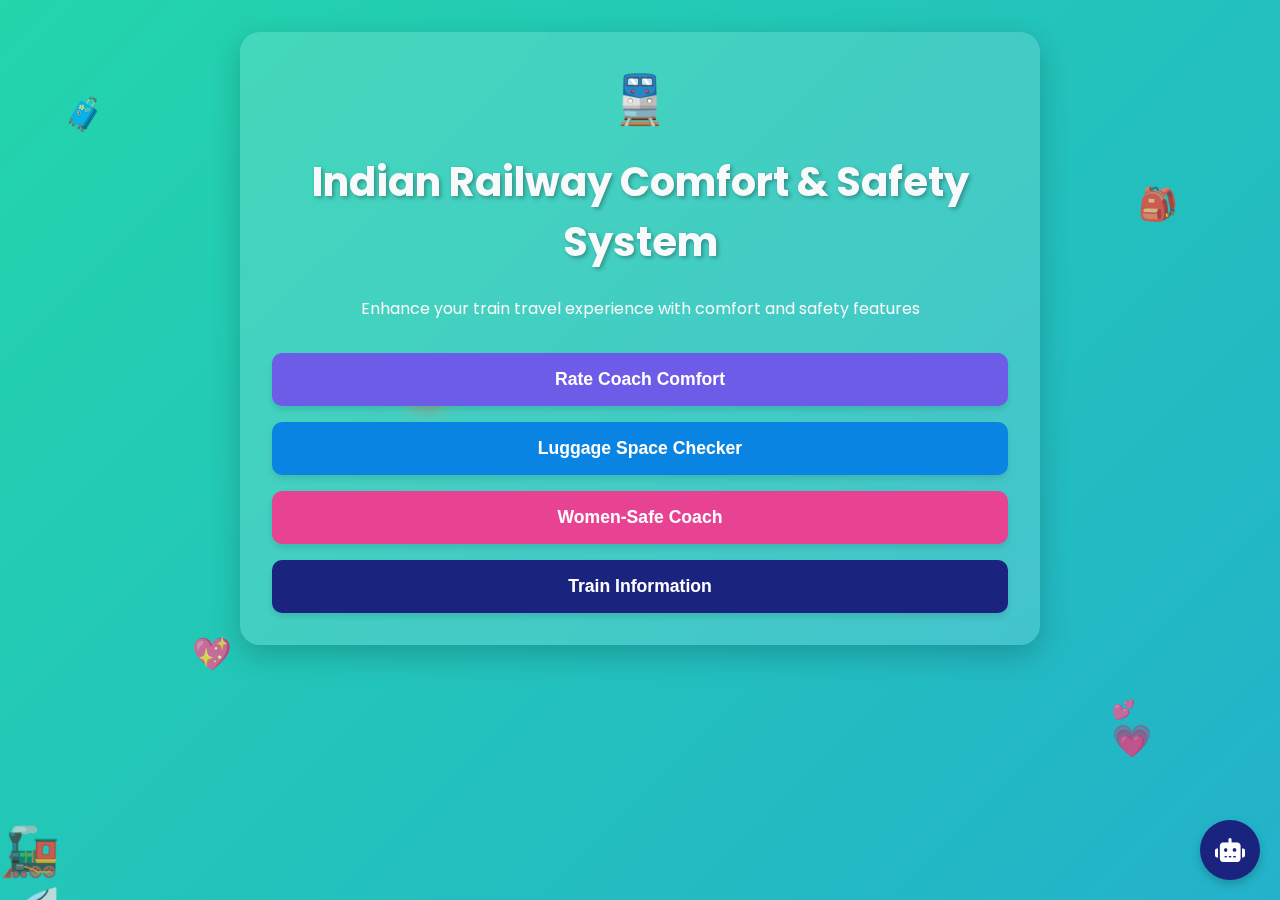
<file: Chatbot/chatbot.html>
<!DOCTYPE html>
<html lang="en">
<head>
    <meta charset="UTF-8">
    <meta name="viewport" content="width=device-width, initial-scale=1.0">
    <title>Indian Railway Comfort & Safety System</title>
    <link rel="stylesheet" href="https://cdnjs.cloudflare.com/ajax/libs/font-awesome/6.4.0/css/all.min.css">
    <link  rel="stylesheet" href="style.css ">
    </head>
<body>
    <!-- Animated background elements -->
    <div class="train-moving">🚄</div>
    <div class="luggage-icon" style="top: 10%; left: 5%;">🧳</div>
    <div class="luggage-icon" style="top: 20%; right: 8%; animation-delay: 0.5s;">🎒</div>
    <div class="heart-icon" style="top: 70%; left: 15%; animation-delay: 1s;">💖</div>
    <div class="heart-icon" style="bottom: 15%; right: 10%; animation-delay: 1.5s;">💗</div>
    
    <!-- Home button (visible on subpages) -->
    <button class="home-btn" id="homeBtn" style="display: none;">
        <span>←</span> Home
    </button>
    
    <!-- Main Menu Container -->
    <div class="container menu-container" id="mainMenu">
        <div class="icon">🚆</div>
        <h1>Indian Railway Comfort & Safety System</h1>
        <p>Enhance your train travel experience with comfort and safety features</p>
        
        <div class="btn-container">
            <button class="btn btn-primary" id="comfortBtn">Rate Coach Comfort</button>
            <button class="btn btn-luggage" id="luggageBtn">Luggage Space Checker</button>
            <button class="btn btn-women" id="womenSafeBtn">Women-Safe Coach</button>
            <button class="btn btn-railway" id="trainInfoBtn">Train Information</button>
        </div>
    </div>
    
    <!-- Comfort Rating Container -->
    <div class="container comfort-container" id="comfortContainer">
        <div class="icon">💺</div>
        <h1>Coach Comfort Meter</h1>
        <p>Rate your experience in this train coach</p>
        
        <form id="comfortForm">
            <div class="form-group">
                <label for="comfortTrainNumber">Train Number/Name</label>
                <input type="text" id="comfortTrainNumber" class="form-control" placeholder="Enter train number or name" required>
            </div>
            
            <div class="form-group">
                <label for="comfortCoachNumber">Coach Number</label>
                <input type="text" id="comfortCoachNumber" class="form-control" placeholder="Enter coach number (e.g., B3)" required>
            </div>
            
            <div class="form-group">
                <label>Cleanliness</label>
                <div class="rating-container">
                    <label class="rating-option">
                        <input type="radio" name="cleanliness" value="1" required>
                        <span class="rating-emoji">😠</span>
                        <span>Poor</span>
                    </label>
                    <label class="rating-option">
                        <input type="radio" name="cleanliness" value="2">
                        <span class="rating-emoji">😕</span>
                        <span>Fair</span>
                    </label>
                    <label class="rating-option">
                        <input type="radio" name="cleanliness" value="3">
                        <span class="rating-emoji">😐</span>
                        <span>Average</span>
                    </label>
                    <label class="rating-option">
                        <input type="radio" name="cleanliness" value="4">
                        <span class="rating-emoji">🙂</span>
                        <span>Good</span>
                    </label>
                    <label class="rating-option">
                        <input type="radio" name="cleanliness" value="5">
                        <span class="rating-emoji">😊</span>
                        <span>Excellent</span>
                    </label>
                </div>
            </div>
            
            <div class="form-group">
                <label>Seat Comfort</label>
                <div class="rating-container">
                    <label class="rating-option">
                        <input type="radio" name="seatComfort" value="1" required>
                        <span class="rating-emoji">😠</span>
                        <span>Poor</span>
                    </label>
                    <label class="rating-option">
                        <input type="radio" name="seatComfort" value="2">
                        <span class="rating-emoji">😕</span>
                        <span>Fair</span>
                    </label>
                    <label class="rating-option">
                        <input type="radio" name="seatComfort" value="3">
                        <span class="rating-emoji">😐</span>
                        <span>Average</span>
                    </label>
                    <label class="rating-option">
                        <input type="radio" name="seatComfort" value="4">
                        <span class="rating-emoji">🙂</span>
                        <span>Good</span>
                    </label>
                    <label class="rating-option">
                        <input type="radio" name="seatComfort" value="5">
                        <span class="rating-emoji">😊</span>
                        <span>Excellent</span>
                    </label>
                </div>
            </div>
            
            <div class="form-group">
                <label>Noise Level</label>
                <div class="rating-container">
                    <label class="rating-option">
                        <input type="radio" name="noiseLevel" value="1" required>
                        <span class="rating-emoji">😠</span>
                        <span>Very Loud</span>
                    </label>
                    <label class="rating-option">
                        <input type="radio" name="noiseLevel" value="2">
                        <span class="rating-emoji">😕</span>
                        <span>Loud</span>
                    </label>
                    <label class="rating-option">
                        <input type="radio" name="noiseLevel" value="3">
                        <span class="rating-emoji">😐</span>
                        <span>Moderate</span>
                    </label>
                    <label class="rating-option">
                        <input type="radio" name="noiseLevel" value="4">
                        <span class="rating-emoji">🙂</span>
                        <span>Quiet</span>
                    </label>
                    <label class="rating-option">
                        <input type="radio" name="noiseLevel" value="5">
                        <span class="rating-emoji">😊</span>
                        <span>Very Quiet</span>
                    </label>
                </div>
            </div>
            
            <div class="form-group">
                <label for="comfortComments">Additional Comments</label>
                <textarea id="comfortComments" class="form-control" placeholder="Any other feedback about your coach experience..."></textarea>
            </div>
            
            <button type="submit" class="btn btn-primary">Submit Rating</button>
        </form>
    </div>
    
    <!-- Luggage Main Menu Container -->
    <div class="container luggage-container" id="luggageContainer">
        <div class="icon">🧳</div>
        <h1>Luggage Space Checker</h1>
        <p>Report or check luggage space availability in train coaches</p>
        
        <div class="btn-container">
            <button class="btn btn-luggage" id="reportBtn">Report Luggage Space</button>
            <button class="btn btn-secondary" id="checkBtn">Check Luggage Space</button>
        </div>
    </div>
    
    <!-- Report Luggage Space Container -->
    <div class="container report-container" id="reportContainer">
        <div class="icon">📝</div>
        <h1>Report Luggage Space</h1>
        <p>Help others by reporting current luggage space status in your coach</p>
        
        <form id="reportForm">
            <div class="form-group">
                <label for="reportTrainNumber">Train Number/Name</label>
                <input type="text" id="reportTrainNumber" class="form-control" placeholder="Enter train number or name" required>
            </div>
            
            <div class="form-group">
                <label for="reportCoachNumber">Coach Number</label>
                <input type="text" id="reportCoachNumber" class="form-control" placeholder="Enter coach number (e.g., B3)" required>
            </div>
            
            <div class="form-group">
                <label>Current Luggage Space Status</label>
                <div class="status-container">
                    <label class="status-option">
                        <input type="radio" name="spaceStatus" value="free" required>
                        <span class="status-emoji">✅</span>
                        <span class="status-label">Plenty of Space</span>
                    </label>
                    <label class="status-option">
                        <input type="radio" name="spaceStatus" value="limited">
                        <span class="status-emoji">⚠️</span>
                        <span class="status-label">Limited Space</span>
                    </label>
                    <label class="status-option">
                        <input type="radio" name="spaceStatus" value="full">
                        <span class="status-emoji">❌</span>
                        <span class="status-label">Full</span>
                    </label>
                    <label class="status-option">
                        <input type="radio" name="spaceStatus" value="overflow">
                        <span class="status-emoji">🚨</span>
                        <span class="status-label">Overflowing</span>
                    </label>
                </div>
            </div>
            
            <div class="form-group">
                <label for="reportComments">Additional Details</label>
                <textarea id="reportComments" class="form-control" placeholder="Any details about luggage racks, floor space, etc..."></textarea>
            </div>
            
            <button type="submit" class="btn btn-luggage">Submit Report</button>
        </form>
    </div>
    
    <!-- Check Luggage Space Container -->
    <div class="container check-container" id="checkContainer">
        <div class="icon">🔍</div>
        <h1>Check Luggage Space</h1>
        <p>See recent reports about luggage space availability</p>
        
        <form id="checkForm">
            <div class="form-group">
                <label for="checkTrainNumber">Train Number/Name</label>
                <input type="text" id="checkTrainNumber" class="form-control" placeholder="Enter train number or name" required>
            </div>
            
            <div class="form-group">
                <label for="checkCoachNumber">Coach Number (optional)</label>
                <input type="text" id="checkCoachNumber" class="form-control" placeholder="Enter specific coach number if known">
            </div>
            
            <button type="submit" class="btn btn-secondary">Check Reports</button>
        </form>
        
        <div id="luggageResults" class="results-container">
            <h3>Recent Reports</h3>
            <div id="reportResults">
                <!-- Reports will be displayed here -->
            </div>
        </div>
    </div>
    
    <!-- Women-Safe Coach Container -->
    <div class="container women-safe-container" id="womenSafeContainer">
        <div class="icon">🚺</div>
        <h1>Women-Safe Coach Indicator</h1>
        <p>Find women-only coaches and their current location on platforms</p>
        
        <div class="form-group">
            <label for="stationSelect">Select Station</label>
            <select id="stationSelect" class="form-control" required>
                <option value="">-- Select a station --</option>
                <option value="delhi">Delhi (NDLS)</option>
                <option value="mumbai">Mumbai Central (BCT)</option>
                <option value="chennai">Chennai Central (MAS)</option>
                <option value="kolkata">Howrah (HWH)</option>
                <option value="bangalore">Bengaluru (SBC)</option>
                <option value="hyderabad">Hyderabad (HYB)</option>
            </select>
        </div>
        
        <div class="form-group">
            <label for="trainSelect">Select Train</label>
            <select id="trainSelect" class="form-control" required>
                <option value="">-- Select a train --</option>
                <option value="rajdhani">Rajdhani Express (12951)</option>
                <option value="shatabdi">Shatabdi Express (12002)</option>
                <option value="duronto">Duronto Express (12267)</option>
                <option value="garib">Garib Rath (12201)</option>
                <option value="vande">Vande Bharat (22201)</option>
                <option value="sampark">Sampark Kranti (12449)</option>
            </select>
        </div>
        
        <button class="btn btn-women" id="findCoachBtn">Find Women-Safe Coach</button>
        
        <div id="womenResults" class="results-container">
            <div class="train-map">
                <div class="station-name" id="stationDisplay">Delhi (NDLS)</div>
                <div class="direction-indicator" id="directionDisplay">Platform 3 (Towards Mumbai)</div>
                <div class="platform"></div>
                <div class="train" id="trainDisplay">
                    <!-- Coaches will be added dynamically -->
                </div>
            </div>
            
            <div class="coach-info">
                <div class="info-item">
                    <span class="info-label">Women-Safe Coach:</span>
                    <span class="info-value" id="womenCoachNumber">B2</span>
                </div>
                <div class="info-item">
                    <span class="info-label">Location on Platform:</span>
                    <span class="info-value" id="coachLocation">Near staircase 3</span>
                </div>
                <div class="info-item">
                    <span class="info-label">Next Arrival:</span>
                    <span class="info-value" id="nextArrival">12:45 PM (5 mins)</span>
                </div>
                <div class="info-item">
                    <span class="info-label">Train Direction:</span>
                    <span class="info-value" id="trainDirection">Southbound</span>
                </div>
            </div>
        </div>
    </div>
    
    <!-- Confirmation Container -->
    <div class="container confirmation" id="confirmation">
        <div class="confirmation-icon">✓</div>
        <h2>Thank You!</h2>
        <p id="confirmationMessage">Your submission has been received.</p>
        <p>Your contribution helps improve travel for everyone.</p>
        <button class="btn btn-primary" id="newSubmission">Make Another Submission</button>
    </div>
    
    <!-- Chatbot Toggle Button -->
    <div class="chatbot-toggle" id="chatbotToggle">
        <i class="fas fa-robot"></i>
    </div>
    
    <!-- Chatbot Container -->
    <div class="chatbot-container" id="chatbotContainer">
        <div class="chatbot-header">
            <div class="chatbot-title">Railway Assistant</div>
            <button class="chatbot-close" id="chatbotClose">&times;</button>
        </div>
        <div class="chatbot-messages" id="chatbotMessages">
            <!-- Messages will be added here -->
        </div>
        <div class="chatbot-input">
            <input type="text" id="chatbotInput" placeholder="Type your message...">
            <button id="chatbotSend"><i class="fas fa-paper-plane"></i></button>
        </div>
    </div>
    <script src="script.js">   </script>
</body>
</html>
</file>
<file: Clock/style.css>
body{
    background-color: bisque;
}
#clock-container{
    position: relative;
    margin:auto;
    height:45vw;
    background-color: bisque;
    width:45vw;
    background: url(clock-03.png) no-repeat;
    background-size: 100%;
}
#hours , #minutes , #seconds{
    position: absolute;
    background : black;
    border-radius: 10px;
    transform-origin: bottom;
}
keyframes color{
    from {background: black;}
    to { background: silver;}
 }
#hours{
  height:20%;
  width:0.8%;
  top: 30%;
  left: 49.6%;
  animation-name: color;
  animation-duration: 60min;
  animation-timing-function: ease-in;
  animation-delay: 0s;
  animation-iteration-count: infinite;
  animation-direction: reverse;
}
@keyframes Color{
   from {background: springgreen;}
   to { background: rgb(0, 255, 234);}
}
#minutes{
    height:29%;
    width:0.8%;
    top: 21%;
    left: 49.6%;
    opacity: 0.8;
    background-color:springgreen;
    animation-name: Color;
    animation-duration: 60s;
    animation-timing-function: ease-in;
    animation-delay: 0s;
    animation-iteration-count: infinite;
    animation-direction: reverse;
}
@keyframes Seco{
    from {background-color: red;}
    to { background-color: Orange;}
}
#seconds{
    height:34%;
    width:0.8%;
    top: 16%;
    left: 49.6%;
    opacity: 0.8;
    background-color: red;
    animation-name: Seco;
    animation-duration: 5s;
    animation-timing-function: ease-in;
    animation-delay: 0s;
    animation-iteration-count: infinite;
    animation-direction: reverse;
}
</file>
<file: Final__Project/style.css>
@import url('https://fonts.googleapis.com/css2?family=Poppins:wght@300;400;600;700&display=swap');
        
:root {
    /* Color Scheme */
    --primary: #6c5ce7;
    --secondary: #a29bfe;
    --accent: #fd79a8;
    --light: #f8f9fa;
    --dark: #2d3436;
    --success: #00b894;
    --warning: #fdcb6e;
    --danger: #d63031;
    --luggage-primary: #0984e3;
    --luggage-accent: #fdcb6e;
    --women-safe: #e84393;
    --women-light: #ffcce0;
    --railway-blue: #1a237e;
    --railway-red: #c62828;
    --ai-assistant: #4a148c;
    --premium-gold: #ffd700;
}

* {
    margin: 0;
    padding: 0;
    box-sizing: border-box;
}

body {
    font-family: 'Poppins', sans-serif;
    background: linear-gradient(-45deg, #ee7752, #e73c7e, #23a6d5, #23d5ab);
    background-size: 400% 400%;
    animation: gradient 15s ease infinite;
    color: var(--light);
    min-height: 100vh;
    display: flex;
    flex-direction: column;
    align-items: center;
    justify-content: center;
    padding: 2rem;
    position: relative;
    overflow-x: hidden;
}

@keyframes gradient {
    0% { background-position: 0% 50%; }
    50% { background-position: 100% 50%; }
    100% { background-position: 0% 50%; }
}

.container {
    background-color: rgba(255, 255, 255, 0.15);
    backdrop-filter: blur(10px);
    border-radius: 20px;
    padding: 2rem;
    width: 100%;
    max-width: 800px;
    box-shadow: 0 10px 30px rgba(0, 0, 0, 0.2);
    animation: fadeIn 1s ease;
    margin-bottom: 2rem;
    text-align: center;
    position: relative;
    z-index: 1;
}

@keyframes fadeIn {
    from { opacity: 0; transform: translateY(20px); }
    to { opacity: 1; transform: translateY(0); }
}

h1 {
    text-align: center;
    margin-bottom: 1.5rem;
    font-size: 2.5rem;
    text-shadow: 2px 2px 4px rgba(0, 0, 0, 0.3);
}

.icon {
    font-size: 3rem;
    text-align: center;
    margin-bottom: 1rem;
    animation: bounce 2s infinite;
}

@keyframes bounce {
    0%, 100% { transform: translateY(0); }
    50% { transform: translateY(-15px); }
}

.btn-container {
    display: flex;
    flex-direction: column;
    gap: 1rem;
    margin-top: 2rem;
}

.btn {
    background-color: var(--accent);
    color: var(--dark);
    border: none;
    padding: 1rem 1.5rem;
    border-radius: 10px;
    font-size: 1.1rem;
    font-weight: 600;
    cursor: pointer;
    transition: all 0.3s ease;
    text-decoration: none;
    text-align: center;
    box-shadow: 0 4px 6px rgba(0, 0, 0, 0.1);
    align-items: center;
    justify-content: center;
    gap: 0.5rem;
}

.btn:hover {
    transform: translateY(-3px);
    box-shadow: 0 7px 14px rgba(0, 0, 0, 0.2);
}

.btn:active {
    transform: translateY(0);
}

.btn-primary {
    background-color: var(--primary);
    color: white;
}

.btn-secondary {
    background-color: var(--secondary);
    color: var(--dark);
}

.btn-luggage {
    background-color: var(--luggage-primary);
    color: white;
}

.btn-women {
    background-color: var(--women-safe);
    color: white;
}

.btn-warning {
    background-color: var(--warning);
    color: var(--dark);
}

.btn-railway {
    background-color: var(--railway-blue);
    color: white;
}

.btn-ai {
    background-color: var(--ai-assistant);
    color: white;
}

.btn-premium {
    background-color: var(--premium-gold);
    color: var(--dark);
    animation: pulse-gold 2s infinite;
}

@keyframes pulse-gold {
    0% { box-shadow: 0 0 0 0 rgba(255, 215, 0, 0.7); }
    70% { box-shadow: 0 0 0 10px rgba(255, 215, 0, 0); }
    100% { box-shadow: 0 0 0 0 rgba(255, 215, 0, 0); }
}

.form-group {
    margin-bottom: 1.5rem;
    text-align: left;
    position: relative;
}

label {
    display: block;
    margin-bottom: 0.5rem;
    font-weight: 600;
    font-size: 1.1rem;
}

.form-control {
    width: 100%;
    padding: 0.8rem;
    border-radius: 10px;
    border: none;
    background-color:rgb(255, 255, 255, 0.2);
    color : rgb(97, 97, 229);
    font-size: 1rem;
    transition: all 0.3s ease;
}

.form-control:focus {
    outline: none;
    background-color: rgba(255, 255, 255, 0.3);
    box-shadow: 0 0 0 2px var(--accent);
}

.form-control::placeholder {
    color: rgba(255, 255, 255, 0.7);
}

textarea.form-control {
    min-height: 100px;
    resize: vertical;
}

select.form-control {
    appearance: none;
    background-image: url("data:image/svg+xml;charset=UTF-8,%3csvg xmlns='http://www.w3.org/2000/svg' viewBox='0 0 24 24' fill='none' stroke='currentColor' stroke-width='2' stroke-linecap='round' stroke-linejoin='round'%3e%3cpolyline points='6 9 12 15 18 9'%3e%3c/polyline%3e%3c/svg%3e");
    background-repeat: no-repeat;
    background-position: right 0.8rem center;
    background-size: 1rem;
}

.rating-container, .status-container {
    display: flex;
    justify-content: space-between;
    margin: 1.5rem 0;
    flex-wrap: wrap;
}

.rating-option, .status-option {
    display: flex;
    flex-direction: column;
    align-items: center;
    cursor: pointer;
    transition: all 0.3s ease;
    padding: 1rem;
    border-radius: 10px;
    background-color: rgba(255, 255, 255, 0.1);
    width: 48%;
    margin-bottom: 1rem;
}

.rating-option:hover, .status-option:hover {
    transform: scale(1.05);
    background-color: rgba(255, 255, 255, 0.2);
}

.rating-emoji, .status-emoji {
    font-size: 2rem;
    margin-bottom: 0.5rem;
    transition: all 0.3s ease;
}

.status-emoji {
    font-size: 2.5rem;
}

.rating-option input[type="radio"], .status-option input[type="radio"] {
    display: none;
}

.rating-option input[type="radio"]:checked + .rating-emoji,
.status-option input[type="radio"]:checked + .status-emoji {
    transform: scale(1.3);
    text-shadow: 0 0 10px rgba(255, 255, 255, 0.8);
}

.rating-option input[type="radio"]:checked ~ span:last-child,
.status-option input[type="radio"]:checked ~ .status-label {
    font-weight: 700;
}

.confirmation {
    text-align: center;
    padding: 2rem;
    display: none;
}

.confirmation h2 {
    margin-bottom: 1rem;
    color: var(--light);
}

.confirmation p {
    margin-bottom: 1.5rem;
}

.confirmation-icon {
    font-size: 4rem;
    color: var(--success);
    margin-bottom: 1rem;
    animation: pulse 1.5s infinite;
}

@keyframes pulse {
    0% { transform: scale(1); }
    50% { transform: scale(1.1); }
    100% { transform: scale(1); }
}

/* Login Container */
.login-container {
    display: flex;
    flex-direction: column;
    align-items: center;
    justify-content: center;
    animation: fadeIn 0.5s ease;
}

.login-form {
    width: 100%;
    max-width: 400px;
}

.login-title {
    font-size: 2.5rem;
    margin-bottom: 1rem;
    text-shadow: 2px 2px 4px rgba(0, 0, 0, 0.3);
    animation: colorChange 8s infinite alternate;
}

@keyframes colorChange {
    0% { color: #ff9a9e; }
    25% { color: #fad0c4; }
    50% { color: #a18cd1; }
    75% { color: #fbc2eb; }
    100% { color: #84fab0; }
}

.login-subtitle {
    margin-bottom: 2rem;
    opacity: 0.9;
}

.login-input {
    position: relative;
    margin-bottom: 1.5rem;
}

.login-input i {
    position: absolute;
    left: 15px;
    top: 50%;
    transform: translateY(-50%);
    color: rgba(240, 79, 79, 0.7);
}

.login-input input {
    width: 100%;
    padding: 12px 15px 12px 45px;
    border-radius: 50px;
    border: none;
    background-color: rgba(255, 255, 255, 0.2);
    color: white;
    font-size: 1rem;
    transition: all 0.3s ease;
}

.login-input input:focus {
    outline: none;
    background-color: rgba(255, 255, 255, 0.3);
    box-shadow: 0 0 0 2px var(--accent);
}

.login-options {
    display: flex;
    justify-content: space-between;
    align-items: center;
    margin-bottom: 1.5rem;
    font-size: 0.9rem;
}

.remember-me {
    display: flex;
    align-items: center;
    gap: 0.5rem;
}

.forgot-password {
    color: white;
    text-decoration: none;
    transition: all 0.3s ease;
}

.forgot-password:hover {
    text-decoration: underline;
}

.login-btn {
    width: 100%;
    padding: 12px;
    border-radius: 50px;
    border: none;
    background: linear-gradient(45deg, #ff9a9e, #fad0c4, #a18cd1, #fbc2eb, #84fab0);
    background-size: 400% 400%;
    animation: gradientBG 8s ease infinite;
    color: var(--dark);
    font-weight: 600;
    font-size: 1.1rem;
    cursor: pointer;
    transition: all 0.3s ease;
    margin-bottom: 1.5rem;
}

@keyframes gradientBG {
    0% { background-position: 0% 50%; }
    50% { background-position: 100% 50%; }
    100% { background-position: 0% 50%; }
}

.login-btn:hover {
    transform: translateY(-3px);
    box-shadow: 0 7px 14px rgba(0, 0, 0, 0.2);
}

.login-footer {
    margin-top: 1.5rem;
    font-size: 0.9rem;
}

.login-footer a {
    color: white;
    font-weight: 600;
    text-decoration: none;
    transition: all 0.3s ease;
}

.login-footer a:hover {
    text-decoration: underline;
}

/* Women-Safe Coach Specific Styles */
.train-map {
    width: 100%;
    height: 300px;
    background-color: rgba(255, 255, 255, 0.1);
    border-radius: 10px;
    margin: 1.5rem 0;
    position: relative;
    overflow: hidden;
}

.platform {
    position: absolute;
    bottom: 20px;
    left: 0;
    width: 100%;
    height: 10px;
    background-color: rgba(255, 255, 255, 0.5);
}

.train {
    position: absolute;
    bottom: 30px;
    left: 0;
    width: 90%;
    height: 60px;
    background: linear-gradient(90deg, #2d3436, #636e72);
    margin-left: 5%;
    border-radius: 5px;
    display: flex;
}

.coach {
    flex: 1;
    height: 100%;
    border-right: 1px solid rgba(255, 255, 255, 0.2);
    display: flex;
    align-items: center;
    justify-content: center;
    color: white;
    font-weight: bold;
    position: relative;
}

.coach.women-safe {
    background-color: rgba(232, 67, 147, 0.3);
    box-shadow: inset 0 0 0 3px var(--women-safe);
}

.coach.women-safe::after {
    content: '♀';
    position: absolute;
    top: 5px;
    right: 5px;
    font-size: 1.2rem;
    color: var(--women-safe);
}

.station-name {
    position: absolute;
    top: 20px;
    left: 0;
    width: 100%;
    text-align: center;
    font-weight: bold;
    font-size: 1.2rem;
}

.direction-indicator {
    position: absolute;
    top: 50px;
    left: 0;
    width: 100%;
    text-align: center;
    font-size: 0.9rem;
    opacity: 0.8;
}

.coach-info {
    margin-top: 1rem;
    background-color: rgba(255, 255, 255, 0.1);
    padding: 1rem;
    border-radius: 10px;
}

.info-item {
    display: flex;
    justify-content: space-between;
    margin-bottom: 0.5rem;
}

.info-label {
    font-weight: 600;
}

/* Background Elements */
.train-moving, .luggage-icon, .heart-icon, .ai-particle, .login-particle {
    position: fixed;
    font-size: 2rem;
    z-index: -1;
    opacity: 0.8;
}

.train-moving {
    bottom: -50px;
    left: 0;
    font-size: 3rem;
    animation: moveTrain 20s linear infinite;
}

.luggage-icon {
    animation: float 5s ease-in-out infinite;
}

.heart-icon {
    animation: float 6s ease-in-out infinite;
    color: var(--women-safe);
}

.ai-particle {
    font-size: 1rem;
    opacity: 0.6;
    animation: float 8s ease-in-out infinite;
}

.login-particle {
    font-size: 1.5rem;
    animation: float 7s ease-in-out infinite;
}

@keyframes moveTrain {
    0% { transform: translateX(-100%); }
    100% { transform: translateX(100vw); }
}

@keyframes float {
    0%, 100% { transform: translateY(0) rotate(0deg); }
    50% { transform: translateY(-20px) rotate(5deg); }
}

/* Container Visibility Control */
.login-container {
    display: flex;
}

.menu-container {
    display: none;
}

.comfort-container, .luggage-container, .women-container,
.report-container, .check-container, .women-safe-container,
.train-info-container {
    display: none;
}

.home-btn {
    position: absolute;
    top: 15px;
    left: 20px;
    background-color: rgba(255, 255, 255, 0.2);
    border: none;
    color: white;
    padding: 0.5rem 1rem;
    border-radius: 50px;
    cursor: pointer;
    transition: all 0.3s ease;
    display: flex;
    align-items: center;
    gap: 0.5rem;
    z-index: 10;
}

.home-btn:hover {
    background-color: rgba(255, 255, 255, 0.3);
    transform: translateX(-3px);
}

.results-container {
    margin-top: 2rem;
    display: none;
    text-align: left;
    background-color: rgba(255, 255, 255, 0.1);
    padding: 1rem;
    border-radius: 10px;
}

.report-item {
    margin-bottom: 1rem;
    padding-bottom: 1rem;
    border-bottom: 1px solid rgba(255,255,255,0.1);
}

/* Chatbot Styles */
.chatbot-container {
    position: fixed;
    bottom: 20px;
    right: 20px;
    width: 350px;
    max-height: 500px;
    background-color: white;
    border-radius: 15px;
    box-shadow: 0 5px 15px rgba(0, 0, 0, 0.2);
    display: flex;
    flex-direction: column;
    overflow: hidden;
    transform: translateY(100%);
    opacity: 0;
    transition: all 0.3s ease;
    z-index: 1000;
}

.chatbot-container.open {
    transform: translateY(0);
    opacity: 1;
}

.chatbot-header {
    background-color: var(--railway-blue);
    color: white;
    padding: 15px;
    display: flex;
    justify-content: space-between;
    align-items: center;
    cursor: pointer;
}

.chatbot-title {
    font-weight: 600;
    font-size: 1.1rem;
}

.chatbot-close {
    background: none;
    border: none;
    color: white;
    font-size: 1.2rem;
    cursor: pointer;
}

.chatbot-messages {
    flex: 1;
    padding: 15px;
    overflow-y: auto;
    background-color: #f5f5f5;
}

.message {
    margin-bottom: 10px;
    display: flex;
    flex-direction: column;
}

.message-bot {
    align-items: flex-start;
}

.message-user {
    align-items: flex-end;
}

.message-content {
    max-width: 80%;
    padding: 10px 15px;
    border-radius: 18px;
    margin-top: 5px;
    line-height: 1.4;
}

.bot-message {
    background-color: white;
    color: #333;
    border: 1px solid #ddd;
}

.user-message {
    background-color: var(--railway-blue);
    color: white;
}

.chatbot-input {
    display: flex;
    padding: 10px;
    border-top: 1px solid #ddd;
    background-color: white;
}

.chatbot-input input {
    flex: 1;
    padding: 10px;
    border: 1px solid #ddd;
    border-radius: 20px;
    outline: none;
}

.chatbot-input button {
    background-color: var(--railway-blue);
    color: white;
    border: none;
    border-radius: 50%;
    width: 40px;
    height: 40px;
    margin-left: 10px;
    cursor: pointer;
}

.chatbot-toggle {
    position: fixed;
    bottom: 20px;
    right: 20px;
    width: 60px;
    height: 60px;
    background-color: var(--railway-blue);
    color: white;
    border-radius: 50%;
    display: flex;
    justify-content: center;
    align-items: center;
    cursor: pointer;
    box-shadow: 0 4px 10px rgba(0, 0, 0, 0.2);
    z-index: 999;
    transition: all 0.3s ease;
}

.chatbot-toggle:hover {
    transform: scale(1.1);
}

.chatbot-toggle i {
    font-size: 1.5rem;
}

/* Train Information Container */
.train-info-card {
    background-color: rgba(255, 255, 255, 0.1);
    border-radius: 10px;
    padding: 1rem;
    margin-bottom: 1rem;
    text-align: left;
}

.train-info-header {
    display: flex;
    justify-content: space-between;
    align-items: center;
    margin-bottom: 0.5rem;
}

.train-number {
    font-size: 0.9rem;
    opacity: 0.8;
}

.train-status {
    display: inline-block;
    padding: 0.2rem 0.5rem;
    border-radius: 50px;
    font-size: 0.8rem;
    font-weight: 600;
}

.status-on-time {
    background-color: rgba(0, 184, 148, 0.3);
    color: var(--light);
}

.status-delayed {
    background-color: rgba(253, 203, 110, 0.3);
    color: var(--light);
}

.status-cancelled {
    background-color: rgba(214, 48, 49, 0.3);
    color: var(--light);
}

.train-route {
    display: flex;
    justify-content: space-between;
    align-items: center;
    margin: 1rem 0;
}

.route-arrow {
    font-size: 1.5rem;
    opacity: 0.7;
}

.route-station {
    flex: 1;
    text-align: center;
}

.station-time {
    font-size: 1.2rem;
    font-weight: 600;
}

.station-name {
    font-size: 0.9rem;
    opacity: 0.8;
}

.train-details {
    display: flex;
    justify-content: space-between;
    margin-top: 1rem;
    font-size: 0.9rem;
}

.detail-item {
    display: flex;
    align-items: center;
    gap: 0.5rem;
}

/* Autocomplete dropdown */
.autocomplete {
    position: relative;
}

.autocomplete-items {
    position: absolute;
    border: 1px solid rgba(255, 255, 255, 0.2);
    border-bottom: none;
    border-top: none;
    z-index: 99;
    top: 100%;
    left: 0;
    right: 0;
    max-height: 200px;
    overflow-y: auto;
    background-color: rgba(45, 52, 54, 0.9);
    border-radius: 0 0 10px 10px;
}

.autocomplete-items div {
    padding: 10px;
    cursor: pointer;
    border-bottom: 1px solid rgba(255, 255, 255, 0.1);
}

.autocomplete-items div:hover {
    background-color: rgba(255, 255, 255, 0.1);
}

.autocomplete-active {
    background-color: var(--primary) !important;
    color: white;
}

/* Loading spinner */
.spinner {
    width: 40px;
    height: 40px;
    margin: 1rem auto;
    border: 4px solid rgba(255, 255, 255, 0.3);
    border-radius: 50%;
    border-top: 4px solid var(--light);
    animation: spin 1s linear infinite;
}

@keyframes spin {
    0% { transform: rotate(0deg); }
    100% { transform: rotate(360deg); }
}

/* Header with profile and premium buttons */
.header {
    position: fixed;
    top: 0;
    left: 0;
    width: 100%;
    padding: 15px 20px;
    display: flex;
    justify-content: space-between;
    align-items: center;
    z-index: 1000;
    background-color: rgba(0, 0, 0, 0.3);
    backdrop-filter: blur(10px);
}

.header-buttons {
    display: flex;
    gap: 10px;
}

.profile-btn {
    background-color: rgba(255, 255, 255, 0.2);
    border: none;
    color: white;
    padding: 0.5rem 1rem;
    border-radius: 50px;
    cursor: pointer;
    margin-left: 670%;
    transition: all 0.3s ease;
    display: flex;
    align-items: center;
    gap: 0.5rem;
}

.profile-btn:hover {
    background-color: rgba(255, 255, 255, 0.3);
}

.profile-btn i {
    font-size: 1rem;
}

.profile-dropdown {
    position: absolute;
    top: 60px;
    right: 20px;
    background-color: white;
    border-radius: 10px;
    box-shadow: 0 5px 15px rgba(0, 0, 0, 0.2);
    width: 200px;
    overflow: hidden;
    display: none;
    z-index: 1001;
}

.profile-dropdown.show {
    display: block;
}

.dropdown-item {
    padding: 12px 15px;
    color: var(--dark);
    text-decoration: none;
    display: flex;
    align-items: center;
    gap: 10px;
    transition: all 0.3s ease;
}

.dropdown-item:hover {
    background-color: #f5f5f5;
}

.dropdown-item i {
    width: 20px;
    text-align: center;
}

.dropdown-divider {
    height: 1px;
    background-color: #eee;
    margin: 5px 0;
}

.subscription-btn {
    background-color: var(--premium-gold);
    color: var(--dark);
    border: none;
    padding: 0.5rem 1rem;
    border-radius: 50px;
    cursor: pointer;
    transition: all 0.3s ease;
    display: flex;
    align-items: center;
    gap: 0.5rem;
    font-weight: 600;
    box-shadow: 0 2px 5px rgba(0, 0, 0, 0.2);
}

.subscription-btn:hover {
    background-color: #ffcc00;
    transform: translateY(-2px);
    box-shadow: 0 4px 8px rgba(0, 0, 0, 0.2);
}

/* Subscription modal */
.subscription-modal {
    position: fixed;
    top: 0;
    left: 0;
    width: 100%;
    height: 100%;
    background-color: rgba(0, 0, 0, 0.7);
    display: flex;
    justify-content: center;
    align-items: center;
    z-index: 1001;
    opacity: 0;
    pointer-events: none;
    transition: opacity 0.3s ease;
}

.subscription-modal.active {
    opacity: 1;
    pointer-events: all;
}

.subscription-content {
    background-color: white;
    border-radius: 15px;
    max-width: 1000%;
    padding: 2rem;
    position: relative;
    transform: translateY(20px);
    transition: transform 0.3s ease;
}

.subscription-modal.active .subscription-content {
    transform: translateY(0);
}

.subscription-close {
    position: absolute;
    top: 15px;
    right: 15px;
    background: none;
    border: none;
    font-size: 1.5rem;
    cursor: pointer;
    color: var(--dark);
}

.subscription-title {
    text-align: center;
    margin-bottom: 1.5rem;
    color: var(--dark);
}

.subscription-plans {
    display: inline-flex;
    width:100%;
    gap: 1rem;
    margin-bottom: 2rem;
}

.subscription-plan {
    background-color: #4242c3;
    border-radius: 10px;
    padding: 1.5rem;
    transition: all 0.3s ease;
    border: 2px solid #ddd;
    flex: 1;
}

.subscription-plan:hover {
    transform: translateY(-5px);
    box-shadow: 0 5px 15px rgba(0, 0, 0, 0.1);
}

.subscription-plan.premium {
    border-color: var(--premium-gold);
    color: #5e7589;
    background: linear-gradient(135deg, #fff8e1, #ffecb3);
    animation: pulse-gold 2s infinite;
}

.subscription-plan.family {
    border-color: #e84393;
    background: linear-gradient(135deg, #ffcce0, #ffb8d9);
    animation: pulse-pink 2s infinite;
}

@keyframes pulse-pink {
    0% { box-shadow: 0 0 0 0 rgba(232, 67, 147, 0.4); }
    70% { box-shadow: 0 0 0 10px rgba(232, 67, 147, 0); }
    100% { box-shadow: 0 0 0 0 rgba(232, 67, 147, 0); }
}

.plan-name {
    font-size: 1.3rem;
    font-weight: 700;
    margin-bottom: 0.5rem;
    color: var(--dark);
}

.plan-price {
    font-size: 1.8rem;
    font-weight: 700;
    margin-bottom: 1rem;
    color: var(--dark);
}

.plan-features {
    list-style: none;
    padding: 0;
    margin-bottom: 1.5rem;
}

.plan-features li {
    padding: 0.3rem 0;
    display: flex;
    align-items: center;
    gap: 0.5rem;
}

.plan-features li i {
    color: var(--success);
}

.plan-button {
    width: 100%;
    padding: 0.8rem;
    border: none;
    border-radius: 8px;
    font-weight: 600;
    cursor: pointer;
    transition: all 0.3s ease;
}

.plan-button.free {
    background-color: var(--secondary);
    color: var(--dark);
}

.plan-button.premium {
    background-color: var(--premium-gold);
    color: var(--dark);
}

.plan-button.family {
    background-color: var(--women-safe);
    color: white;
}

.plan-button:hover {
    transform: translateY(-2px);
    box-shadow: 0 3px 6px rgba(0, 0, 0, 0.1);
}

/* Premium Features Section */
.premium-features {
    margin-top: 1rem;
    padding: 1.5rem;
    display:inline-flex;
    background-color: rgba(255, 255, 255, 0.9);
    border-radius: 15px;
}
.premium-features h3{
    font-size: xx-large;
    font-style: italic;
}

.feature-item {
    display: flex;
    align-items: center;
    margin-bottom: 1rem;
    margin-left:1rem;
    padding: 1rem;
    background-color: white;
    border-radius: 10px;
    box-shadow: 0 2px 5px rgba(0, 0, 0, 0.1);
    transition: all 0.3s ease;
}

.feature-item:hover {
    transform: translateY(-3px);
    box-shadow: 0 5px 15px rgba(0, 0, 0, 0.1);
}

.feature-icon {
    width: 50px;
    height: 50px;
    background-color: var(--premium-gold);
    border-radius: 50%;
    display: flex;
    align-items: center;
    justify-content: center;
    margin-right: 1rem;
    font-size: 1.5rem;
    color: var(--dark);
}

.feature-content h3 {
    margin-bottom: 0.3rem;
    color: var(--dark);
}

.feature-content p {
    font-size: 0.9rem;
    color: #666;
}

/* AI typing indicator */
.ai-typing {
    display: inline-block;
}

.ai-typing span {
    height: 8px;
    width: 8px;
    background-color: var(--railway-blue);
    border-radius: 50%;
    display: inline-block;
    margin: 0 2px;
    animation: bounce 1.5s infinite ease-in-out;
}

.ai-typing span:nth-child(2) {
    animation-delay: 0.2s;
}

.ai-typing span:nth-child(3) {
    animation-delay: 0.4s;
}

/* Voice command button */
.voice-btn {
    background-color: var(--railway-red);
    color: white;
    border: none;
    border-radius: 50%;
    width: 40px;
    height: 40px;
    display: flex;
    align-items: center;
    justify-content: center;
    cursor: pointer;
    transition: all 0.3s ease;
    margin-left: 10px;
}

.voice-btn:hover {
    transform: scale(1.1);
}

.voice-btn.listening {
    animation: pulse 1.5s infinite;
    background-color: var(--success);
}

/* Responsive styles */
@media (max-width: 768px) {
    .container {
        padding: 1.5rem;
    }
    
    h1 {
        font-size: 2rem;
    }
    
    .rating-option, .status-option {
        width: 100%;
    }
    
    .coach {
        width: 25%;
        font-size: 0.8rem;
    }
    
    .chatbot-container {
        width: 90%;
        right: 5%;
        bottom: 80px;
    }
    
    .train-route {
        flex-direction: column;
        gap: 0.5rem;
    }
    
    .route-arrow {
        transform: rotate(90deg);
    }
    
    .subscription-content {
        padding: 1.5rem;
    }
    
    .subscription-plans {
        flex-direction: column;
    }
    
    .login-title {
        font-size: 2rem;
    }
    
    .login-form {
        max-width: 100%;
    }
    
    .header {
        padding: 10px 15px;
    }
    
    .profile-btn, .subscription-btn {
        padding: 0.5rem;
        font-size: 0.9rem;
    }
    
    .profile-dropdown {
        width: 180px;
        right: 15px;
    }
}
</file>
<file: Flipcart_Web/style1.css>
* {
    margin:0;
    font-family:Arial;
    border:border-box;
}
.navbar {
    height: 60px;
    background-color: white;
    color:#2874f0;
    display: flex;
    align-items: center;
    justify-content: space-evenly;
}
.nav-logo{
    height:50px;
    width:100px;
}
.logo {
    display:flex;
    color:white;
    margin-left: 40px;
    background-image: url('flipkart-explore-plus.png');
    background-repeat: round;
    background-size:cover;
    height:55px;
    width:150px;
}
input{
    width:583px;
 color:black;
    background-color:whitesmoke;
    border:none;
    font-size: 1.25rem;
}
.nav-search{
    margin-left: 100px;
    border:1px solid transparent;
    display:flex;
    justify-content: space-evenly;
    background-color:#2874f0 ;
   border-radius: 4px;
    height: 40px;
    width:620px;
}
.Search-input{
    font-size: 1rem;
    border: none;
}
.Search-icon{
    width:45px;
    display:flex;
    color: white;
    background-color: blue;
    justify-content: center;
    align-items: center;
    font-size: 1.2em;
}
.login-search{
    margin-left: 60px;
    color: #2874f0;
}
.log-search{
    padding: 5px 40px;
    height:25px;
    width:80.74px;
    font-size: 1.2rem;
    font-weight: 700;
    display: flex;
    border-radius: 4px;
    background-color: white;
    font-weight: 700;
    justify-content: center;
    align-items: center;
}
.search-select{
    background-color: white;
    height:40px;
    font-size: 1.4rem;
    color:rgb(168, 165, 165);
    width:90px;
     border-top-left-radius: 4px;
     border-bottom-left-radius: 4px;
    text-align: center;
    border: none;
}
.he{
    display:flex;
    align-items: center;
    justify-content: center;
    background-color: white;
    height:40px;
    font-size: 1.4rem;
    color:rgb(168, 165, 165);
    width:200px;
     border-top-left-radius: 4px;
     border-bottom-left-radius: 4px;
    text-align: center;
    border: none;
}

.cart i {
    font-size: 1.45rem;
    border:none;
    color:rgb(168, 165, 165) ;
    border-top-right-radius: 4px;
    border-bottom-right-radius: 4px;
}

/** box 02**/
.background{
    margin: 8px 0px 0px;
    height:1500.65px;
    width:100%;
    margin-left: 10px;
    margin-right:10px ;
    background-color: #e2e7e6;
}
.head-panel1 {
   display:flex;
    height: 60px;
    background-color: white;
    display: flex;;
    color:black;
   align-items: center;
    justify-content: space-evenly;
}
.panel1-select{
    background-color: white;
    border:none;
    border-bottom: 2px solid white;
    font-size:0.85;
    font-weight:700rem; 
}
.border {
    font-size:0.85;
    font-weight:700rem; 
}
/* box 3 */
.head-panel2{
    margin-top: 30px;
    background-color: white;
    margin-bottom: 30px;
    height:300px;
    width:100%;
    display: flex;
    justify-content: center;
    align-items: center;
    background-image: url(d9290fb51138d286.webp);
    background-size: cover;
}
/* shop section*/

.shop-section{
    margin-top: 20px;
}
.shop-title{
    margin-top: 20px;
    background-color: white;
    height:64px;
    padding:16px 14px ;
    display:flex;
    font-size: 1.35rem;
    font-weight: 700;
    align-items: center;

}
.panel1{
    height: 236px;
    background-color: white;
    padding: 0px 6px 12px;
    display: flex;
    justify-content: space-evenly;
    border: 0.5px solid black;
}
.box1 {
    background-color: white;
    height:224px;
    width:172px;
    margin-right: 50px;
    margin-left: 10px;
}
.iteam1{
    height: 208px;
    width:170px;
    padding: 6px;
    background-color: white;
    background-size: cover;
    background-repeat: round;
}
.l1{
    display:flex;
    height: 20px;
    align-items: center ;
    justify-content: center;
    font-size: 0.85rem;
}
.foot{
 margin-top: 50px;
background-color: #1E293B;
height:435px;
width:100%;
}
.line-one{
    height: 15.2px;
    width: 306px;
    color:#878787;
}
.foot-panel2{
    background-color:rgba(0, 0, 0, 0.905);
    color:white;
   height: 370px;
   width:1410px;
   display: flex;
   justify-content: space-evenly;
   padding: 40px 60px 0px;
   /* align-items: center;
   justify-content: center; */
}
ul div {
 font-weight: 700;
 color: #878787;
 
}
ul {
    margin-top: 20px;
}
ul a {
    display: block;
    font-size: 0.85rem;
    margin-top: 10px;
   color:#dddddd;
}
.footpanel3{
    height:70px;
    display: flex;
    width:1515px;
    justify-content: space-evenly;
    align-items: center;
    color:white;
    border-top: 0.5px solid white;
    background-color: rgba(0, 0, 0, 0.905);
    /* margin-top: 40px; */
    font-size: .85rem;
}
.exp {
    padding-bottom: 20px;
}
.king{
    height:250px;
    width:240px; 
    padding-left: 20px;
    border-left: 0.5px solid white;
}
.details{
    font-size: 0.75rem;
    font-weight: 200;
    color: #dddddd;
}
.Mohit {
    width:240px;  
}
#anc {
   color:#2874f0;
}
.dark{
    margin-top: 30px;
}
.Abhi{
    height: 100px;
    width:100px;
    font-size: 1.5rem;
    margin-right: 10px;   
}
.main{
    color:gold;
}
</file>
<file: Chatbot/style.css>
@import url('https://fonts.googleapis.com/css2?family=Poppins:wght@300;400;600;700&display=swap');
        
:root {
    /* Color Scheme */
    --primary: #6c5ce7;
    --secondary: #a29bfe;
    --accent: #fd79a8;
    --light: #f8f9fa;
    --dark: #2d3436;
    --success: #00b894;
    --warning: #fdcb6e;
    --danger: #d63031;
    --luggage-primary: #0984e3;
    --luggage-accent: #fdcb6e;
    --women-safe: #e84393;
    --women-light: #ffcce0;
    --railway-blue: #1a237e;
    --railway-red: #c62828;
}

* {
    margin: 0;
    padding: 0;
    box-sizing: border-box;
}

body {
    font-family: 'Poppins', sans-serif;
    background: linear-gradient(-45deg, #ee7752, #e73c7e, #23a6d5, #23d5ab);
    background-size: 400% 400%;
    animation: gradient 15s ease infinite;
    color: var(--light);
    min-height: 100vh;
    display: flex;
    flex-direction: column;
    align-items: center;
    padding: 2rem;
}

@keyframes gradient {
    0% { background-position: 0% 50%; }
    50% { background-position: 100% 50%; }
    100% { background-position: 0% 50%; }
}

.container {
    background-color: rgba(255, 255, 255, 0.15);
    backdrop-filter: blur(10px);
    border-radius: 20px;
    padding: 2rem;
    width: 100%;
    max-width: 800px;
    box-shadow: 0 10px 30px rgba(0, 0, 0, 0.2);
    animation: fadeIn 1s ease;
    margin-bottom: 2rem;
    text-align: center;
}

@keyframes fadeIn {
    from { opacity: 0; transform: translateY(20px); }
    to { opacity: 1; transform: translateY(0); }
}

h1 {
    text-align: center;
    margin-bottom: 1.5rem;
    font-size: 2.5rem;
    text-shadow: 2px 2px 4px rgba(0, 0, 0, 0.3);
}

.icon {
    font-size: 3rem;
    text-align: center;
    margin-bottom: 1rem;
    animation: bounce 2s infinite;
}

@keyframes bounce {
    0%, 100% { transform: translateY(0); }
    50% { transform: translateY(-15px); }
}

.btn-container {
    display: flex;
    flex-direction: column;
    gap: 1rem;
    margin-top: 2rem;
}

.btn {
    background-color: var(--accent);
    color: var(--dark);
    border: none;
    padding: 1rem 1.5rem;
    border-radius: 10px;
    font-size: 1.1rem;
    font-weight: 600;
    cursor: pointer;
    transition: all 0.3s ease;
    text-decoration: none;
    text-align: center;
    box-shadow: 0 4px 6px rgba(0, 0, 0, 0.1);
}

.btn:hover {
    transform: translateY(-3px);
    box-shadow: 0 7px 14px rgba(0, 0, 0, 0.2);
}

.btn:active {
    transform: translateY(0);
}

.btn-primary {
    background-color: var(--primary);
    color: white;
}

.btn-secondary {
    background-color: var(--secondary);
    color: var(--dark);
}

.btn-luggage {
    background-color: var(--luggage-primary);
    color: white;
}

.btn-women {
    background-color: var(--women-safe);
    color: white;
}

.btn-warning {
    background-color: var(--warning);
    color: var(--dark);
}

.btn-railway {
    background-color: var(--railway-blue);
    color: white;
}

.form-group {
    margin-bottom: 1.5rem;
    text-align: left;
}

label {
    display: block;
    margin-bottom: 0.5rem;
    font-weight: 600;
    font-size: 1.1rem;
}

.form-control {
    width: 100%;
    padding: 0.8rem;
    border-radius: 10px;
    border: none;
    background-color: rgba(255, 255, 255, 0.3);
    color: var(--light);
    font-size: 1rem;
    transition: all 0.3s ease;
}

.form-control:focus {
    outline: none;
    background-color: rgba(0, 128, 175, 0.388);
    box-shadow: 0 0 0 2px var(--accent);
}

.form-control::placeholder {
    color:rgba(255, 255, 255, 0.3);
}

textarea.form-control {
    min-height: 100px;
    resize: vertical;
}

select.form-control {
    appearance: none;
    background-image: url("data:image/svg+xml;charset=UTF-8,%3csvg xmlns='http://www.w3.org/2000/svg' viewBox='0 0 24 24' fill='none' stroke='currentColor' stroke-width='2' stroke-linecap='round' stroke-linejoin='round'%3e%3cpolyline points='6 9 12 15 18 9'%3e%3c/polyline%3e%3c/svg%3e");
    background-repeat: no-repeat;
    background-position: right 0.8rem center;
    background-size: 1rem;
}

.rating-container, .status-container {
    display: flex;
    justify-content: space-between;
    margin: 1.5rem 0;
    flex-wrap: wrap;
}

.rating-option, .status-option {
    display: flex;
    flex-direction: column;
    align-items: center;
    cursor: pointer;
    transition: all 0.3s ease;
    padding: 1rem;
    border-radius: 10px;
    background-color: rgba(255, 255, 255, 0.1);
    width: 48%;
    margin-bottom: 1rem;
}

.rating-option:hover, .status-option:hover {
    transform: scale(1.05);
    background-color: rgba(255, 255, 255, 0.2);
}

.rating-emoji, .status-emoji {
    font-size: 2rem;
    margin-bottom: 0.5rem;
    transition: all 0.3s ease;
}

.status-emoji {
    font-size: 2.5rem;
}

.rating-option input[type="radio"], .status-option input[type="radio"] {
    display: none;
}

.rating-option input[type="radio"]:checked + .rating-emoji,
.status-option input[type="radio"]:checked + .status-emoji {
    transform: scale(1.3);
    text-shadow: 0 0 10px rgba(255, 255, 255, 0.8);
}

.rating-option input[type="radio"]:checked ~ span:last-child,
.status-option input[type="radio"]:checked ~ .status-label {
    font-weight: 700;
}

.confirmation {
    text-align: center;
    padding: 2rem;
    display: none;
}

.confirmation h2 {
    margin-bottom: 1rem;
    color: var(--light);
}

.confirmation p {
    margin-bottom: 1.5rem;
}

.confirmation-icon {
    font-size: 4rem;
    color: var(--success);
    margin-bottom: 1rem;
    animation: pulse 1.5s infinite;
}

@keyframes pulse {
    0% { transform: scale(1); }
    50% { transform: scale(1.1); }
    100% { transform: scale(1); }
}

/* Women-Safe Coach Specific Styles */
.train-map {
    width: 100%;
    height: 300px;
    background-color: rgba(255, 255, 255, 0.1);
    border-radius: 10px;
    margin: 1.5rem 0;
    position: relative;
    overflow: hidden;
}

.platform {
    position: absolute;
    bottom: 20px;
    left: 0;
    width: 100%;
    height: 10px;
    background-color: rgba(255, 255, 255, 0.5);
}

.train {
    position: absolute;
    bottom: 30px;
    left: 0;
    width: 90%;
    height: 60px;
    background: linear-gradient(90deg, #2d3436, #636e72);
    margin-left: 5%;
    border-radius: 5px;
    display: flex;
}

.coach {
    flex: 1;
    height: 100%;
    border-right: 1px solid rgba(255, 255, 255, 0.2);
    display: flex;
    align-items: center;
    justify-content: center;
    color: white;
    font-weight: bold;
    position: relative;
}

.coach.women-safe {
    background-color: rgba(232, 67, 147, 0.3);
    box-shadow: inset 0 0 0 3px var(--women-safe);
}

.coach.women-safe::after {
    content: '♀';
    position: absolute;
    top: 5px;
    right: 5px;
    font-size: 1.2rem;
    color: var(--women-safe);
}

.station-name {
    position: absolute;
    top: 20px;
    left: 0;
    width: 100%;
    text-align: center;
    font-weight: bold;
    font-size: 1.2rem;
}

.direction-indicator {
    position: absolute;
    top: 50px;
    left: 0;
    width: 100%;
    text-align: center;
    font-size: 0.9rem;
    opacity: 0.8;
}

.coach-info {
    margin-top: 1rem;
    background-color: rgba(255, 255, 255, 0.1);
    padding: 1rem;
    border-radius: 10px;
}

.info-item {
    display: flex;
    justify-content: space-between;
    margin-bottom: 0.5rem;
}

.info-label {
    font-weight: 600;
}

/* Background Elements */
.train-moving, .luggage-icon, .heart-icon {
    position: fixed;
    font-size: 2rem;
    z-index: -1;
    opacity: 0.8;
}

.train-moving {
    bottom: -50px;
    left: 0;
    font-size: 3rem;
    animation: moveTrain 20s linear infinite;
}

.luggage-icon {
    animation: float 5s ease-in-out infinite;
}

.heart-icon {
    animation: float 6s ease-in-out infinite;
    color: var(--women-safe);
}

@keyframes moveTrain {
    0% { transform: translateX(-100%); }
    100% { transform: translateX(100vw); }
}

@keyframes float {
    0%, 100% { transform: translateY(0) rotate(0deg); }
    50% { transform: translateY(-20px) rotate(5deg); }
}

/* Container Visibility Control */
.menu-container {
    display: block;
}

.comfort-container, .luggage-container, .women-container,
.report-container, .check-container, .women-safe-container {
    display: none;
}

.home-btn {
    position: absolute;
    top: 20px;
    left: 20px;
    background-color: rgba(255, 255, 255, 0.2);
    border: none;
    color: white;
    padding: 0.5rem 1rem;
    border-radius: 50px;
    cursor: pointer;
    transition: all 0.3s ease;
    display: flex;
    align-items: center;
    gap: 0.5rem;
}

.home-btn:hover {
    background-color: rgba(255, 255, 255, 0.3);
    transform: translateX(-3px);
}

.results-container {
    margin-top: 2rem;
    display: none;
    text-align: left;
    background-color: rgba(255, 255, 255, 0.1);
    padding: 1rem;
    border-radius: 10px;
}

.report-item {
    margin-bottom: 1rem;
    padding-bottom: 1rem;
    border-bottom: 1px solid rgba(255,255,255,0.1);
}

/* Chatbot Styles */
.chatbot-container {
    position: fixed;
    bottom: 20px;
    right: 20px;
    width: 350px;
    max-height: 500px;
    background-color: white;
    border-radius: 15px;
    box-shadow: 0 5px 15px rgba(0, 0, 0, 0.2);
    display: flex;
    flex-direction: column;
    overflow: hidden;
    transform: translateY(100%);
    opacity: 0;
    transition: all 0.3s ease;
    z-index: 1000;
}

.chatbot-container.open {
    transform: translateY(0);
    opacity: 1;
}

.chatbot-header {
    background-color: var(--railway-blue);
    color: white;
    padding: 15px;
    display: flex;
    justify-content: space-between;
    align-items: center;
    cursor: pointer;
}

.chatbot-title {
    font-weight: 600;
    font-size: 1.1rem;
}

.chatbot-close {
    background: none;
    border: none;
    color: white;
    font-size: 1.2rem;
    cursor: pointer;
}

.chatbot-messages {
    flex: 1;
    padding: 15px;
    overflow-y: auto;
    background-color: #f5f5f5;
}

.message {
    margin-bottom: 10px;
    display: flex;
    flex-direction: column;
}

.message-bot {
    align-items: flex-start;
}

.message-user {
    align-items: flex-end;
}

.message-content {
    max-width: 80%;
    padding: 10px 15px;
    border-radius: 18px;
    margin-top: 5px;
    line-height: 1.4;
}

.bot-message {
    background-color: white;
    color: #333;
    border: 1px solid #ddd;
}

.user-message {
    background-color: var(--railway-blue);
    color: white;
}

.chatbot-input {
    display: flex;
    padding: 10px;
    border-top: 1px solid #ddd;
    background-color: white;
}

.chatbot-input input {
    flex: 1;
    padding: 10px;
    border: 1px solid #ddd;
    border-radius: 20px;
    outline: none;
}

.chatbot-input button {
    background-color: var(--railway-blue);
    color: white;
    border: none;
    border-radius: 50%;
    width: 40px;
    height: 40px;
    margin-left: 10px;
    cursor: pointer;
}

.chatbot-toggle {
    position: fixed;
    bottom: 20px;
    right: 20px;
    width: 60px;
    height: 60px;
    background-color: var(--railway-blue);
    color: white;
    border-radius: 50%;
    display: flex;
    justify-content: center;
    align-items: center;
    cursor: pointer;
    box-shadow: 0 4px 10px rgba(0, 0, 0, 0.2);
    z-index: 999;
}

.chatbot-toggle i {
    font-size: 1.5rem;
}

@media (max-width: 768px) {
    .container {
        padding: 1.5rem;
    }
    
    h1 {
        font-size: 2rem;
    }
    
    .rating-option, .status-option {
        width: 100%;
    }
    
    .coach {
        width: 25%;
        font-size: 0.8rem;
    }
    
    .chatbot-container {
        width: 90%;
        right: 5%;
        bottom: 80px;
    }
}
</file>
